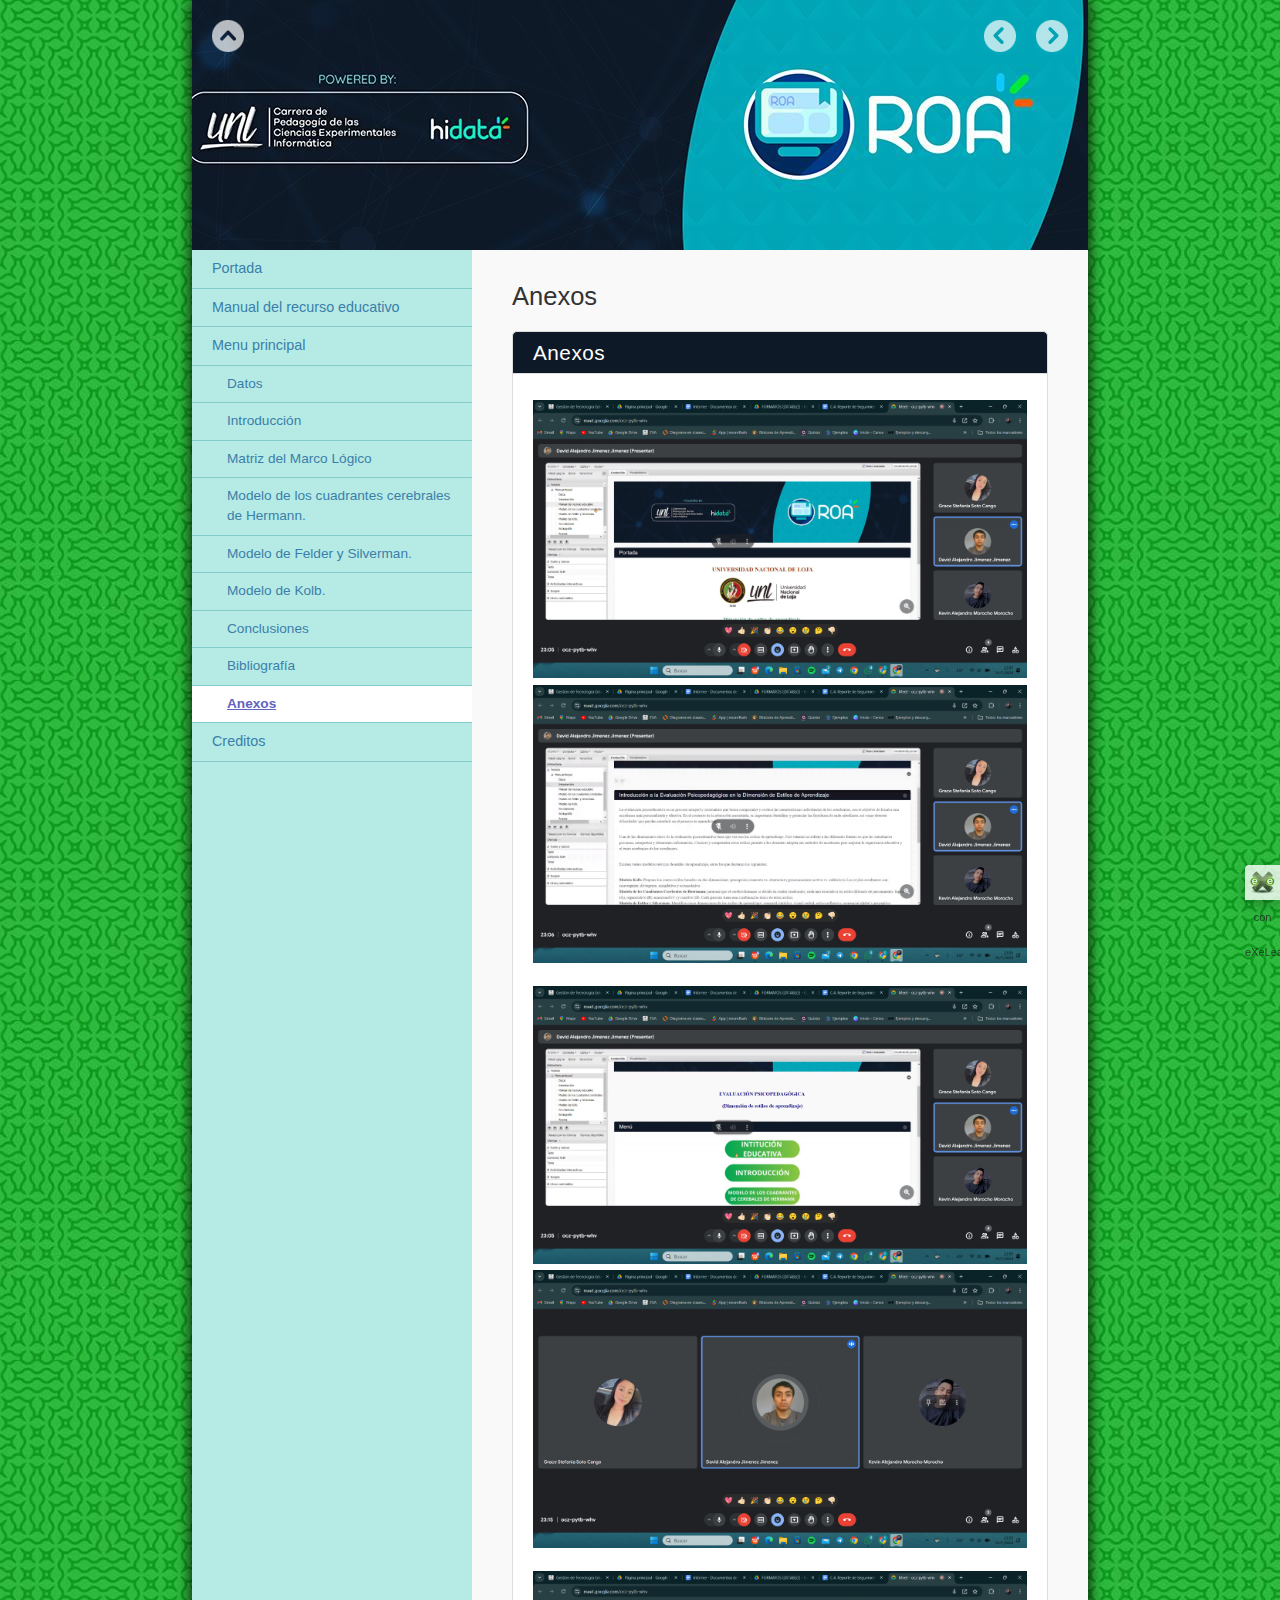
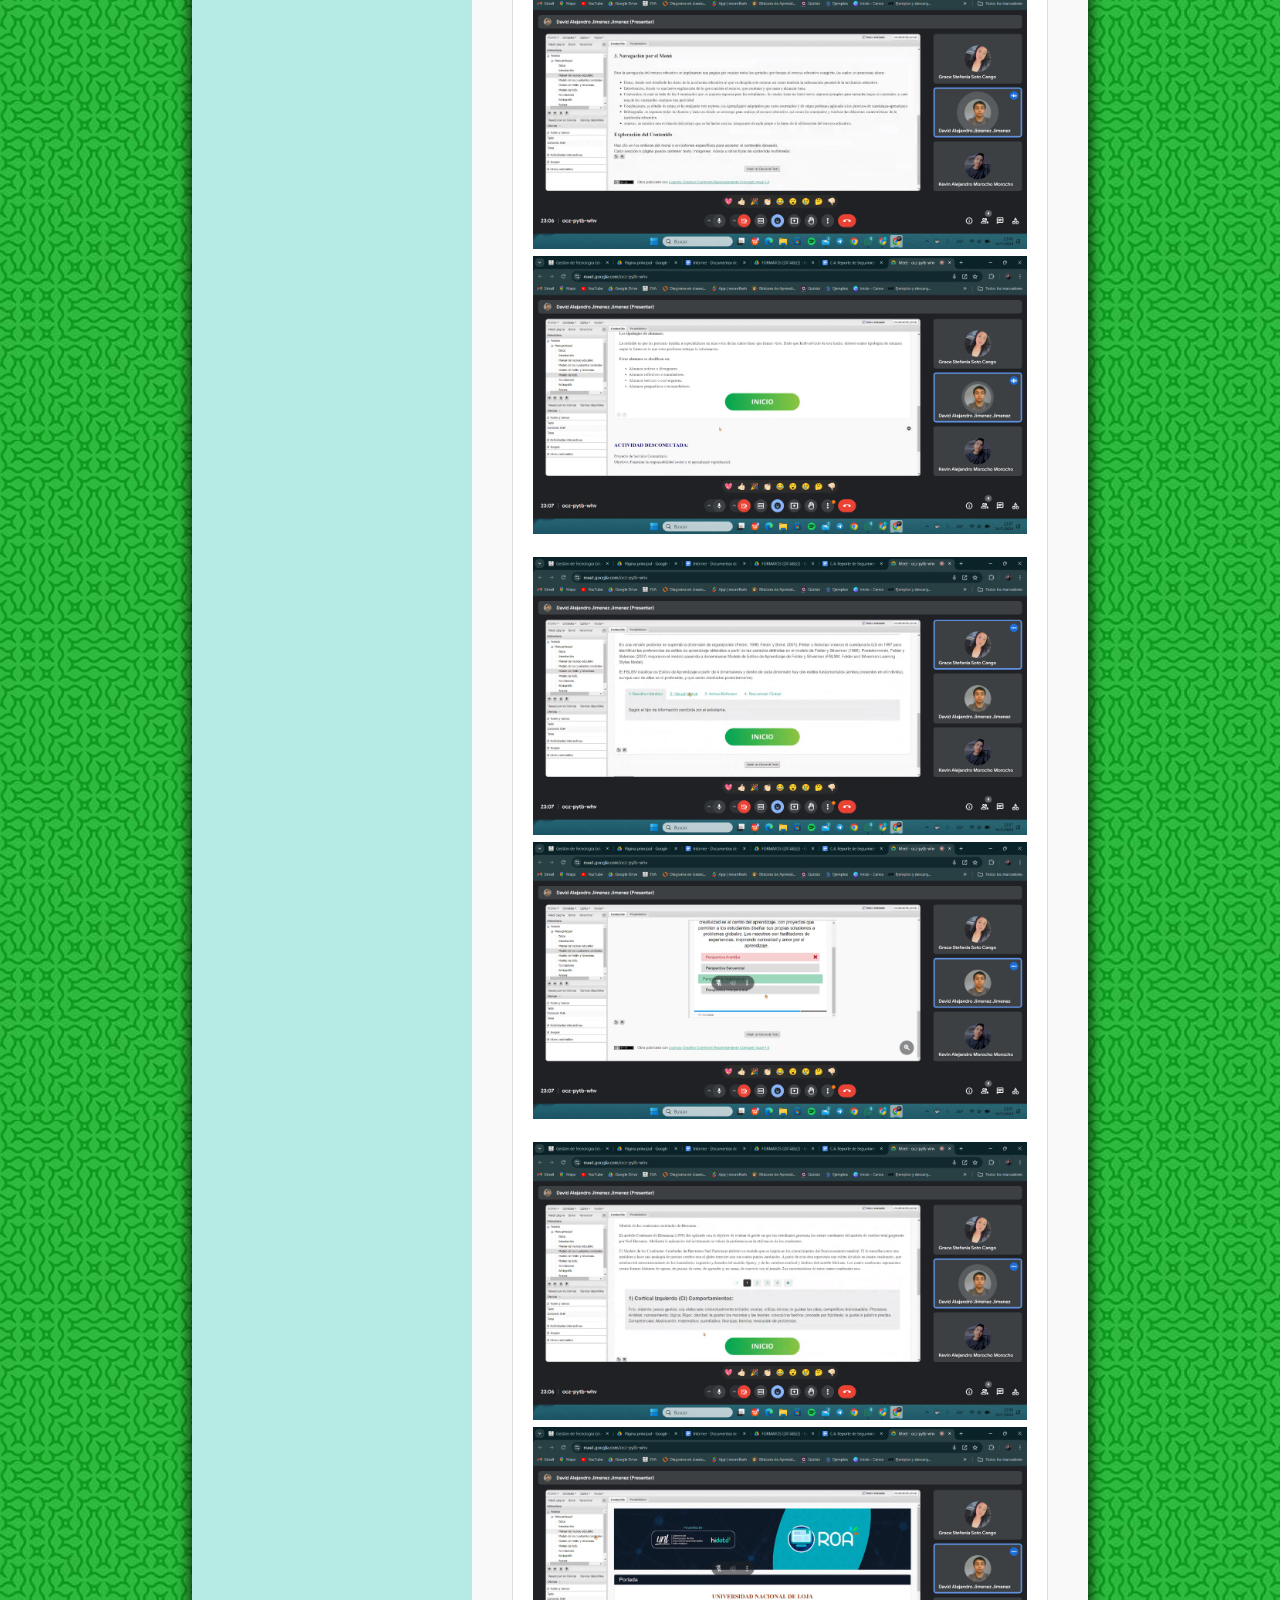
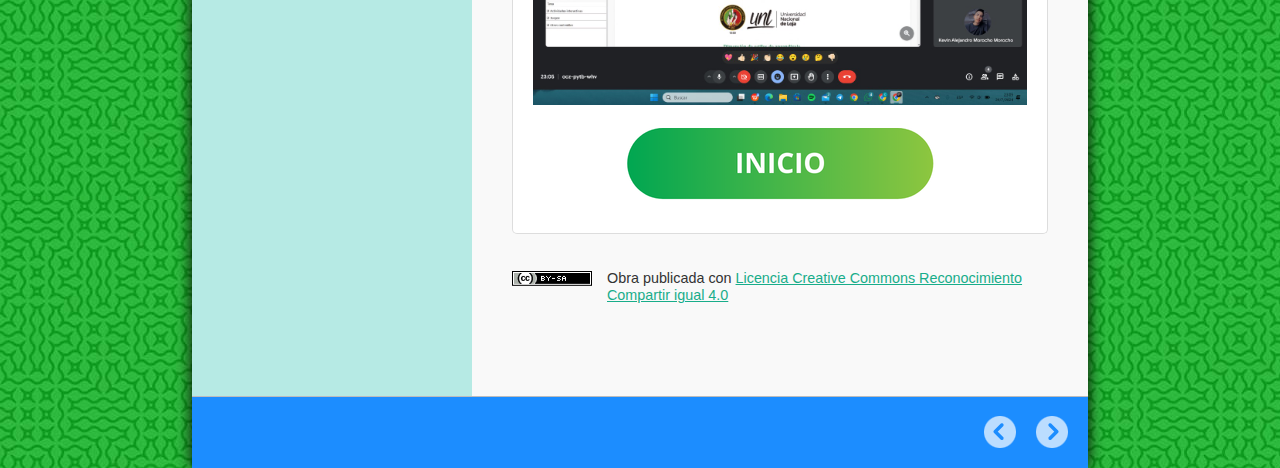
<file: anexos.html>
<!doctype html>
<html lang="es">
<head>
<link rel="stylesheet" type="text/css" href="base.css" />
<link rel="stylesheet" type="text/css" href="content.css" />
<link rel="stylesheet" type="text/css" href="nav.css" />
<meta http-equiv="content-type" content="text/html;  charset=utf-8" />
<title>Anexos | "Learning Styles" </title>
<link rel="shortcut icon" href="favicon.ico" type="image/x-icon" />
<meta name="author" content="Creative Coomon" />
<link rel="license" type="text/html" href="http://creativecommons.org/licenses/by-sa/4.0/" />
<meta name="generator" content="eXeLearning 2.8.1 - exelearning.net" />
<!--[if lt IE 9]><script type="text/javascript" src="exe_html5.js"></script><![endif]-->
<script type="text/javascript" src="exe_jquery.js"></script>
<script type="text/javascript" src="common_i18n.js"></script>
<script type="text/javascript" src="common.js"></script>
<meta name="viewport" content="width=device-width, initial-scale=1" />
    </head>
<body class="exe-web-site" id="exe-node-9"><script type="text/javascript">document.body.className+=" js"</script>
<div id="content">
<p id="skipNav"><a href="#main" class="sr-av">Saltar la navegación</a></p>
<header id="header" ><div id="headerContent">"Learning Styles"</div></header>
<nav id="siteNav">
<ul>
   <li><a href="index.html" class="daddy main-node">Portada</a></li>
   <li><a href="manual_del_recurso_educativo.html" class="no-ch">Manual del recurso educativo</a></li>
   <li class="current-page-parent"><a href="menu_principal.html" class="current-page-parent daddy">Menu principal</a>
   <ul>
      <li><a href="datos.html" class="no-ch">Datos</a></li>
      <li><a href="introduccin.html" class="no-ch">Introducción</a></li>
      <li><a href="matriz_del_marco_lgico.html" class="no-ch">Matriz del Marco Lógico</a></li>
      <li><a href="modelo_de_los_cuadrantes_cerebrales_de_hermann.html" class="no-ch">Modelo de los cuadrantes cerebrales de Hermann.</a></li>
      <li><a href="modelo_de_felder_y_silverman.html" class="no-ch">Modelo de Felder y Silverman.</a></li>
      <li><a href="modelo_de_kolb.html" class="no-ch">Modelo de Kolb.</a></li>
      <li><a href="conclusiones.html" class="no-ch">Conclusiones</a></li>
      <li><a href="bibliografa.html" class="no-ch">Bibliografía</a></li>
      <li id="active"><a href="anexos.html" class="active no-ch">Anexos</a></li>
   </ul>
   </li>
   <li><a href="creditos.html" class="no-ch">Creditos</a></li>
</ul>
</nav>
<div id='topPagination'>
<nav class="pagination noprt">
<a href="bibliografa.html" class="prev"><span><span>&laquo; </span>Anterior</span></a> <span class="sep">| </span><a href="creditos.html" class="next"><span>Siguiente<span> &raquo;</span></span></a>
</nav>
</div>
<div id="main-wrapper">
<section id="main">
<header id="nodeDecoration"><h1 id="nodeTitle">Anexos</h1></header>
<article class="iDevice_wrapper textIdevice em_iDevice" id="id18">
<div class="iDevice emphasis1" >
<header class="iDevice_header iDevice_header_noIcon"><h1 class="iDeviceTitle">Anexos</h1></header>
<div class="iDevice_inner">
<div class="iDevice_content_wrapper">
<div id="ta18_126_2" class="block iDevice_content">
<div class="exe-text"><p><img src="b8d61d8d-e1a7-45f3-9959-fea4af79bb1e.jpg" width="579" height="326" /><img src="262cad43-579e-4160-8c4f-82682112c229.jpg" alt="" width="575" height="323" /></p>
<p><img src="4cb399b7-ce76-433c-a2b3-65463c486d32.jpg" alt="" width="580" height="326" /><img src="39a3e048-e27c-45d3-b200-0ee72e9cc845.jpg" alt="" width="580" height="326" /></p>
<p><img src="ae291746-4a7e-4ffd-9e2d-f892e910d401.jpg" alt="" width="580" height="326" /><img src="340247a8-48be-4541-a10d-c11b407d31b2.jpg" alt="" width="580" height="326" /></p>
<p><img src="f73d5eb3-3971-42b3-8527-dfdf0fc3a0f9.jpg" alt="" width="580" height="326" /><img src="ff533e32-9007-4642-9282-7533d6289e00.jpg" alt="" width="580" height="326" /></p>
<p><img src="48556b6d-18d1-4c27-be29-fa54161af079.jpg" alt="" width="580" height="326" /><img src="b8d61d8d-e1a7-45f3-9959-fea4af79bb1e.jpg" alt="" width="580" height="326" /></p>
<p></p>
<p style="text-align: center;"><a href="menu_principal.html"><img src="Inicio.png" alt="" width="325" height="72" /></a></p></div>
</div>
</div>
</div>
</div>
</article>
<div id="packageLicense" class="cc cc-by-sa">
<p><span>Obra publicada con</span> <a rel="license" href="http://creativecommons.org/licenses/by-sa/4.0/">Licencia Creative Commons Reconocimiento Compartir igual 4.0</a></p>
</div>
</section>
</div>
<div id='bottomPagination'>
<nav class="pagination noprt">
<a href="bibliografa.html" class="prev"><span><span>&laquo; </span>Anterior</span></a> <span class="sep">| </span><a href="creditos.html" class="next"><span>Siguiente<span> &raquo;</span></span></a>
</nav>
</div>
</div>
<p id="made-with-eXe"><a href="https://exelearning.net/" target="_blank" rel="noopener"><span>Creado con eXeLearning<span> (Ventana nueva)</span></span></a></p><script type="text/javascript" src="_style_js.js"></script></body></html>
</file>
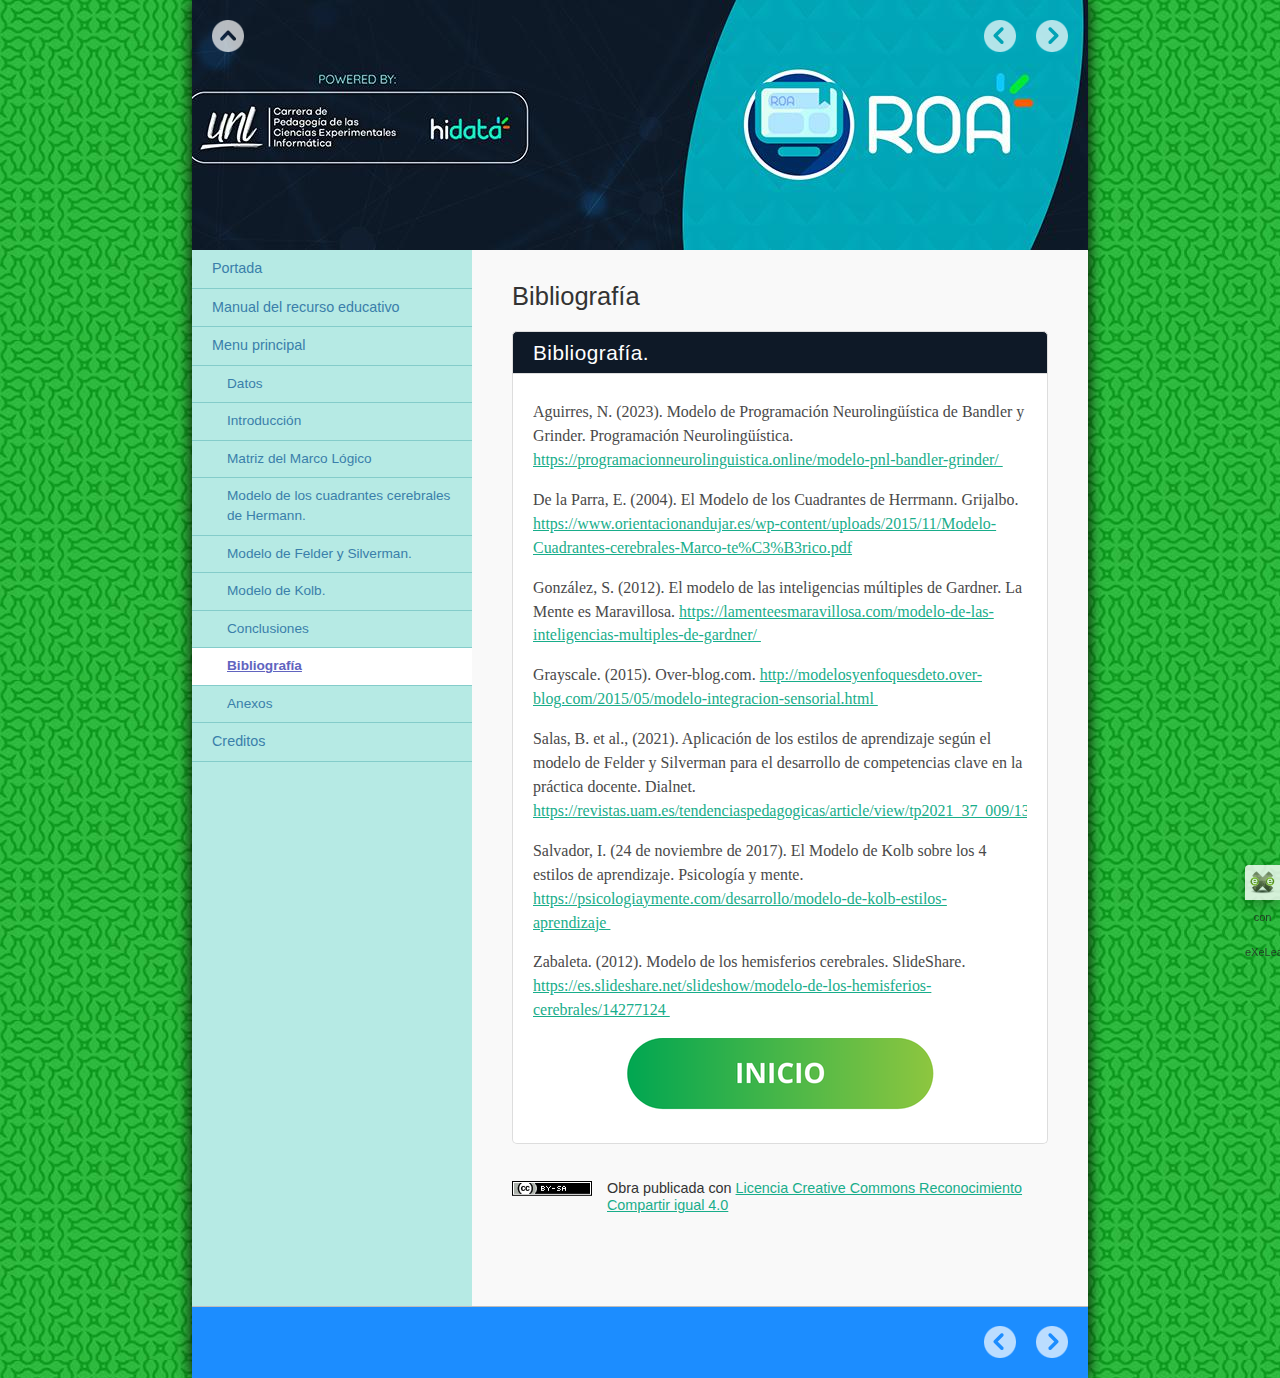
<file: bibliografa.html>
<!doctype html>
<html lang="es">
<head>
<link rel="stylesheet" type="text/css" href="base.css" />
<link rel="stylesheet" type="text/css" href="content.css" />
<link rel="stylesheet" type="text/css" href="nav.css" />
<meta http-equiv="content-type" content="text/html;  charset=utf-8" />
<title>Bibliografía | "Learning Styles" </title>
<link rel="shortcut icon" href="favicon.ico" type="image/x-icon" />
<meta name="author" content="Creative Coomon" />
<link rel="license" type="text/html" href="http://creativecommons.org/licenses/by-sa/4.0/" />
<meta name="generator" content="eXeLearning 2.8.1 - exelearning.net" />
<!--[if lt IE 9]><script type="text/javascript" src="exe_html5.js"></script><![endif]-->
<script type="text/javascript" src="exe_jquery.js"></script>
<script type="text/javascript" src="common_i18n.js"></script>
<script type="text/javascript" src="common.js"></script>
<meta name="viewport" content="width=device-width, initial-scale=1" />
    </head>
<body class="exe-web-site" id="exe-node-8"><script type="text/javascript">document.body.className+=" js"</script>
<div id="content">
<p id="skipNav"><a href="#main" class="sr-av">Saltar la navegación</a></p>
<header id="header" ><div id="headerContent">"Learning Styles"</div></header>
<nav id="siteNav">
<ul>
   <li><a href="index.html" class="daddy main-node">Portada</a></li>
   <li><a href="manual_del_recurso_educativo.html" class="no-ch">Manual del recurso educativo</a></li>
   <li class="current-page-parent"><a href="menu_principal.html" class="current-page-parent daddy">Menu principal</a>
   <ul>
      <li><a href="datos.html" class="no-ch">Datos</a></li>
      <li><a href="introduccin.html" class="no-ch">Introducción</a></li>
      <li><a href="matriz_del_marco_lgico.html" class="no-ch">Matriz del Marco Lógico</a></li>
      <li><a href="modelo_de_los_cuadrantes_cerebrales_de_hermann.html" class="no-ch">Modelo de los cuadrantes cerebrales de Hermann.</a></li>
      <li><a href="modelo_de_felder_y_silverman.html" class="no-ch">Modelo de Felder y Silverman.</a></li>
      <li><a href="modelo_de_kolb.html" class="no-ch">Modelo de Kolb.</a></li>
      <li><a href="conclusiones.html" class="no-ch">Conclusiones</a></li>
      <li id="active"><a href="bibliografa.html" class="active no-ch">Bibliografía</a></li>
      <li><a href="anexos.html" class="no-ch">Anexos</a></li>
   </ul>
   </li>
   <li><a href="creditos.html" class="no-ch">Creditos</a></li>
</ul>
</nav>
<div id='topPagination'>
<nav class="pagination noprt">
<a href="conclusiones.html" class="prev"><span><span>&laquo; </span>Anterior</span></a> <span class="sep">| </span><a href="anexos.html" class="next"><span>Siguiente<span> &raquo;</span></span></a>
</nav>
</div>
<div id="main-wrapper">
<section id="main">
<header id="nodeDecoration"><h1 id="nodeTitle">Bibliografía</h1></header>
<article class="iDevice_wrapper textIdevice em_iDevice" id="id8">
<div class="iDevice emphasis1" >
<header class="iDevice_header iDevice_header_noIcon"><h1 class="iDeviceTitle">Bibliografía.</h1></header>
<div class="iDevice_inner">
<div class="iDevice_content_wrapper">
<div id="ta8_126_2" class="block iDevice_content">
<div class="exe-text"><p style="text-align: left;"><span style="font-family: 'times new roman', times, serif;">Aguirres, N. (2023). Modelo de Programación Neurolingüística de Bandler y Grinder. Programación Neurolingüística. <a href="https://programacionneurolinguistica.online/modelo-pnl-bandler-grinder/">https://programacionneurolinguistica.online/modelo-pnl-bandler-grinder/ </a> </span></p>
<p style="text-align: left;"><span style="font-family: 'times new roman', times, serif;">De la Parra, E. (2004). El Modelo de los Cuadrantes de Herrmann. Grijalbo. <a href="https://www.orientacionandujar.es/wp-content/uploads/2015/11/Modelo-Cuadrantes-cerebrales-Marco-te%C3%B3rico.pdf">https://www.orientacionandujar.es/wp-content/uploads/2015/11/Modelo-Cuadrantes-cerebrales-Marco-te%C3%B3rico.pdf</a> </span></p>
<p style="text-align: left;"><span style="font-family: 'times new roman', times, serif;">González, S. (2012). El modelo de las inteligencias múltiples de Gardner. La Mente es Maravillosa. <a href="https://lamenteesmaravillosa.com/modelo-de-las-inteligencias-multiples-de-gardner/">https://lamenteesmaravillosa.com/modelo-de-las-inteligencias-multiples-de-gardner/ </a> </span></p>
<p style="text-align: left;"><span style="font-family: 'times new roman', times, serif;">Grayscale. (2015). Over-blog.com. <a href="http://modelosyenfoquesdeto.over-blog.com/2015/05/modelo-integracion-sensorial.html">http://modelosyenfoquesdeto.over-blog.com/2015/05/modelo-integracion-sensorial.html </a> </span></p>
<p style="text-align: left;"><span style="font-family: 'times new roman', times, serif;">Salas, B. et al., (2021). Aplicación de los estilos de aprendizaje según el modelo de Felder y Silverman para el desarrollo de competencias clave en la práctica docente. Dialnet. <a href="https://revistas.uam.es/tendenciaspedagogicas/article/view/tp2021_37_009/13154#:~:text=Felder%20y%20Silverman%20(1988)%20abogan,diversos%20frag%2D%20mentos%20de%20informaci%C3%B3n.">https://revistas.uam.es/tendenciaspedagogicas/article/view/tp2021_37_009/13154#:~:text=Felder%20y%20Silverman%20(1988)%20abogan,diversos%20frag%2D%20mentos%20de%20informaci%C3%B3n. </a> </span></p>
<p style="text-align: left;"><span style="font-family: 'times new roman', times, serif;">Salvador, I. (24 de noviembre de 2017). El Modelo de Kolb sobre los 4 estilos de aprendizaje. Psicología y mente. <a href="https://psicologiaymente.com/desarrollo/modelo-de-kolb-estilos-aprendizaje">https://psicologiaymente.com/desarrollo/modelo-de-kolb-estilos-aprendizaje </a> </span></p>
<p style="text-align: left;"><span style="font-family: 'times new roman', times, serif;">Zabaleta. (2012). Modelo de los hemisferios cerebrales. SlideShare. <a href="https://es.slideshare.net/slideshow/modelo-de-los-hemisferios-cerebrales/14277124">https://es.slideshare.net/slideshow/modelo-de-los-hemisferios-cerebrales/14277124 </a> </span></p>
<p style="text-align: center;"><a href="menu_principal.html"><span style="font-family: 'times new roman', times, serif;"><img src="Inicio.png" alt="" width="325" height="72" /></span></a></p>
<p style="text-align: left;"><span style="font-family: 'times new roman', times, serif;"></span></p></div>
</div>
</div>
</div>
</div>
</article>
<div id="packageLicense" class="cc cc-by-sa">
<p><span>Obra publicada con</span> <a rel="license" href="http://creativecommons.org/licenses/by-sa/4.0/">Licencia Creative Commons Reconocimiento Compartir igual 4.0</a></p>
</div>
</section>
</div>
<div id='bottomPagination'>
<nav class="pagination noprt">
<a href="conclusiones.html" class="prev"><span><span>&laquo; </span>Anterior</span></a> <span class="sep">| </span><a href="anexos.html" class="next"><span>Siguiente<span> &raquo;</span></span></a>
</nav>
</div>
</div>
<p id="made-with-eXe"><a href="https://exelearning.net/" target="_blank" rel="noopener"><span>Creado con eXeLearning<span> (Ventana nueva)</span></span></a></p><script type="text/javascript" src="_style_js.js"></script></body></html>
</file>
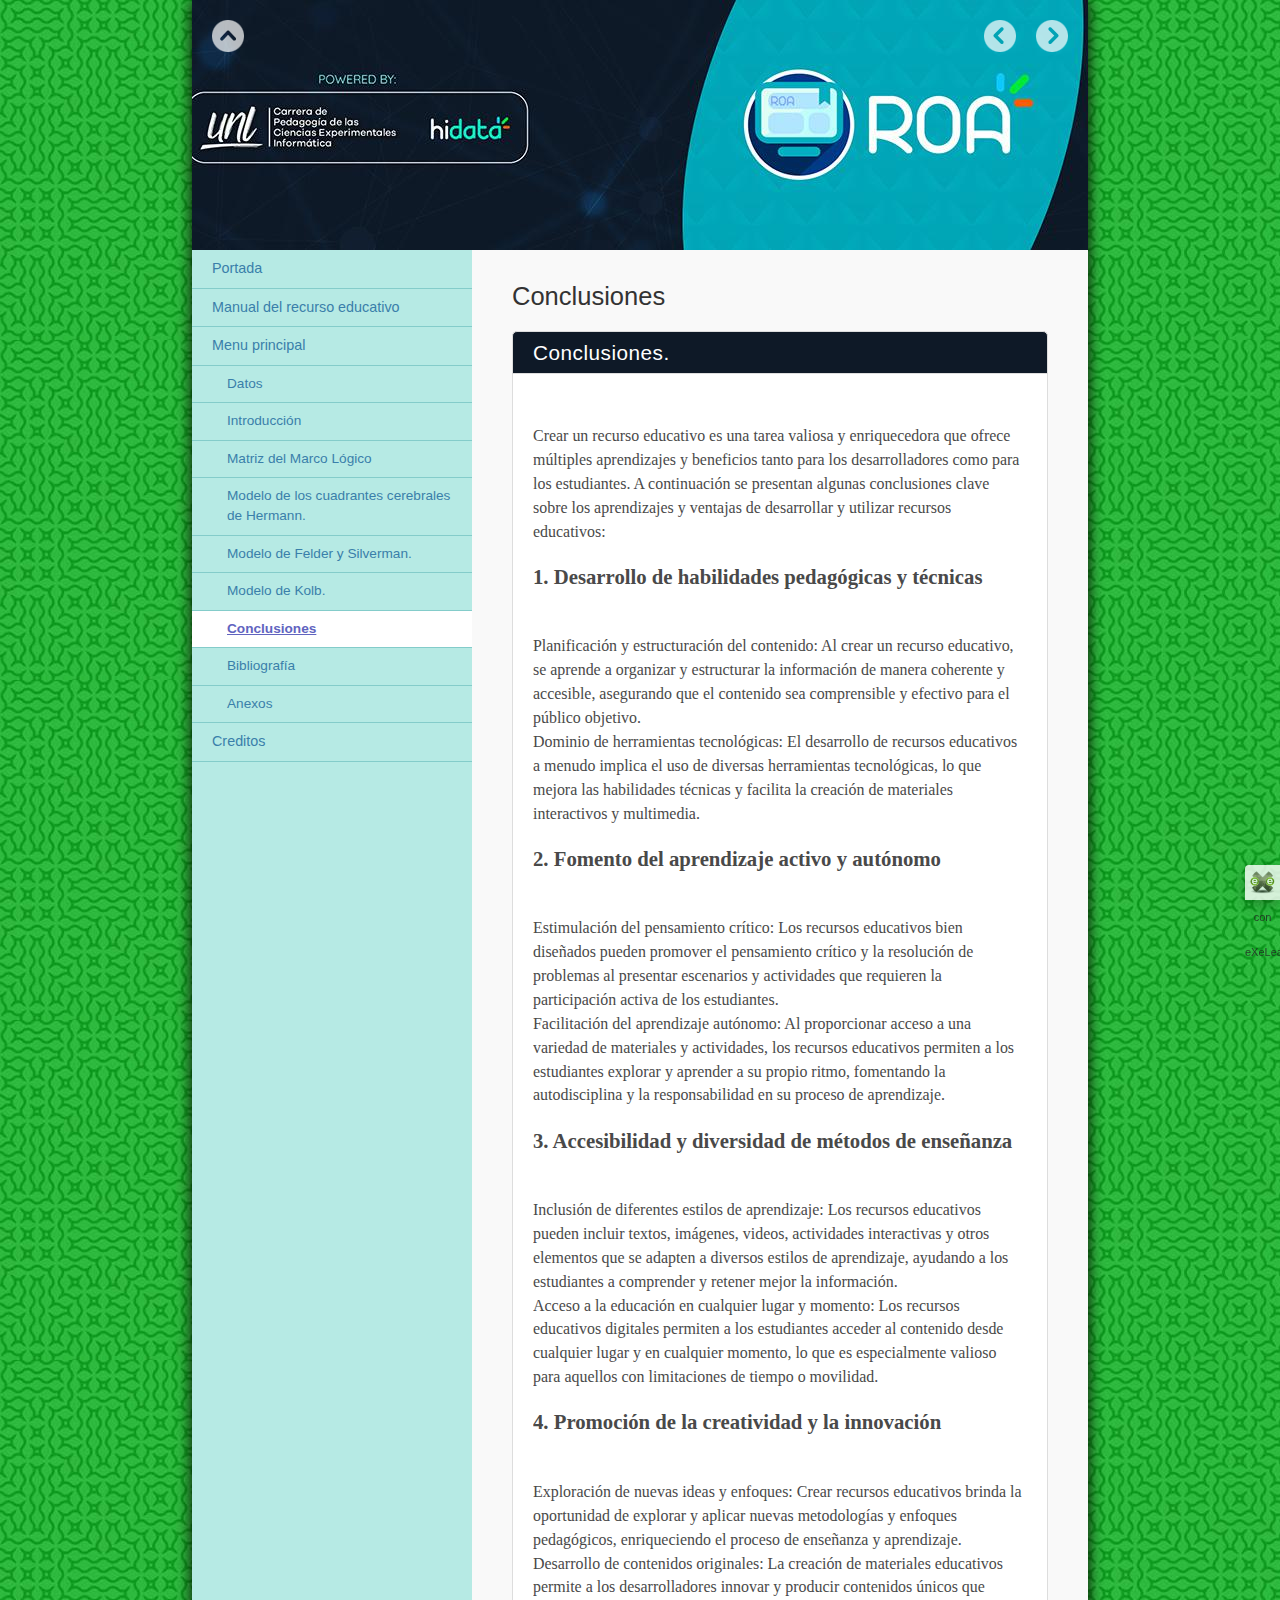
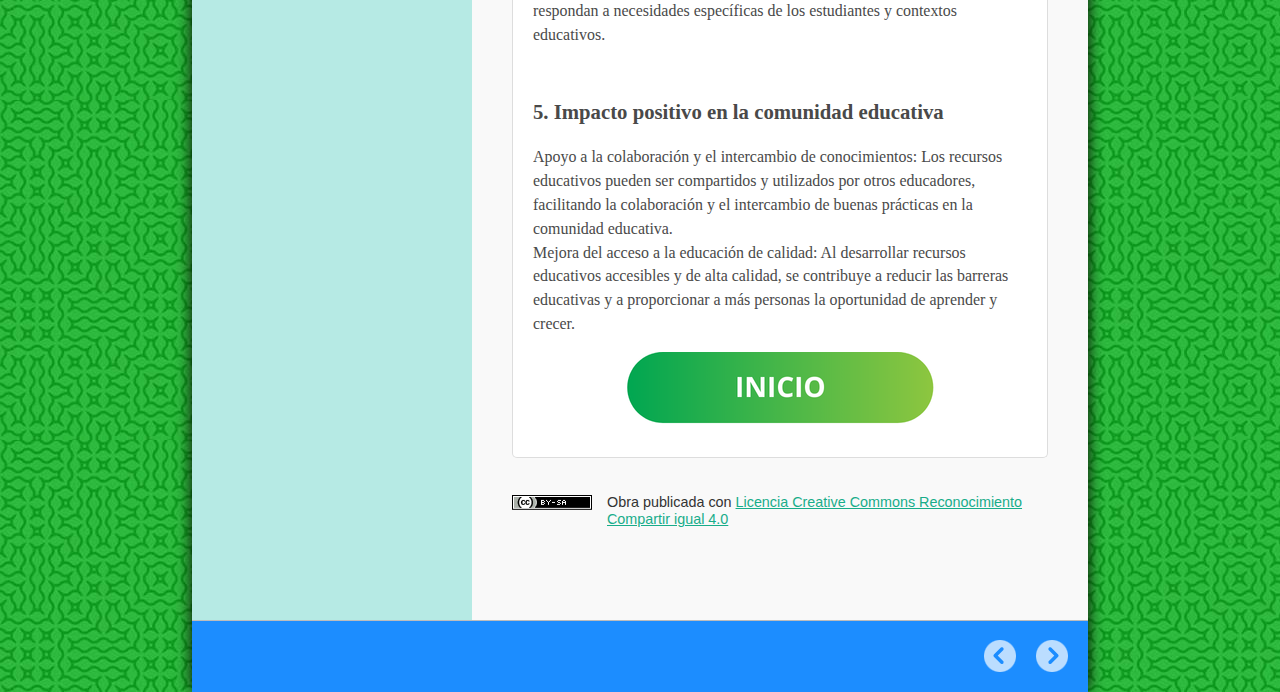
<file: conclusiones.html>
<!doctype html>
<html lang="es">
<head>
<link rel="stylesheet" type="text/css" href="base.css" />
<link rel="stylesheet" type="text/css" href="content.css" />
<link rel="stylesheet" type="text/css" href="nav.css" />
<meta http-equiv="content-type" content="text/html;  charset=utf-8" />
<title>Conclusiones | "Learning Styles" </title>
<link rel="shortcut icon" href="favicon.ico" type="image/x-icon" />
<meta name="author" content="Creative Coomon" />
<link rel="license" type="text/html" href="http://creativecommons.org/licenses/by-sa/4.0/" />
<meta name="generator" content="eXeLearning 2.8.1 - exelearning.net" />
<!--[if lt IE 9]><script type="text/javascript" src="exe_html5.js"></script><![endif]-->
<script type="text/javascript" src="exe_jquery.js"></script>
<script type="text/javascript" src="common_i18n.js"></script>
<script type="text/javascript" src="common.js"></script>
<meta name="viewport" content="width=device-width, initial-scale=1" />
    </head>
<body class="exe-web-site" id="exe-node-7"><script type="text/javascript">document.body.className+=" js"</script>
<div id="content">
<p id="skipNav"><a href="#main" class="sr-av">Saltar la navegación</a></p>
<header id="header" ><div id="headerContent">"Learning Styles"</div></header>
<nav id="siteNav">
<ul>
   <li><a href="index.html" class="daddy main-node">Portada</a></li>
   <li><a href="manual_del_recurso_educativo.html" class="no-ch">Manual del recurso educativo</a></li>
   <li class="current-page-parent"><a href="menu_principal.html" class="current-page-parent daddy">Menu principal</a>
   <ul>
      <li><a href="datos.html" class="no-ch">Datos</a></li>
      <li><a href="introduccin.html" class="no-ch">Introducción</a></li>
      <li><a href="matriz_del_marco_lgico.html" class="no-ch">Matriz del Marco Lógico</a></li>
      <li><a href="modelo_de_los_cuadrantes_cerebrales_de_hermann.html" class="no-ch">Modelo de los cuadrantes cerebrales de Hermann.</a></li>
      <li><a href="modelo_de_felder_y_silverman.html" class="no-ch">Modelo de Felder y Silverman.</a></li>
      <li><a href="modelo_de_kolb.html" class="no-ch">Modelo de Kolb.</a></li>
      <li id="active"><a href="conclusiones.html" class="active no-ch">Conclusiones</a></li>
      <li><a href="bibliografa.html" class="no-ch">Bibliografía</a></li>
      <li><a href="anexos.html" class="no-ch">Anexos</a></li>
   </ul>
   </li>
   <li><a href="creditos.html" class="no-ch">Creditos</a></li>
</ul>
</nav>
<div id='topPagination'>
<nav class="pagination noprt">
<a href="modelo_de_kolb.html" class="prev"><span><span>&laquo; </span>Anterior</span></a> <span class="sep">| </span><a href="bibliografa.html" class="next"><span>Siguiente<span> &raquo;</span></span></a>
</nav>
</div>
<div id="main-wrapper">
<section id="main">
<header id="nodeDecoration"><h1 id="nodeTitle">Conclusiones</h1></header>
<article class="iDevice_wrapper textIdevice em_iDevice" id="id17">
<div class="iDevice emphasis1" >
<header class="iDevice_header iDevice_header_noIcon"><h1 class="iDeviceTitle">Conclusiones.</h1></header>
<div class="iDevice_inner">
<div class="iDevice_content_wrapper">
<div id="ta17_125_2" class="block iDevice_content">
<div class="exe-text"><p> <br /><span style="font-family: 'times new roman', times, serif;">Crear un recurso educativo es una tarea valiosa y enriquecedora que ofrece múltiples aprendizajes y beneficios tanto para los desarrolladores como para los estudiantes. A continuación se presentan algunas conclusiones clave sobre los aprendizajes y ventajas de desarrollar y utilizar recursos educativos:</span></p>
<h2><span style="font-family: 'times new roman', times, serif;">1. Desarrollo de habilidades pedagógicas y técnicas</span></h2>
<p><br /><span style="font-family: 'times new roman', times, serif;">Planificación y estructuración del contenido: Al crear un recurso educativo, se aprende a organizar y estructurar la información de manera coherente y accesible, asegurando que el contenido sea comprensible y efectivo para el público objetivo.</span><br /><span style="font-family: 'times new roman', times, serif;">Dominio de herramientas tecnológicas: El desarrollo de recursos educativos a menudo implica el uso de diversas herramientas tecnológicas, lo que mejora las habilidades técnicas y facilita la creación de materiales interactivos y multimedia.</span></p>
<h2><span style="font-family: 'times new roman', times, serif;">2. Fomento del aprendizaje activo y autónomo</span></h2>
<p><br /><span style="font-family: 'times new roman', times, serif;">Estimulación del pensamiento crítico: Los recursos educativos bien diseñados pueden promover el pensamiento crítico y la resolución de problemas al presentar escenarios y actividades que requieren la participación activa de los estudiantes.</span><br /><span style="font-family: 'times new roman', times, serif;">Facilitación del aprendizaje autónomo: Al proporcionar acceso a una variedad de materiales y actividades, los recursos educativos permiten a los estudiantes explorar y aprender a su propio ritmo, fomentando la autodisciplina y la responsabilidad en su proceso de aprendizaje.</span></p>
<h2><span style="font-family: 'times new roman', times, serif;">3. Accesibilidad y diversidad de métodos de enseñanza</span></h2>
<p><br /><span style="font-family: 'times new roman', times, serif;">Inclusión de diferentes estilos de aprendizaje: Los recursos educativos pueden incluir textos, imágenes, videos, actividades interactivas y otros elementos que se adapten a diversos estilos de aprendizaje, ayudando a los estudiantes a comprender y retener mejor la información.</span><br /><span style="font-family: 'times new roman', times, serif;">Acceso a la educación en cualquier lugar y momento: Los recursos educativos digitales permiten a los estudiantes acceder al contenido desde cualquier lugar y en cualquier momento, lo que es especialmente valioso para aquellos con limitaciones de tiempo o movilidad.</span></p>
<h2><span style="font-family: 'times new roman', times, serif;">4. Promoción de la creatividad y la innovación</span></h2>
<p><br /><span style="font-family: 'times new roman', times, serif;">Exploración de nuevas ideas y enfoques: Crear recursos educativos brinda la oportunidad de explorar y aplicar nuevas metodologías y enfoques pedagógicos, enriqueciendo el proceso de enseñanza y aprendizaje.</span><br /><span style="font-family: 'times new roman', times, serif;">Desarrollo de contenidos originales: La creación de materiales educativos permite a los desarrolladores innovar y producir contenidos únicos que respondan a necesidades específicas de los estudiantes y contextos educativos.</span></p>
<h2><br /><span style="font-family: 'times new roman', times, serif;">5. Impacto positivo en la comunidad educativa</span></h2>
<p><span style="font-family: 'times new roman', times, serif;">Apoyo a la colaboración y el intercambio de conocimientos: Los recursos educativos pueden ser compartidos y utilizados por otros educadores, facilitando la colaboración y el intercambio de buenas prácticas en la comunidad educativa.</span><br /><span style="font-family: 'times new roman', times, serif;">Mejora del acceso a la educación de calidad: Al desarrollar recursos educativos accesibles y de alta calidad, se contribuye a reducir las barreras educativas y a proporcionar a más personas la oportunidad de aprender y crecer.</span></p>
<p style="text-align: center;"><a href="menu_principal.html"><span style="font-family: 'times new roman', times, serif;"><img src="Inicio.png" alt="" width="325" height="72" /></span></a></p></div>
</div>
</div>
</div>
</div>
</article>
<div id="packageLicense" class="cc cc-by-sa">
<p><span>Obra publicada con</span> <a rel="license" href="http://creativecommons.org/licenses/by-sa/4.0/">Licencia Creative Commons Reconocimiento Compartir igual 4.0</a></p>
</div>
</section>
</div>
<div id='bottomPagination'>
<nav class="pagination noprt">
<a href="modelo_de_kolb.html" class="prev"><span><span>&laquo; </span>Anterior</span></a> <span class="sep">| </span><a href="bibliografa.html" class="next"><span>Siguiente<span> &raquo;</span></span></a>
</nav>
</div>
</div>
<p id="made-with-eXe"><a href="https://exelearning.net/" target="_blank" rel="noopener"><span>Creado con eXeLearning<span> (Ventana nueva)</span></span></a></p><script type="text/javascript" src="_style_js.js"></script></body></html>
</file>
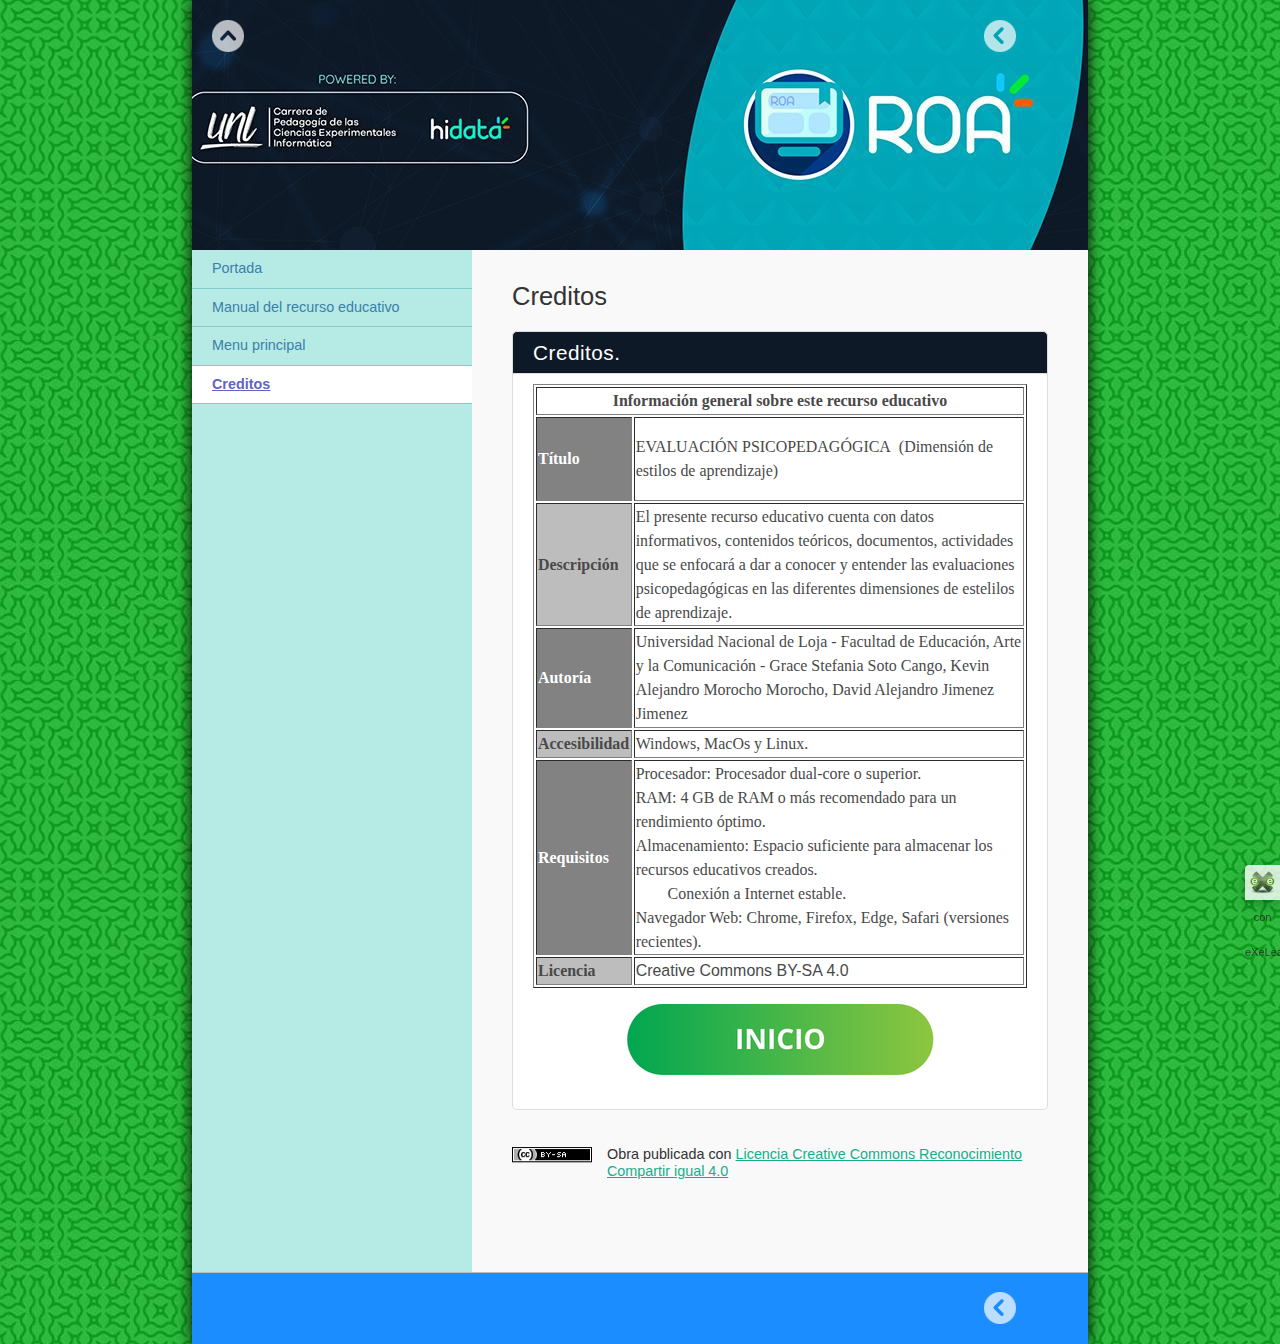
<file: creditos.html>
<!doctype html>
<html lang="es">
<head>
<link rel="stylesheet" type="text/css" href="base.css" />
<link rel="stylesheet" type="text/css" href="content.css" />
<link rel="stylesheet" type="text/css" href="nav.css" />
<meta http-equiv="content-type" content="text/html;  charset=utf-8" />
<title>Creditos | "Learning Styles" </title>
<link rel="shortcut icon" href="favicon.ico" type="image/x-icon" />
<meta name="author" content="Creative Coomon" />
<link rel="license" type="text/html" href="http://creativecommons.org/licenses/by-sa/4.0/" />
<meta name="generator" content="eXeLearning 2.8.1 - exelearning.net" />
<!--[if lt IE 9]><script type="text/javascript" src="exe_html5.js"></script><![endif]-->
<script type="text/javascript" src="exe_jquery.js"></script>
<script type="text/javascript" src="common_i18n.js"></script>
<script type="text/javascript" src="common.js"></script>
<meta name="viewport" content="width=device-width, initial-scale=1" />
    </head>
<body class="exe-web-site" id="exe-node-10"><script type="text/javascript">document.body.className+=" js"</script>
<div id="content">
<p id="skipNav"><a href="#main" class="sr-av">Saltar la navegación</a></p>
<header id="header" ><div id="headerContent">"Learning Styles"</div></header>
<nav id="siteNav">
<ul>
   <li><a href="index.html" class="daddy main-node">Portada</a></li>
   <li><a href="manual_del_recurso_educativo.html" class="no-ch">Manual del recurso educativo</a></li>
   <li><a href="menu_principal.html" class="daddy">Menu principal</a>
   <ul class="other-section">
      <li><a href="datos.html" class="no-ch">Datos</a></li>
      <li><a href="introduccin.html" class="no-ch">Introducción</a></li>
      <li><a href="matriz_del_marco_lgico.html" class="no-ch">Matriz del Marco Lógico</a></li>
      <li><a href="modelo_de_los_cuadrantes_cerebrales_de_hermann.html" class="no-ch">Modelo de los cuadrantes cerebrales de Hermann.</a></li>
      <li><a href="modelo_de_felder_y_silverman.html" class="no-ch">Modelo de Felder y Silverman.</a></li>
      <li><a href="modelo_de_kolb.html" class="no-ch">Modelo de Kolb.</a></li>
      <li><a href="conclusiones.html" class="no-ch">Conclusiones</a></li>
      <li><a href="bibliografa.html" class="no-ch">Bibliografía</a></li>
      <li><a href="anexos.html" class="no-ch">Anexos</a></li>
   </ul>
   </li>
   <li id="active"><a href="creditos.html" class="active no-ch">Creditos</a></li>
</ul>
</nav>
<div id='topPagination'>
<nav class="pagination noprt">
<a href="anexos.html" class="prev"><span><span>&laquo; </span>Anterior</span></a>
</nav>
</div>
<div id="main-wrapper">
<section id="main">
<header id="nodeDecoration"><h1 id="nodeTitle">Creditos</h1></header>
<article class="iDevice_wrapper textIdevice em_iDevice" id="id7">
<div class="iDevice emphasis1" >
<header class="iDevice_header iDevice_header_noIcon"><h1 class="iDeviceTitle">Creditos.</h1></header>
<div class="iDevice_inner">
<div class="iDevice_content_wrapper">
<div id="ta7_125_2" class="block iDevice_content">
<div class="exe-text"><table border="1" style="width: 100%; height: 161px;">
<tbody>
<tr style="height: 23px;">
<td style="width: 100%; height: 23px; text-align: center;" colspan="2"><strong><span style="font-family: 'times new roman', times, serif;">Información general sobre este recurso educativo</span></strong></td>
</tr>
<tr style="height: 23px;">
<td style="width: 19.6917%; height: 23px; background-color: #828282;"><span style="color: #ffffff;"><strong><span style="font-family: 'times new roman', times, serif;">Título</span></strong></span></td>
<td style="width: 80.3083%; height: 23px;">
<p><span style="font-family: 'times new roman', times, serif;">EVALUACIÓN PSICOPEDAGÓGICA  (Dimensión de estilos de aprendizaje)</span></p>
</td>
</tr>
<tr style="height: 23px;">
<td style="width: 19.6917%; height: 23px; background-color: #bdbdbd;"><strong><span style="font-family: 'times new roman', times, serif;">Descripción</span></strong></td>
<td style="width: 80.3083%; height: 23px;"><span style="font-family: 'times new roman', times, serif;">El presente recurso educativo cuenta con datos informativos, contenidos teóricos, documentos, actividades que se enfocará a dar a conocer y entender las evaluaciones psicopedagógicas en las diferentes dimensiones de estelilos de aprendizaje.</span></td>
</tr>
<tr style="height: 23px;">
<td style="width: 19.6917%; height: 23px; background-color: #828282;"><span style="color: #ffffff;"><strong><span style="font-family: 'times new roman', times, serif;">Autoría</span></strong></span></td>
<td style="width: 80.3083%; height: 23px;"><span style="font-family: 'times new roman', times, serif;">Universidad Nacional de Loja - Facultad de Educación, Arte y la Comunicación - Grace Stefania Soto Cango, Kevin Alejandro Morocho Morocho, David Alejandro Jimenez Jimenez</span></td>
</tr>
<tr style="height: 23px;">
<td style="width: 19.6917%; height: 23px; background-color: #bdbdbd;"><strong><span style="font-family: 'times new roman', times, serif;">Accesibilidad</span></strong></td>
<td style="width: 80.3083%; height: 23px;"><span style="font-family: 'times new roman', times, serif;">Windows, MacOs y Linux.</span></td>
</tr>
<tr style="height: 23px;">
<td style="width: 19.6917%; height: 23px; background-color: #828282;"><span style="color: #ffffff;"><strong><span style="font-family: 'times new roman', times, serif;">Requisitos</span></strong></span></td>
<td style="width: 80.3083%; height: 23px;"><span style="font-family: 'times new roman', times, serif;">Procesador: Procesador dual-core o superior.</span><br /><span style="font-family: 'times new roman', times, serif;">RAM: 4 GB de RAM o más recomendado para un rendimiento óptimo.</span><br /><span style="font-family: 'times new roman', times, serif;">Almacenamiento: Espacio suficiente para almacenar los recursos educativos creados.                                                            Conexión a Internet estable.</span><br /><span style="font-family: 'times new roman', times, serif;">Navegador Web: Chrome, Firefox, Edge, Safari (versiones recientes).</span></td>
</tr>
<tr style="height: 23px;">
<td style="width: 19.6917%; height: 23px; background-color: #bdbdbd;"><strong><span style="font-family: 'times new roman', times, serif;">Licencia</span></strong></td>
<td style="width: 80.3083%; height: 23px;">Creative Commons BY-SA 4.0 </td>
</tr>
</tbody>
</table>
<p style="text-align: center;"><a href="menu_principal.html"><img src="Inicio.png" alt="" width="325" height="72" /></a></p></div>
</div>
</div>
</div>
</div>
</article>
<div id="packageLicense" class="cc cc-by-sa">
<p><span>Obra publicada con</span> <a rel="license" href="http://creativecommons.org/licenses/by-sa/4.0/">Licencia Creative Commons Reconocimiento Compartir igual 4.0</a></p>
</div>
</section>
</div>
<div id='bottomPagination'>
<nav class="pagination noprt">
<a href="anexos.html" class="prev"><span><span>&laquo; </span>Anterior</span></a>
</nav>
</div>
</div>
<p id="made-with-eXe"><a href="https://exelearning.net/" target="_blank" rel="noopener"><span>Creado con eXeLearning<span> (Ventana nueva)</span></span></a></p><script type="text/javascript" src="_style_js.js"></script></body></html>
</file>
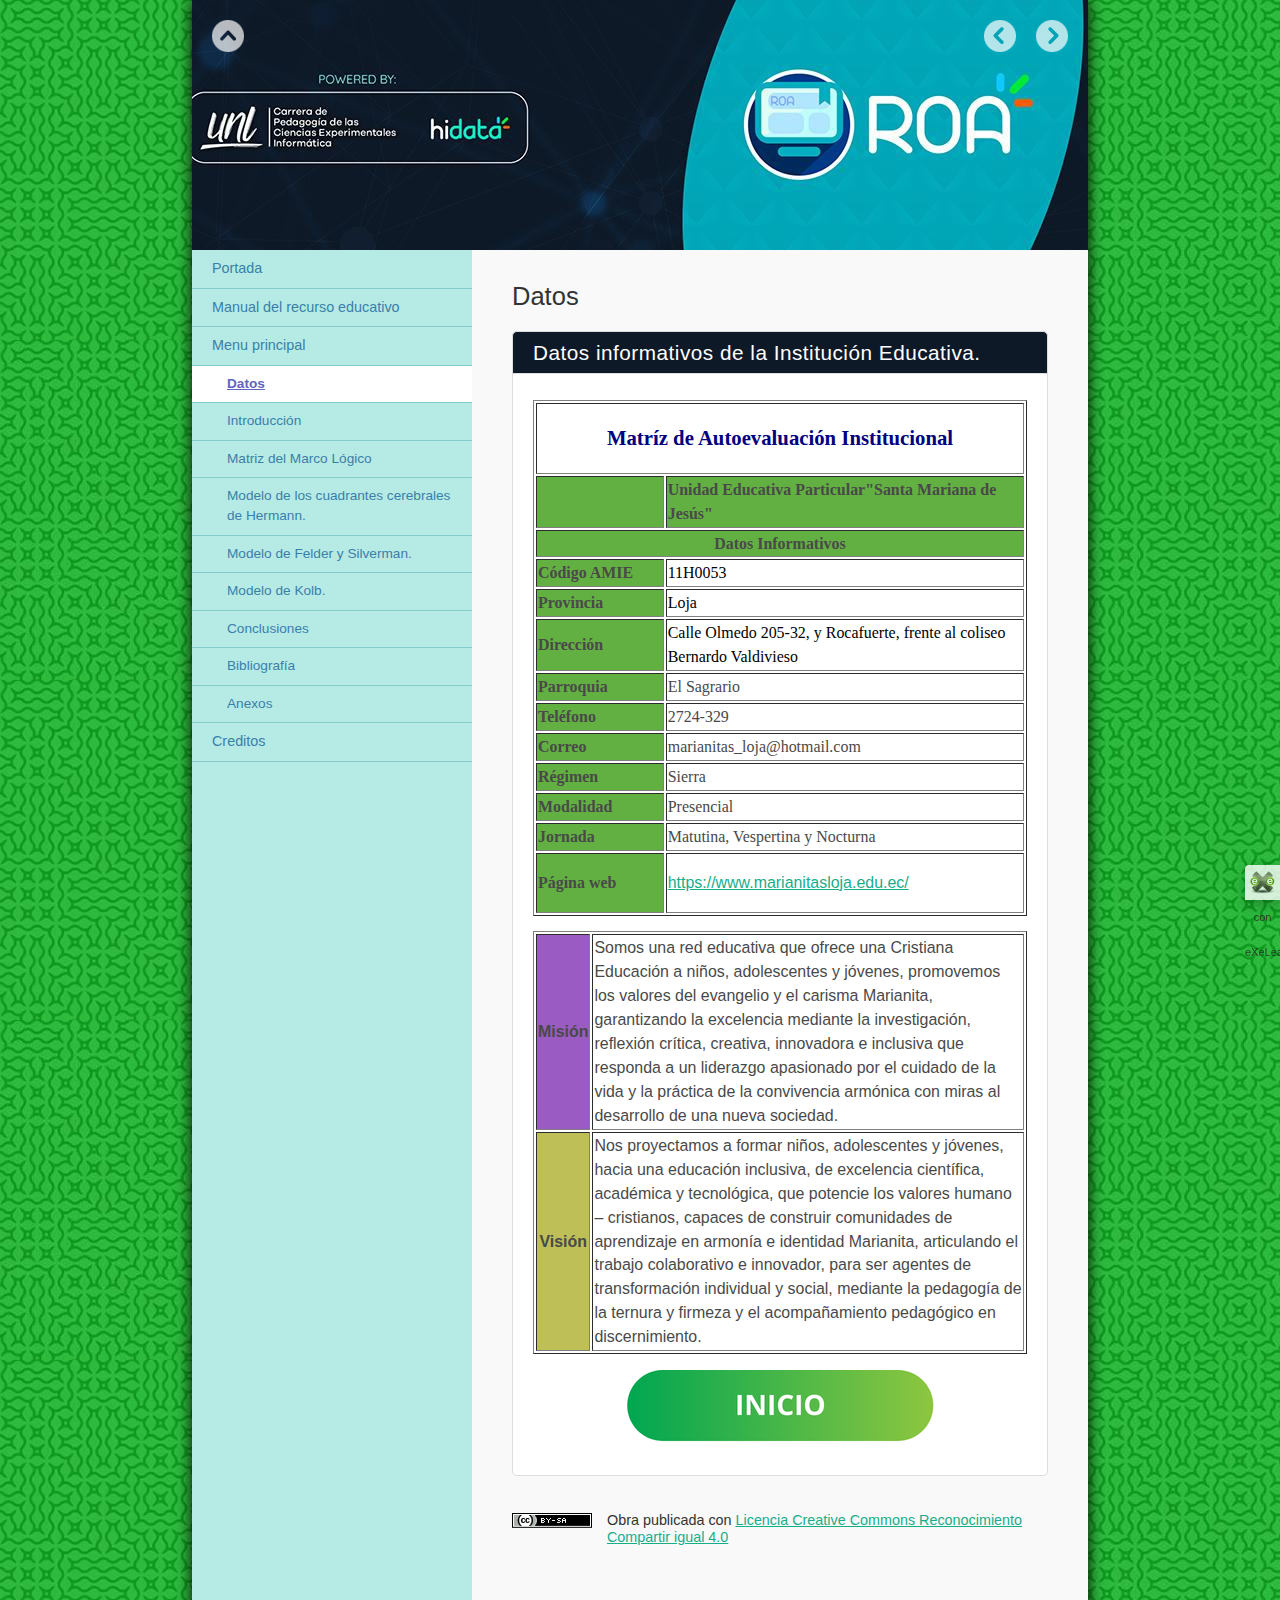
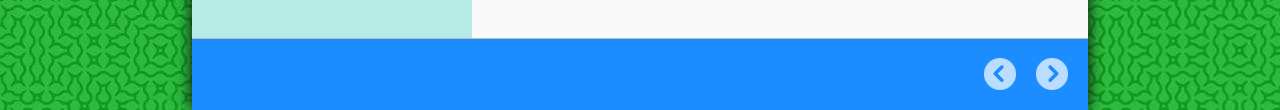
<file: datos.html>
<!doctype html>
<html lang="es">
<head>
<link rel="stylesheet" type="text/css" href="base.css" />
<link rel="stylesheet" type="text/css" href="content.css" />
<link rel="stylesheet" type="text/css" href="nav.css" />
<meta http-equiv="content-type" content="text/html;  charset=utf-8" />
<title>Datos | "Learning Styles" </title>
<link rel="shortcut icon" href="favicon.ico" type="image/x-icon" />
<meta name="author" content="Creative Coomon" />
<link rel="license" type="text/html" href="http://creativecommons.org/licenses/by-sa/4.0/" />
<meta name="generator" content="eXeLearning 2.8.1 - exelearning.net" />
<!--[if lt IE 9]><script type="text/javascript" src="exe_html5.js"></script><![endif]-->
<script type="text/javascript" src="exe_jquery.js"></script>
<script type="text/javascript" src="common_i18n.js"></script>
<script type="text/javascript" src="common.js"></script>
<meta name="viewport" content="width=device-width, initial-scale=1" />
    </head>
<body class="exe-web-site" id="exe-node-2"><script type="text/javascript">document.body.className+=" js"</script>
<div id="content">
<p id="skipNav"><a href="#main" class="sr-av">Saltar la navegación</a></p>
<header id="header" ><div id="headerContent">"Learning Styles"</div></header>
<nav id="siteNav">
<ul>
   <li><a href="index.html" class="daddy main-node">Portada</a></li>
   <li><a href="manual_del_recurso_educativo.html" class="no-ch">Manual del recurso educativo</a></li>
   <li class="current-page-parent"><a href="menu_principal.html" class="current-page-parent daddy">Menu principal</a>
   <ul>
      <li id="active"><a href="datos.html" class="active no-ch">Datos</a></li>
      <li><a href="introduccin.html" class="no-ch">Introducción</a></li>
      <li><a href="matriz_del_marco_lgico.html" class="no-ch">Matriz del Marco Lógico</a></li>
      <li><a href="modelo_de_los_cuadrantes_cerebrales_de_hermann.html" class="no-ch">Modelo de los cuadrantes cerebrales de Hermann.</a></li>
      <li><a href="modelo_de_felder_y_silverman.html" class="no-ch">Modelo de Felder y Silverman.</a></li>
      <li><a href="modelo_de_kolb.html" class="no-ch">Modelo de Kolb.</a></li>
      <li><a href="conclusiones.html" class="no-ch">Conclusiones</a></li>
      <li><a href="bibliografa.html" class="no-ch">Bibliografía</a></li>
      <li><a href="anexos.html" class="no-ch">Anexos</a></li>
   </ul>
   </li>
   <li><a href="creditos.html" class="no-ch">Creditos</a></li>
</ul>
</nav>
<div id='topPagination'>
<nav class="pagination noprt">
<a href="menu_principal.html" class="prev"><span><span>&laquo; </span>Anterior</span></a> <span class="sep">| </span><a href="introduccin.html" class="next"><span>Siguiente<span> &raquo;</span></span></a>
</nav>
</div>
<div id="main-wrapper">
<section id="main">
<header id="nodeDecoration"><h1 id="nodeTitle">Datos</h1></header>
<article class="iDevice_wrapper textIdevice em_iDevice" id="id3">
<div class="iDevice emphasis1" >
<header class="iDevice_header iDevice_header_noIcon"><h1 class="iDeviceTitle">Datos informativos de la Institución Educativa.</h1></header>
<div class="iDevice_inner">
<div class="iDevice_content_wrapper">
<div id="ta3_121_2" class="block iDevice_content">
<div class="exe-text"><p></p>
<table border="1" style="width: 100%; height: 299px;">
<tbody>
<tr style="height: 23px;">
<td style="width: 100%; height: 23px; text-align: center;" colspan="2">
<h2><span style="font-family: 'times new roman', times, serif; color: #000080;">Matríz de Autoevaluación Institucional</span></h2>
</td>
</tr>
<tr style="height: 23px;">
<td style="width: 26.2842%; height: 23px; background-color: #62b041;"></td>
<td style="width: 73.7158%; height: 23px; background-color: #62b041;"><span style="font-family: 'times new roman', times, serif;"><strong>Unidad Educativa Particular"Santa Mariana de Jesús"</strong></span></td>
</tr>
<tr style="height: 23px;">
<td style="width: 100%; height: 23px; text-align: center; background-color: #62b041;" colspan="2"><strong><span style="font-family: 'times new roman', times, serif;">Datos Informativos</span></strong></td>
</tr>
<tr style="height: 23px;">
<td style="width: 26.2842%; height: 23px; background-color: #62b041;"><strong><span style="font-family: 'times new roman', times, serif;">Código AMIE</span></strong></td>
<td style="width: 73.7158%; height: 23px;"><span style="font-family: 'times new roman', times, serif; color: #000000;">11H0053</span></td>
</tr>
<tr style="height: 23px;">
<td style="width: 26.2842%; height: 23px; background-color: #62b041;"><span style="font-family: 'times new roman', times, serif;"><strong>Provincia</strong></span></td>
<td style="width: 73.7158%; height: 23px;"><span style="font-family: 'times new roman', times, serif; color: #000000;">Loja</span></td>
</tr>
<tr style="height: 23px;">
<td style="width: 26.2842%; height: 23px; background-color: #62b041;"><span style="font-family: 'times new roman', times, serif;"><strong>Dirección</strong></span></td>
<td style="width: 73.7158%; height: 23px;"><span style="font-family: 'times new roman', times, serif; color: #000000;">Calle Olmedo 205-32, y Rocafuerte, frente al coliseo Bernardo Valdivieso</span></td>
</tr>
<tr style="height: 23px;">
<td style="width: 26.2842%; height: 23px; background-color: #62b041;"><span style="font-family: 'times new roman', times, serif;"><strong>Parroquia</strong></span></td>
<td style="width: 73.7158%; height: 23px;"><span style="font-family: 'times new roman', times, serif;">El Sagrario</span></td>
</tr>
<tr style="height: 23px;">
<td style="width: 26.2842%; height: 23px; background-color: #62b041;"><strong><span style="font-family: 'times new roman', times, serif;">Teléfono</span></strong></td>
<td style="width: 73.7158%; height: 23px;"><span style="font-family: 'times new roman', times, serif;"> 2724-329</span></td>
</tr>
<tr style="height: 23px;">
<td style="width: 26.2842%; height: 23px; background-color: #62b041;"><strong><span style="font-family: 'times new roman', times, serif;">Correo</span></strong></td>
<td style="width: 73.7158%; height: 23px;"><span style="font-family: 'times new roman', times, serif;">marianitas_loja@hotmail.com </span></td>
</tr>
<tr style="height: 23px;">
<td style="width: 26.2842%; height: 23px; background-color: #62b041;"><strong><span style="font-family: 'times new roman', times, serif;">Régimen</span></strong></td>
<td style="width: 73.7158%; height: 23px;"><span style="font-family: 'times new roman', times, serif;">Sierra</span></td>
</tr>
<tr style="height: 23px;">
<td style="width: 26.2842%; height: 23px; background-color: #62b041;"><strong><span style="font-family: 'times new roman', times, serif;">Modalidad</span></strong></td>
<td style="width: 73.7158%; height: 23px;"><span style="font-family: 'times new roman', times, serif;">Presencial</span></td>
</tr>
<tr style="height: 23px;">
<td style="width: 26.2842%; height: 23px; background-color: #62b041;"><strong><span style="font-family: 'times new roman', times, serif;">Jornada</span></strong></td>
<td style="width: 73.7158%; height: 23px;"><span style="font-family: 'times new roman', times, serif;">Matutina, Vespertina y Nocturna</span></td>
</tr>
<tr style="height: 23px;">
<td style="width: 26.2842%; height: 23px; background-color: #62b041;"><strong><span style="font-family: 'times new roman', times, serif;">Página web</span></strong></td>
<td style="width: 73.7158%; height: 23px;">
<p><a href="https://www.marianitasloja.edu.ec/">https://www.marianitasloja.edu.ec/</a> </p>
</td>
</tr>
</tbody>
</table>
<p></p>
<table border="1" style="width: 100%; height: 166px;">
<tbody>
<tr style="height: 71px;">
<td style="width: 6.42123%; height: 71px; background-color: #9a5bc2; text-align: center;"><strong>Misión</strong></td>
<td style="width: 93.5788%; height: 71px;">Somos una red educativa que ofrece una Cristiana Educación a niños, adolescentes y jóvenes, promovemos los valores del evangelio y el carisma Marianita, garantizando la excelencia mediante la investigación, reflexión crítica, creativa, innovadora e inclusiva que responda a un liderazgo apasionado por el cuidado de la vida y la práctica de la convivencia armónica con miras al desarrollo de una nueva sociedad.</td>
</tr>
<tr style="height: 95px;">
<td style="width: 6.42123%; height: 95px; background-color: #bfbf58; text-align: center;"><strong>Visión</strong></td>
<td style="width: 93.5788%; height: 95px;">Nos proyectamos a formar niños, adolescentes y jóvenes, hacia una educación inclusiva, de excelencia científica, académica y tecnológica, que potencie los valores humano – cristianos, capaces de construir comunidades de aprendizaje en armonía e identidad Marianita, articulando el trabajo colaborativo e innovador, para ser agentes de transformación individual y social, mediante la pedagogía de la ternura y firmeza y el acompañamiento pedagógico en discernimiento.</td>
</tr>
</tbody>
</table>
<p style="text-align: center;"><a href="menu_principal.html"><img src="Inicio.png" alt="" width="325" height="72" /></a></p></div>
</div>
</div>
</div>
</div>
</article>
<div id="packageLicense" class="cc cc-by-sa">
<p><span>Obra publicada con</span> <a rel="license" href="http://creativecommons.org/licenses/by-sa/4.0/">Licencia Creative Commons Reconocimiento Compartir igual 4.0</a></p>
</div>
</section>
</div>
<div id='bottomPagination'>
<nav class="pagination noprt">
<a href="menu_principal.html" class="prev"><span><span>&laquo; </span>Anterior</span></a> <span class="sep">| </span><a href="introduccin.html" class="next"><span>Siguiente<span> &raquo;</span></span></a>
</nav>
</div>
</div>
<p id="made-with-eXe"><a href="https://exelearning.net/" target="_blank" rel="noopener"><span>Creado con eXeLearning<span> (Ventana nueva)</span></span></a></p><script type="text/javascript" src="_style_js.js"></script></body></html>
</file>
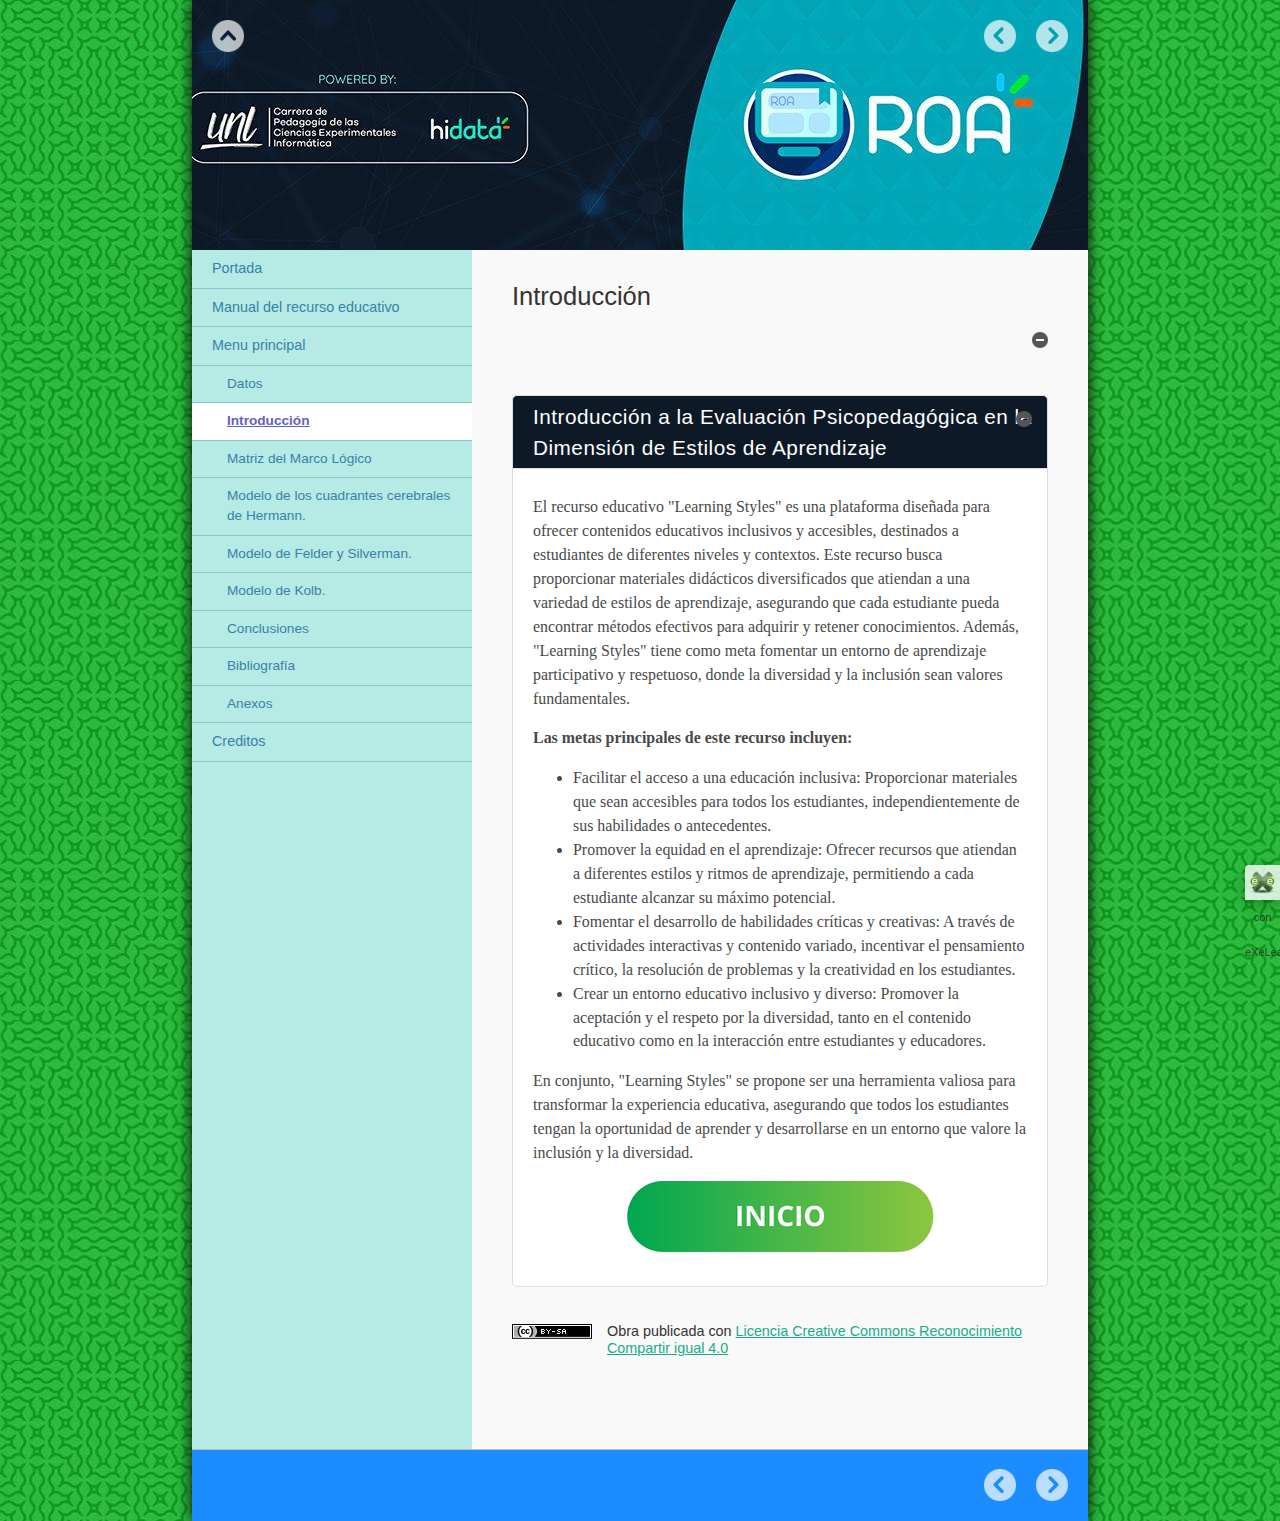
<file: introduccin.html>
<!doctype html>
<html lang="es">
<head>
<link rel="stylesheet" type="text/css" href="base.css" />
<link rel="stylesheet" type="text/css" href="content.css" />
<link rel="stylesheet" type="text/css" href="nav.css" />
<meta http-equiv="content-type" content="text/html;  charset=utf-8" />
<title>Introducción | "Learning Styles" </title>
<link rel="shortcut icon" href="favicon.ico" type="image/x-icon" />
<meta name="author" content="Creative Coomon" />
<link rel="license" type="text/html" href="http://creativecommons.org/licenses/by-sa/4.0/" />
<meta name="generator" content="eXeLearning 2.8.1 - exelearning.net" />
<!--[if lt IE 9]><script type="text/javascript" src="exe_html5.js"></script><![endif]-->
<script type="text/javascript" src="exe_jquery.js"></script>
<script type="text/javascript" src="common_i18n.js"></script>
<script type="text/javascript" src="common.js"></script>
<meta name="viewport" content="width=device-width, initial-scale=1" />
    </head>
<body class="exe-web-site" id="exe-node-3"><script type="text/javascript">document.body.className+=" js"</script>
<div id="content">
<p id="skipNav"><a href="#main" class="sr-av">Saltar la navegación</a></p>
<header id="header" ><div id="headerContent">"Learning Styles"</div></header>
<nav id="siteNav">
<ul>
   <li><a href="index.html" class="daddy main-node">Portada</a></li>
   <li><a href="manual_del_recurso_educativo.html" class="no-ch">Manual del recurso educativo</a></li>
   <li class="current-page-parent"><a href="menu_principal.html" class="current-page-parent daddy">Menu principal</a>
   <ul>
      <li><a href="datos.html" class="no-ch">Datos</a></li>
      <li id="active"><a href="introduccin.html" class="active no-ch">Introducción</a></li>
      <li><a href="matriz_del_marco_lgico.html" class="no-ch">Matriz del Marco Lógico</a></li>
      <li><a href="modelo_de_los_cuadrantes_cerebrales_de_hermann.html" class="no-ch">Modelo de los cuadrantes cerebrales de Hermann.</a></li>
      <li><a href="modelo_de_felder_y_silverman.html" class="no-ch">Modelo de Felder y Silverman.</a></li>
      <li><a href="modelo_de_kolb.html" class="no-ch">Modelo de Kolb.</a></li>
      <li><a href="conclusiones.html" class="no-ch">Conclusiones</a></li>
      <li><a href="bibliografa.html" class="no-ch">Bibliografía</a></li>
      <li><a href="anexos.html" class="no-ch">Anexos</a></li>
   </ul>
   </li>
   <li><a href="creditos.html" class="no-ch">Creditos</a></li>
</ul>
</nav>
<div id='topPagination'>
<nav class="pagination noprt">
<a href="datos.html" class="prev"><span><span>&laquo; </span>Anterior</span></a> <span class="sep">| </span><a href="matriz_del_marco_lgico.html" class="next"><span>Siguiente<span> &raquo;</span></span></a>
</nav>
</div>
<div id="main-wrapper">
<section id="main">
<header id="nodeDecoration"><h1 id="nodeTitle">Introducción</h1></header>
<article class="iDevice_wrapper textIdevice" id="id5">
<div class="iDevice emphasis0" >
<div id="ta5_123_2" class="block iDevice_content">

</div>
</div>
</article>
<article class="iDevice_wrapper textIdevice em_iDevice" id="id6">
<div class="iDevice emphasis1" >
<header class="iDevice_header iDevice_header_noIcon"><h1 class="iDeviceTitle">Introducción a la Evaluación Psicopedagógica en la Dimensión de Estilos de Aprendizaje</h1></header>
<div class="iDevice_inner">
<div class="iDevice_content_wrapper">
<div id="ta6_124_2" class="block iDevice_content">
<div class="exe-text"><p><span style="font-family: 'times new roman', times, serif;">El recurso educativo "Learning Styles" es una plataforma diseñada para ofrecer contenidos educativos inclusivos y accesibles, destinados a estudiantes de diferentes niveles y contextos. Este recurso busca proporcionar materiales didácticos diversificados que atiendan a una variedad de estilos de aprendizaje, asegurando que cada estudiante pueda encontrar métodos efectivos para adquirir y retener conocimientos. Además, "Learning Styles" tiene como meta fomentar un entorno de aprendizaje participativo y respetuoso, donde la diversidad y la inclusión sean valores fundamentales.</span></p>
<p><strong><span style="font-family: 'times new roman', times, serif;">Las metas principales de este recurso incluyen:</span></strong></p>
<ul>
<li><span style="font-family: 'times new roman', times, serif;">Facilitar el acceso a una educación inclusiva: Proporcionar materiales que sean accesibles para todos los estudiantes, independientemente de sus habilidades o antecedentes.</span></li>
<li><span style="font-family: 'times new roman', times, serif;">Promover la equidad en el aprendizaje: Ofrecer recursos que atiendan a diferentes estilos y ritmos de aprendizaje, permitiendo a cada estudiante alcanzar su máximo potencial.</span></li>
<li><span style="font-family: 'times new roman', times, serif;">Fomentar el desarrollo de habilidades críticas y creativas: A través de actividades interactivas y contenido variado, incentivar el pensamiento crítico, la resolución de problemas y la creatividad en los estudiantes.</span></li>
<li><span style="font-family: 'times new roman', times, serif;">Crear un entorno educativo inclusivo y diverso: Promover la aceptación y el respeto por la diversidad, tanto en el contenido educativo como en la interacción entre estudiantes y educadores.</span></li>
</ul>
<p><span style="font-family: 'times new roman', times, serif;">En conjunto, "Learning Styles" se propone ser una herramienta valiosa para transformar la experiencia educativa, asegurando que todos los estudiantes tengan la oportunidad de aprender y desarrollarse en un entorno que valore la inclusión y la diversidad.<br /></span></p>
<p style="text-align: center;"><a href="menu_principal.html"><img src="Inicio.png" alt="" width="325" height="72" /></a></p></div>
</div>
</div>
</div>
</div>
</article>
<div id="packageLicense" class="cc cc-by-sa">
<p><span>Obra publicada con</span> <a rel="license" href="http://creativecommons.org/licenses/by-sa/4.0/">Licencia Creative Commons Reconocimiento Compartir igual 4.0</a></p>
</div>
</section>
</div>
<div id='bottomPagination'>
<nav class="pagination noprt">
<a href="datos.html" class="prev"><span><span>&laquo; </span>Anterior</span></a> <span class="sep">| </span><a href="matriz_del_marco_lgico.html" class="next"><span>Siguiente<span> &raquo;</span></span></a>
</nav>
</div>
</div>
<p id="made-with-eXe"><a href="https://exelearning.net/" target="_blank" rel="noopener"><span>Creado con eXeLearning<span> (Ventana nueva)</span></span></a></p><script type="text/javascript" src="_style_js.js"></script></body></html>
</file>
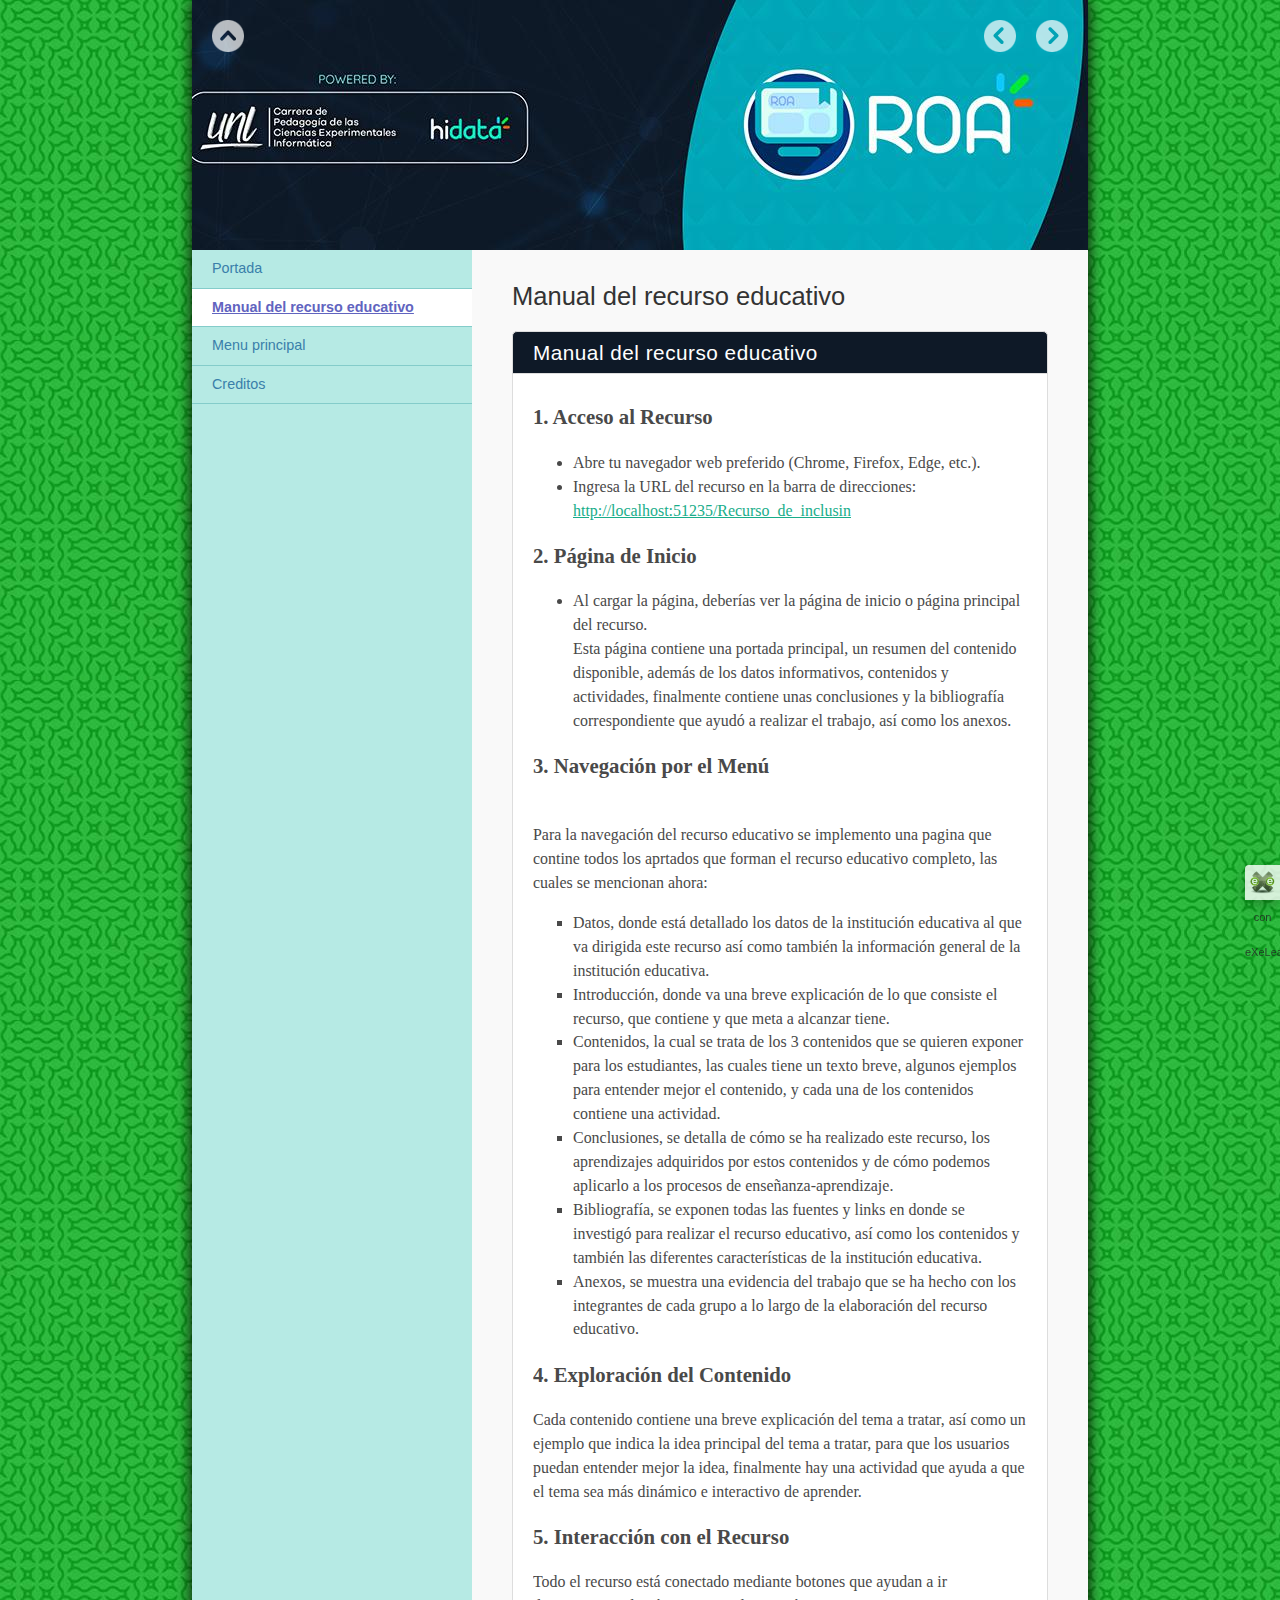
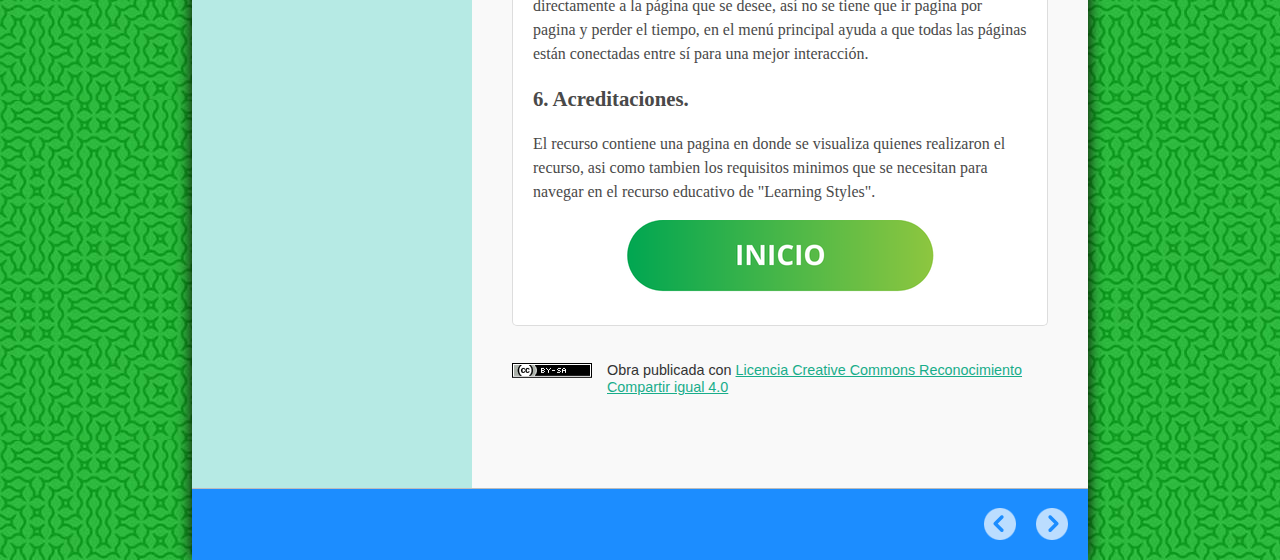
<file: manual_del_recurso_educativo.html>
<!doctype html>
<html lang="es">
<head>
<link rel="stylesheet" type="text/css" href="base.css" />
<link rel="stylesheet" type="text/css" href="content.css" />
<link rel="stylesheet" type="text/css" href="nav.css" />
<meta http-equiv="content-type" content="text/html;  charset=utf-8" />
<title>Manual del recurso educativo | "Learning Styles" </title>
<link rel="shortcut icon" href="favicon.ico" type="image/x-icon" />
<meta name="author" content="Creative Coomon" />
<link rel="license" type="text/html" href="http://creativecommons.org/licenses/by-sa/4.0/" />
<meta name="generator" content="eXeLearning 2.8.1 - exelearning.net" />
<!--[if lt IE 9]><script type="text/javascript" src="exe_html5.js"></script><![endif]-->
<script type="text/javascript" src="exe_jquery.js"></script>
<script type="text/javascript" src="common_i18n.js"></script>
<script type="text/javascript" src="common.js"></script>
<meta name="viewport" content="width=device-width, initial-scale=1" />
    </head>
<body class="exe-web-site" id="exe-node-11"><script type="text/javascript">document.body.className+=" js"</script>
<div id="content">
<p id="skipNav"><a href="#main" class="sr-av">Saltar la navegación</a></p>
<header id="header" ><div id="headerContent">"Learning Styles"</div></header>
<nav id="siteNav">
<ul>
   <li><a href="index.html" class="daddy main-node">Portada</a></li>
   <li id="active"><a href="manual_del_recurso_educativo.html" class="active no-ch">Manual del recurso educativo</a></li>
   <li><a href="menu_principal.html" class="daddy">Menu principal</a>
   <ul class="other-section">
      <li><a href="datos.html" class="no-ch">Datos</a></li>
      <li><a href="introduccin.html" class="no-ch">Introducción</a></li>
      <li><a href="matriz_del_marco_lgico.html" class="no-ch">Matriz del Marco Lógico</a></li>
      <li><a href="modelo_de_los_cuadrantes_cerebrales_de_hermann.html" class="no-ch">Modelo de los cuadrantes cerebrales de Hermann.</a></li>
      <li><a href="modelo_de_felder_y_silverman.html" class="no-ch">Modelo de Felder y Silverman.</a></li>
      <li><a href="modelo_de_kolb.html" class="no-ch">Modelo de Kolb.</a></li>
      <li><a href="conclusiones.html" class="no-ch">Conclusiones</a></li>
      <li><a href="bibliografa.html" class="no-ch">Bibliografía</a></li>
      <li><a href="anexos.html" class="no-ch">Anexos</a></li>
   </ul>
   </li>
   <li><a href="creditos.html" class="no-ch">Creditos</a></li>
</ul>
</nav>
<div id='topPagination'>
<nav class="pagination noprt">
<a href="index.html" class="prev"><span><span>&laquo; </span>Anterior</span></a> <span class="sep">| </span><a href="menu_principal.html" class="next"><span>Siguiente<span> &raquo;</span></span></a>
</nav>
</div>
<div id="main-wrapper">
<section id="main">
<header id="nodeDecoration"><h1 id="nodeTitle">Manual del recurso educativo</h1></header>
<article class="iDevice_wrapper textIdevice em_iDevice" id="id15">
<div class="iDevice emphasis1" >
<header class="iDevice_header iDevice_header_noIcon"><h1 class="iDeviceTitle">Manual del recurso educativo</h1></header>
<div class="iDevice_inner">
<div class="iDevice_content_wrapper">
<div id="ta15_123_2" class="block iDevice_content">
<div class="exe-text"><h2><span style="font-family: 'times new roman', times, serif;">1. Acceso al Recurso</span></h2>
<ul>
<li><span style="font-family: 'times new roman', times, serif;">Abre tu navegador web preferido (Chrome, Firefox, Edge, etc.).</span></li>
<li><span style="font-family: 'times new roman', times, serif;">Ingresa la URL del recurso en la barra de direcciones: <a href="http://localhost:51235/Recurso_de_inclusin">http://localhost:51235/Recurso_de_inclusin</a></span><span style="font-family: 'times new roman', times, serif;"></span></li>
</ul>
<h2><span style="font-family: 'times new roman', times, serif;">2. Página de Inicio</span></h2>
<ul>
<li><span style="font-family: 'times new roman', times, serif;">Al cargar la página, deberías ver la página de inicio o página principal del recurso.</span><br /><span style="font-family: 'times new roman', times, serif;">Esta página contiene una portada principal, un resumen del contenido disponible, además de los datos informativos, contenidos y actividades, finalmente contiene unas conclusiones y la bibliografía correspondiente que ayudó a realizar el trabajo, así como los anexos.</span></li>
</ul>
<h2><span style="font-family: 'times new roman', times, serif;">3. Navegación por el Menú</span></h2>
<p><span style="font-family: 'times new roman', times, serif;"><br />Para la navegación del recurso educativo se implemento una pagina que contine todos los aprtados que forman el recurso educativo completo, las cuales se mencionan ahora:</span></p>
<ul style="list-style-type: square;">
<li><span style="font-family: 'times new roman', times, serif;">Datos, donde está detallado los datos de la institución educativa al que va dirigida este recurso así como también la información general de la institución educativa.</span></li>
<li><span style="font-family: 'times new roman', times, serif;">Introducción, donde va una breve explicación de lo que consiste el recurso, que contiene y que meta a alcanzar tiene. </span></li>
<li><span style="font-family: 'times new roman', times, serif;">Contenidos, la cual se trata de los 3 contenidos que se quieren exponer para los estudiantes, las cuales tiene un texto breve, algunos ejemplos para entender mejor el contenido, y cada una de los contenidos contiene una actividad. </span></li>
<li><span style="font-family: 'times new roman', times, serif;">Conclusiones, se detalla de cómo se ha realizado este recurso, los aprendizajes adquiridos por estos contenidos y de cómo podemos aplicarlo a los procesos de enseñanza-aprendizaje. </span></li>
<li><span style="font-family: 'times new roman', times, serif;">Bibliografía, se exponen todas las fuentes y links en donde se investigó para realizar el recurso educativo, así como los contenidos y también las diferentes características de la institución educativa. </span></li>
<li><span style="font-family: 'times new roman', times, serif;">Anexos, se muestra una evidencia del trabajo que se ha hecho con los integrantes de cada grupo a lo largo de la elaboración del recurso educativo.</span></li>
</ul>
<h2><span style="font-family: 'times new roman', times, serif;">4. Exploración del Contenido</span></h2>
<p><span style="font-family: 'times new roman', times, serif;">Cada contenido contiene una breve explicación del tema a tratar, así como un ejemplo que indica la idea principal del tema a tratar, para que los usuarios puedan entender mejor la idea, finalmente hay una actividad que ayuda a que el tema sea más dinámico e interactivo de aprender.</span></p>
<h2><span style="font-family: 'times new roman', times, serif;">5. Interacción con el Recurso</span></h2>
<p><span style="font-family: 'times new roman', times, serif;">Todo el recurso está conectado mediante botones que ayudan a ir directamente a la página que se desee, así no se tiene que ir pagina por pagina y perder el tiempo, en el menú principal ayuda a que todas las páginas están conectadas entre sí para una mejor interacción.</span></p>
<h2><span style="font-family: 'times new roman', times, serif;">6. Acreditaciones.</span></h2>
<p><span style="font-family: 'times new roman', times, serif;">El recurso contiene una pagina en donde se visualiza quienes realizaron el recurso, asi como tambien los requisitos minimos que se necesitan para navegar en el recurso educativo de "Learning Styles".</span></p>
<p><span style="font-family: 'times new roman', times, serif;"></span></p>
<p style="text-align: center;"><a href="menu_principal.html"><span style="font-family: 'times new roman', times, serif;"><img src="Inicio.png" alt="" width="325" height="72" /></span></a></p></div>
</div>
</div>
</div>
</div>
</article>
<div id="packageLicense" class="cc cc-by-sa">
<p><span>Obra publicada con</span> <a rel="license" href="http://creativecommons.org/licenses/by-sa/4.0/">Licencia Creative Commons Reconocimiento Compartir igual 4.0</a></p>
</div>
</section>
</div>
<div id='bottomPagination'>
<nav class="pagination noprt">
<a href="index.html" class="prev"><span><span>&laquo; </span>Anterior</span></a> <span class="sep">| </span><a href="menu_principal.html" class="next"><span>Siguiente<span> &raquo;</span></span></a>
</nav>
</div>
</div>
<p id="made-with-eXe"><a href="https://exelearning.net/" target="_blank" rel="noopener"><span>Creado con eXeLearning<span> (Ventana nueva)</span></span></a></p><script type="text/javascript" src="_style_js.js"></script></body></html>
</file>
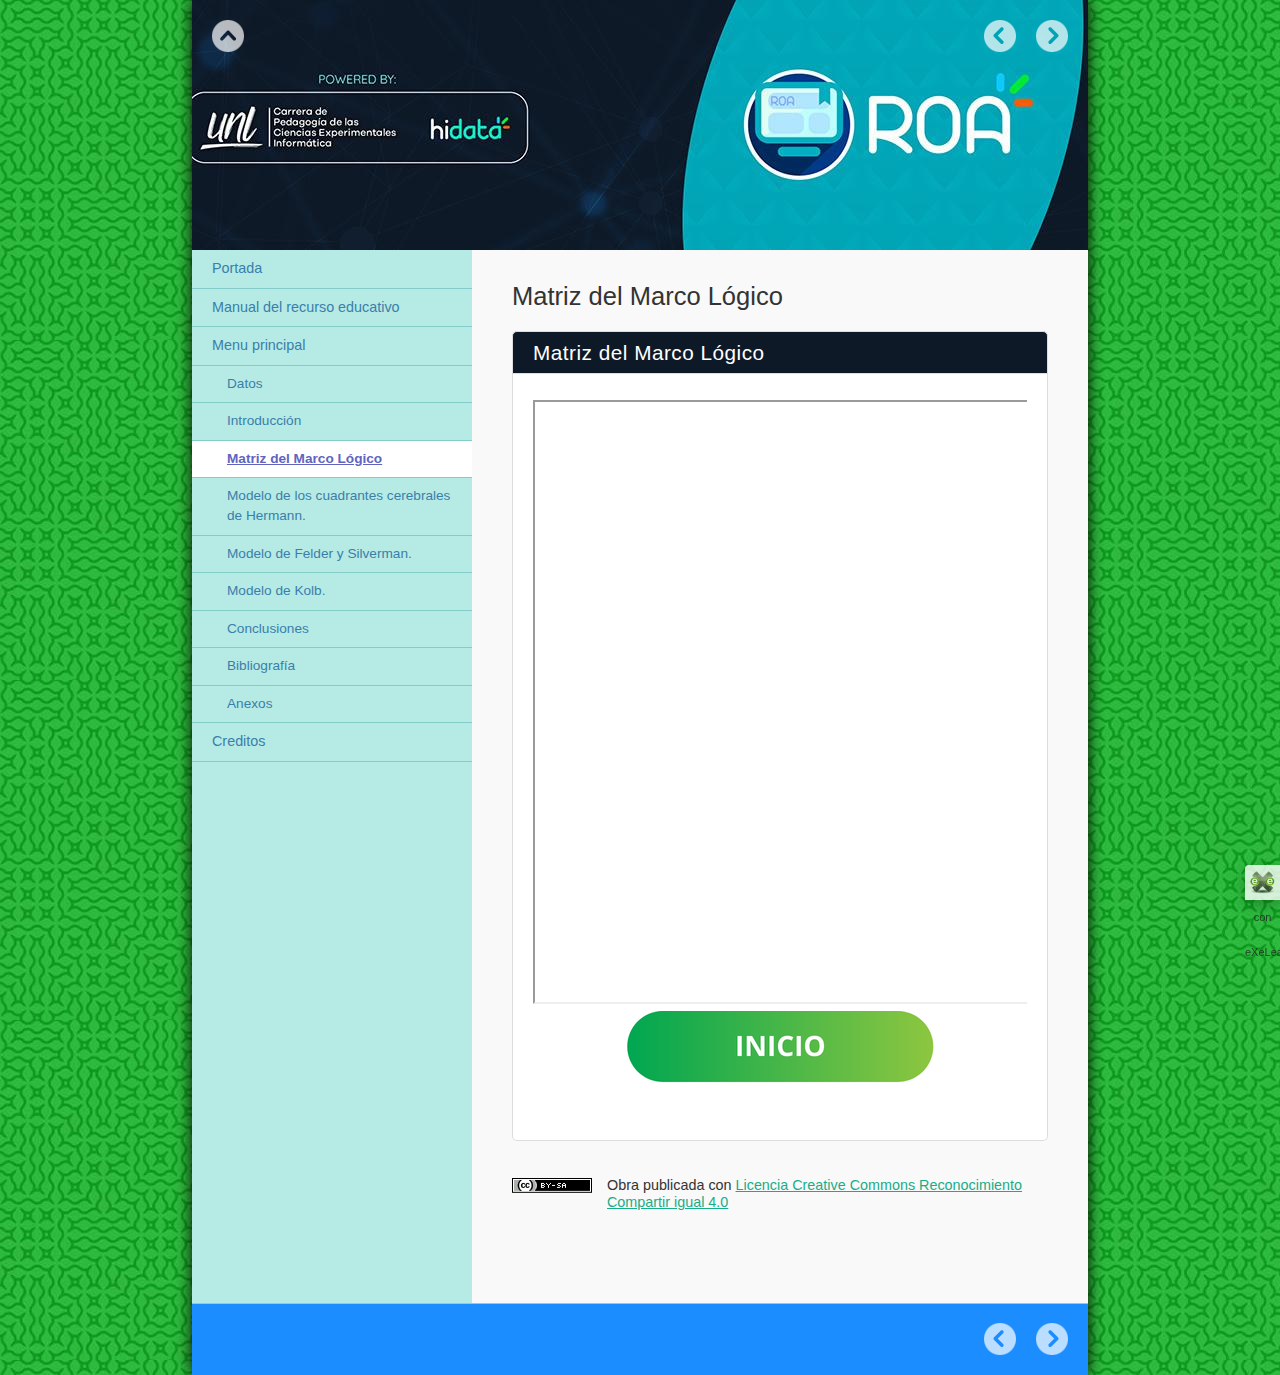
<file: matriz_del_marco_lgico.html>
<!doctype html>
<html lang="es">
<head>
<link rel="stylesheet" type="text/css" href="base.css" />
<link rel="stylesheet" type="text/css" href="content.css" />
<link rel="stylesheet" type="text/css" href="nav.css" />
<meta http-equiv="content-type" content="text/html;  charset=utf-8" />
<title>Matriz del Marco Lógico | "Learning Styles" </title>
<link rel="shortcut icon" href="favicon.ico" type="image/x-icon" />
<meta name="author" content="Creative Coomon" />
<link rel="license" type="text/html" href="http://creativecommons.org/licenses/by-sa/4.0/" />
<meta name="generator" content="eXeLearning 2.8.1 - exelearning.net" />
<!--[if lt IE 9]><script type="text/javascript" src="exe_html5.js"></script><![endif]-->
<script type="text/javascript" src="exe_jquery.js"></script>
<script type="text/javascript" src="common_i18n.js"></script>
<script type="text/javascript" src="common.js"></script>
<meta name="viewport" content="width=device-width, initial-scale=1" />
    </head>
<body class="exe-web-site" id="exe-node-14"><script type="text/javascript">document.body.className+=" js"</script>
<div id="content">
<p id="skipNav"><a href="#main" class="sr-av">Saltar la navegación</a></p>
<header id="header" ><div id="headerContent">"Learning Styles"</div></header>
<nav id="siteNav">
<ul>
   <li><a href="index.html" class="daddy main-node">Portada</a></li>
   <li><a href="manual_del_recurso_educativo.html" class="no-ch">Manual del recurso educativo</a></li>
   <li class="current-page-parent"><a href="menu_principal.html" class="current-page-parent daddy">Menu principal</a>
   <ul>
      <li><a href="datos.html" class="no-ch">Datos</a></li>
      <li><a href="introduccin.html" class="no-ch">Introducción</a></li>
      <li id="active"><a href="matriz_del_marco_lgico.html" class="active no-ch">Matriz del Marco Lógico</a></li>
      <li><a href="modelo_de_los_cuadrantes_cerebrales_de_hermann.html" class="no-ch">Modelo de los cuadrantes cerebrales de Hermann.</a></li>
      <li><a href="modelo_de_felder_y_silverman.html" class="no-ch">Modelo de Felder y Silverman.</a></li>
      <li><a href="modelo_de_kolb.html" class="no-ch">Modelo de Kolb.</a></li>
      <li><a href="conclusiones.html" class="no-ch">Conclusiones</a></li>
      <li><a href="bibliografa.html" class="no-ch">Bibliografía</a></li>
      <li><a href="anexos.html" class="no-ch">Anexos</a></li>
   </ul>
   </li>
   <li><a href="creditos.html" class="no-ch">Creditos</a></li>
</ul>
</nav>
<div id='topPagination'>
<nav class="pagination noprt">
<a href="introduccin.html" class="prev"><span><span>&laquo; </span>Anterior</span></a> <span class="sep">| </span><a href="modelo_de_los_cuadrantes_cerebrales_de_hermann.html" class="next"><span>Siguiente<span> &raquo;</span></span></a>
</nav>
</div>
<div id="main-wrapper">
<section id="main">
<header id="nodeDecoration"><h1 id="nodeTitle">Matriz del Marco Lógico</h1></header>
<article class="iDevice_wrapper textIdevice em_iDevice" id="id21">
<div class="iDevice emphasis1" >
<header class="iDevice_header iDevice_header_noIcon"><h1 class="iDeviceTitle">Matriz del Marco Lógico</h1></header>
<div class="iDevice_inner">
<div class="iDevice_content_wrapper">
<div id="ta21_129_2" class="block iDevice_content">
<div class="exe-text"><p style="text-align: center;"><iframe width="900" height="600" src="Proyecto_final_.pdf"></iframe><br /><a href="menu_principal.html"><img src="Inicio.png" alt="" width="325" height="72" /></a><br /><br /></p></div>
</div>
</div>
</div>
</div>
</article>
<div id="packageLicense" class="cc cc-by-sa">
<p><span>Obra publicada con</span> <a rel="license" href="http://creativecommons.org/licenses/by-sa/4.0/">Licencia Creative Commons Reconocimiento Compartir igual 4.0</a></p>
</div>
</section>
</div>
<div id='bottomPagination'>
<nav class="pagination noprt">
<a href="introduccin.html" class="prev"><span><span>&laquo; </span>Anterior</span></a> <span class="sep">| </span><a href="modelo_de_los_cuadrantes_cerebrales_de_hermann.html" class="next"><span>Siguiente<span> &raquo;</span></span></a>
</nav>
</div>
</div>
<p id="made-with-eXe"><a href="https://exelearning.net/" target="_blank" rel="noopener"><span>Creado con eXeLearning<span> (Ventana nueva)</span></span></a></p><script type="text/javascript" src="_style_js.js"></script></body></html>
</file>
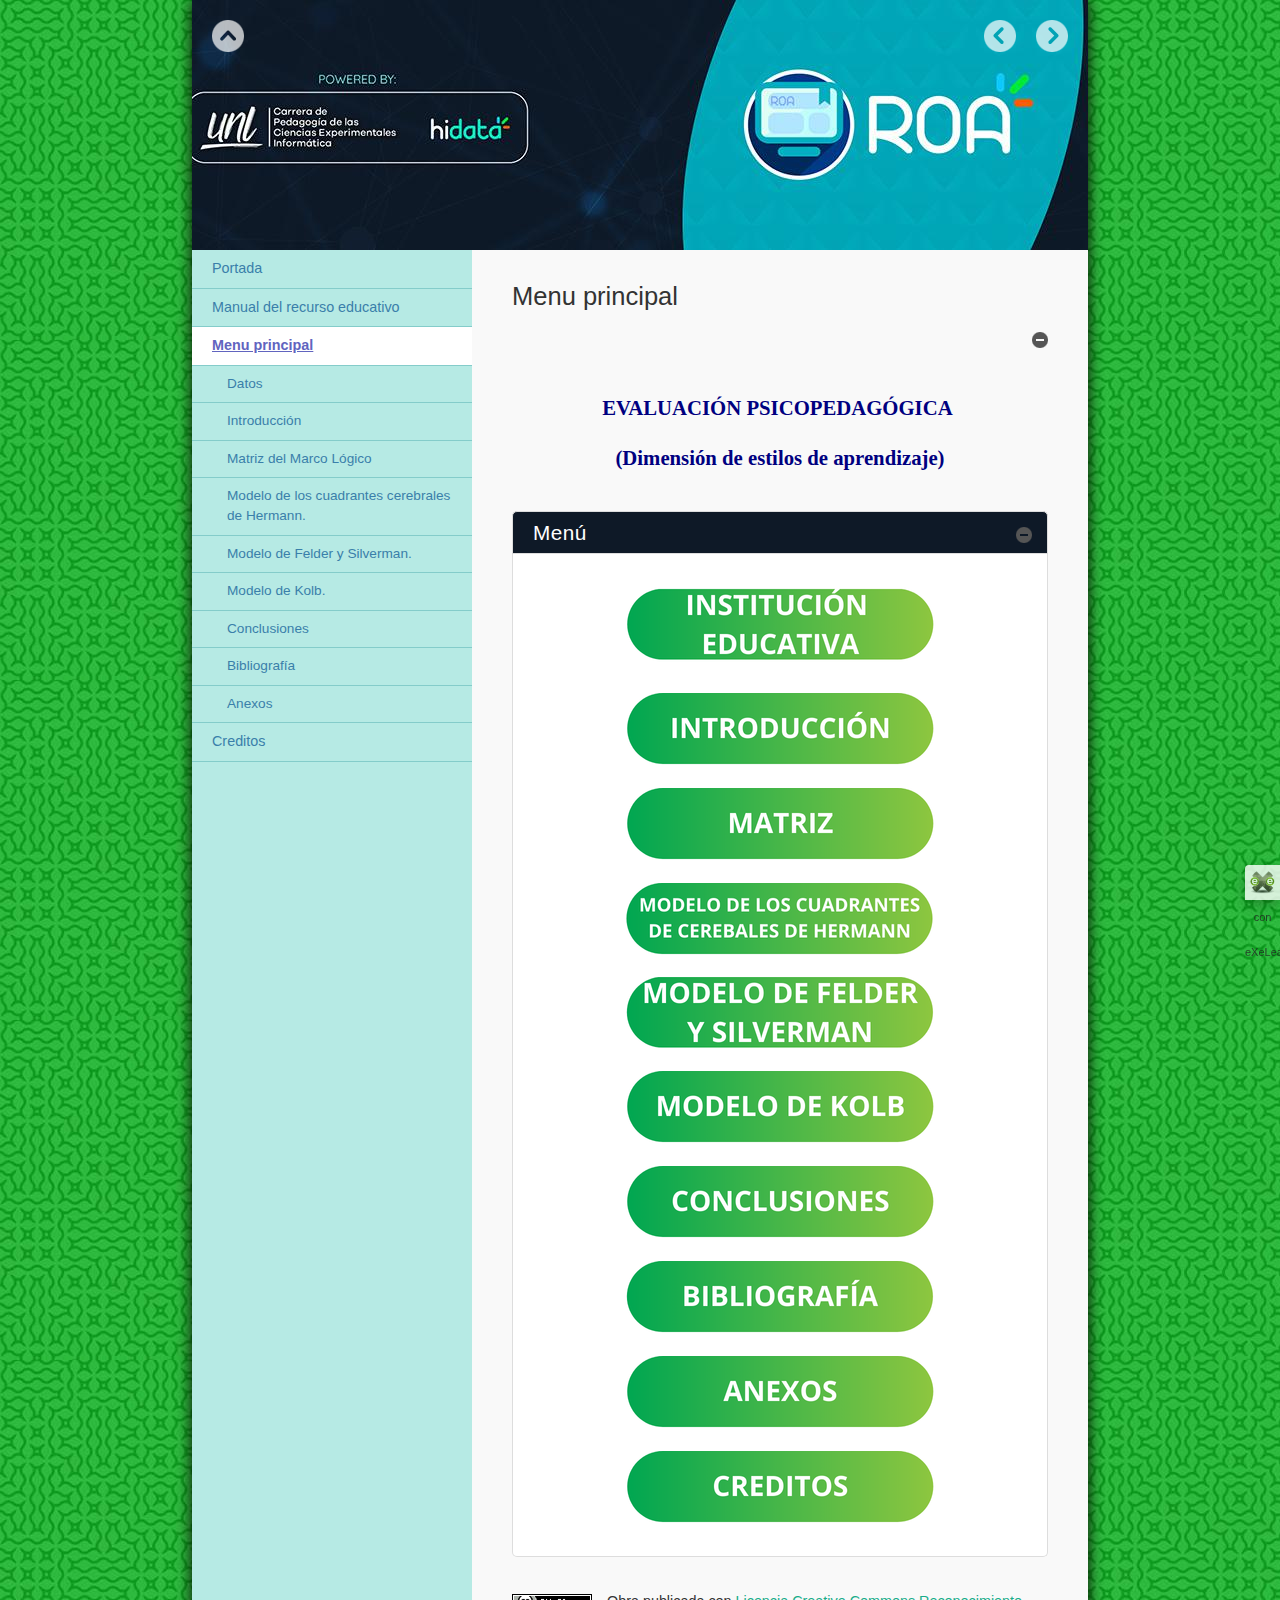
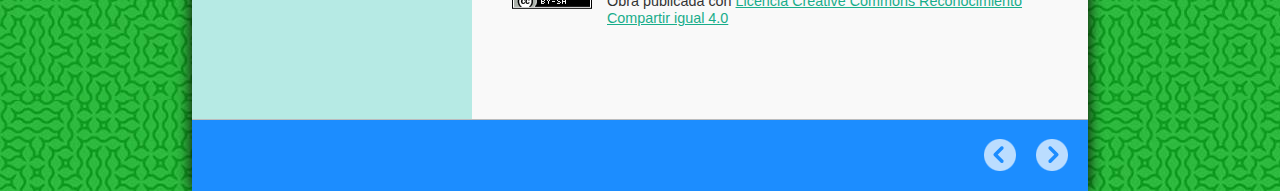
<file: menu_principal.html>
<!doctype html>
<html lang="es">
<head>
<link rel="stylesheet" type="text/css" href="base.css" />
<link rel="stylesheet" type="text/css" href="content.css" />
<link rel="stylesheet" type="text/css" href="nav.css" />
<meta http-equiv="content-type" content="text/html;  charset=utf-8" />
<title>Menu principal | "Learning Styles" </title>
<link rel="shortcut icon" href="favicon.ico" type="image/x-icon" />
<meta name="author" content="Creative Coomon" />
<link rel="license" type="text/html" href="http://creativecommons.org/licenses/by-sa/4.0/" />
<meta name="generator" content="eXeLearning 2.8.1 - exelearning.net" />
<!--[if lt IE 9]><script type="text/javascript" src="exe_html5.js"></script><![endif]-->
<script type="text/javascript" src="exe_jquery.js"></script>
<script type="text/javascript" src="common_i18n.js"></script>
<script type="text/javascript" src="common.js"></script>
<meta name="viewport" content="width=device-width, initial-scale=1" />
    </head>
<body class="exe-web-site" id="exe-node-1"><script type="text/javascript">document.body.className+=" js"</script>
<div id="content">
<p id="skipNav"><a href="#main" class="sr-av">Saltar la navegación</a></p>
<header id="header" ><div id="headerContent">"Learning Styles"</div></header>
<nav id="siteNav">
<ul>
   <li><a href="index.html" class="daddy main-node">Portada</a></li>
   <li><a href="manual_del_recurso_educativo.html" class="no-ch">Manual del recurso educativo</a></li>
   <li id="active"><a href="menu_principal.html" class="active daddy">Menu principal</a>
   <ul>
      <li><a href="datos.html" class="no-ch">Datos</a></li>
      <li><a href="introduccin.html" class="no-ch">Introducción</a></li>
      <li><a href="matriz_del_marco_lgico.html" class="no-ch">Matriz del Marco Lógico</a></li>
      <li><a href="modelo_de_los_cuadrantes_cerebrales_de_hermann.html" class="no-ch">Modelo de los cuadrantes cerebrales de Hermann.</a></li>
      <li><a href="modelo_de_felder_y_silverman.html" class="no-ch">Modelo de Felder y Silverman.</a></li>
      <li><a href="modelo_de_kolb.html" class="no-ch">Modelo de Kolb.</a></li>
      <li><a href="conclusiones.html" class="no-ch">Conclusiones</a></li>
      <li><a href="bibliografa.html" class="no-ch">Bibliografía</a></li>
      <li><a href="anexos.html" class="no-ch">Anexos</a></li>
   </ul>
   </li>
   <li><a href="creditos.html" class="no-ch">Creditos</a></li>
</ul>
</nav>
<div id='topPagination'>
<nav class="pagination noprt">
<a href="manual_del_recurso_educativo.html" class="prev"><span><span>&laquo; </span>Anterior</span></a> <span class="sep">| </span><a href="datos.html" class="next"><span>Siguiente<span> &raquo;</span></span></a>
</nav>
</div>
<div id="main-wrapper">
<section id="main">
<header id="nodeDecoration"><h1 id="nodeTitle">Menu principal</h1></header>
<article class="iDevice_wrapper textIdevice" id="id1">
<div class="iDevice emphasis0" >
<div id="ta1_121_2" class="block iDevice_content">
<div class="exe-text"><h2 style="text-align: center;"><span style="font-family: 'times new roman', times, serif; color: #000080;">EVALUACIÓN PSICOPEDAGÓGICA </span></h2>
<h2 style="text-align: center;"><span style="font-family: 'times new roman', times, serif; color: #000080;">(Dimensión de estilos de aprendizaje)</span></h2></div>
</div>
</div>
</article>
<article class="iDevice_wrapper textIdevice em_iDevice" id="id2">
<div class="iDevice emphasis1" >
<header class="iDevice_header iDevice_header_noIcon"><h1 class="iDeviceTitle">Menú</h1></header>
<div class="iDevice_inner">
<div class="iDevice_content_wrapper">
<div id="ta2_120_2" class="block iDevice_content">
<div class="exe-text"><p style="text-align: center;"><a href="datos.html"><img src="Colegio.png" alt="" width="325" height="90" /></a></p>
<p style="text-align: center;"><a href="introduccin.html"><img src="Introduccion.png" alt="" width="307" height="72" /></a></p>
<p style="text-align: center;"><a href="matriz_del_marco_lgico.html"><img src="Matriz.png" alt="" width="325" height="72" /></a></p>
<p style="text-align: center;"><a href="modelo_de_los_cuadrantes_cerebrales_de_hermann.html"><img src="Modelo_de_cuadrante.png" alt="" width="308" height="72" /></a></p>
<p style="text-align: center;"><a href="modelo_de_felder_y_silverman.html"><img src="Modelo_de_felder.png" alt="" width="308" height="71" /></a></p>
<p style="text-align: center;"><a href="modelo_de_kolb.html"><img src="Modelo_kolb.png" alt="" width="308" height="72" /></a></p>
<p style="text-align: center;"><a href="conclusiones.html"><img src="Conclusiones.png" alt="" width="325" height="72" /></a></p>
<p style="text-align: center;"><a href="bibliografa.html"><img src="Bibliografia.png" alt="" width="313" height="72" /></a></p>
<p style="text-align: center;"><a href="anexos.html"><img src="Anexos.png" alt="" width="325" height="72" /></a></p>
<p style="text-align: center;"><a href="creditos.html"><img src="creditos.png" alt="" width="325" height="72" /></a></p></div>
</div>
</div>
</div>
</div>
</article>
<div id="packageLicense" class="cc cc-by-sa">
<p><span>Obra publicada con</span> <a rel="license" href="http://creativecommons.org/licenses/by-sa/4.0/">Licencia Creative Commons Reconocimiento Compartir igual 4.0</a></p>
</div>
</section>
</div>
<div id='bottomPagination'>
<nav class="pagination noprt">
<a href="manual_del_recurso_educativo.html" class="prev"><span><span>&laquo; </span>Anterior</span></a> <span class="sep">| </span><a href="datos.html" class="next"><span>Siguiente<span> &raquo;</span></span></a>
</nav>
</div>
</div>
<p id="made-with-eXe"><a href="https://exelearning.net/" target="_blank" rel="noopener"><span>Creado con eXeLearning<span> (Ventana nueva)</span></span></a></p><script type="text/javascript" src="_style_js.js"></script></body></html>
</file>
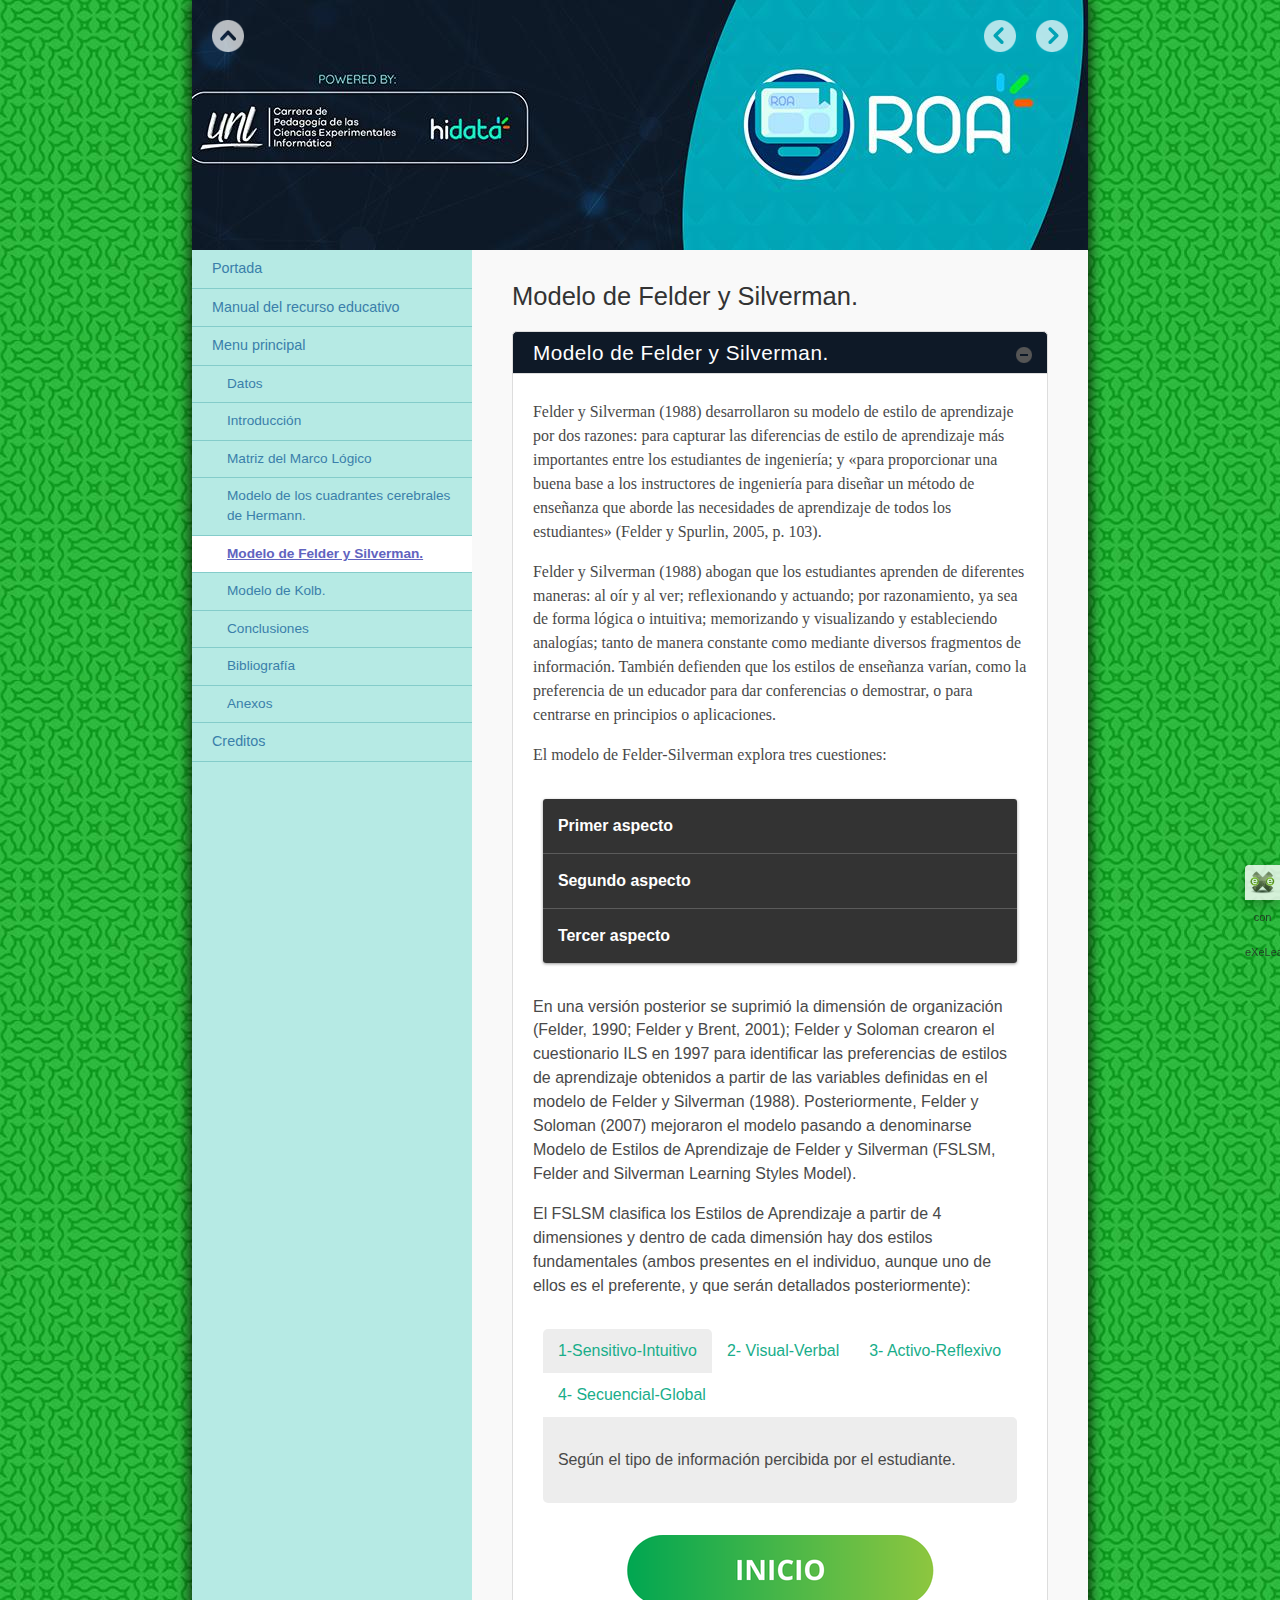
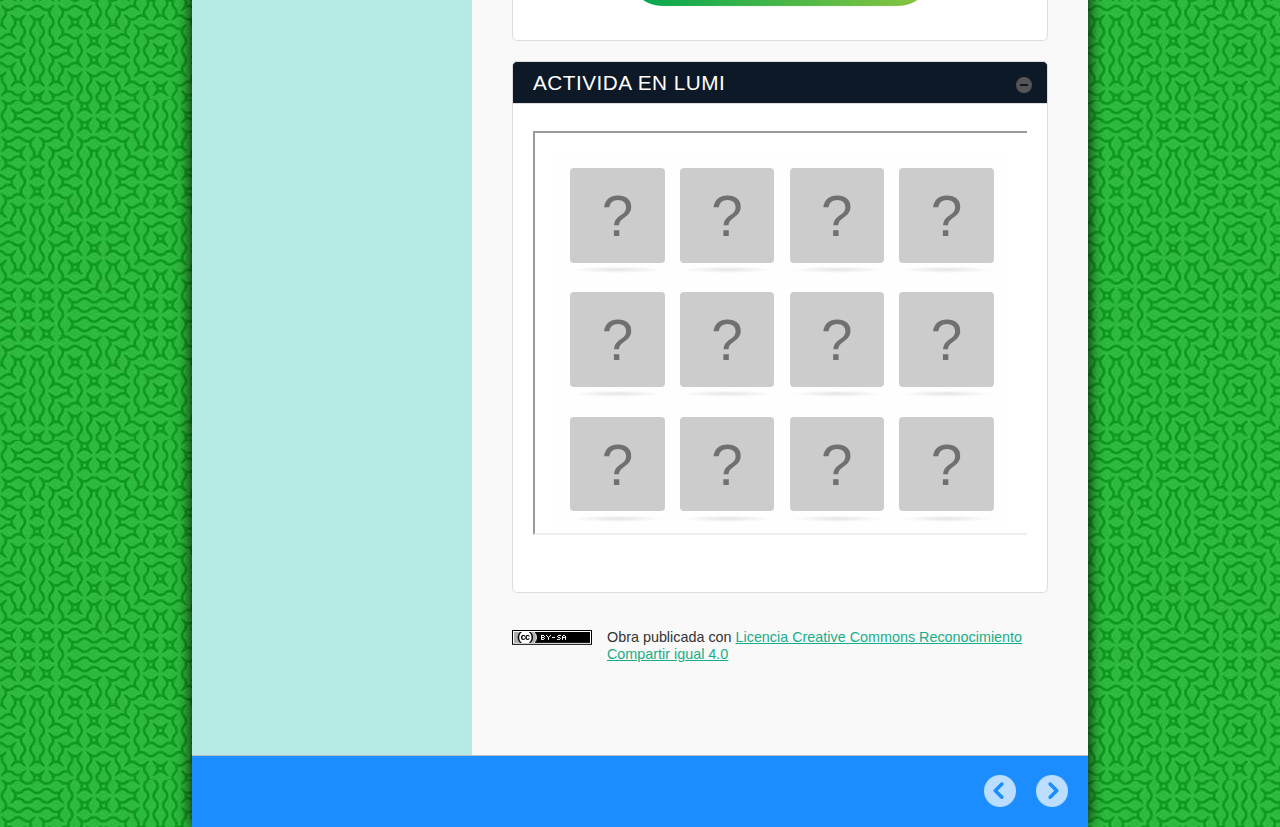
<file: modelo_de_felder_y_silverman.html>
<!doctype html>
<html lang="es">
<head>
<link rel="stylesheet" type="text/css" href="base.css" />
<link rel="stylesheet" type="text/css" href="exe_effects.css" />
<link rel="stylesheet" type="text/css" href="content.css" />
<link rel="stylesheet" type="text/css" href="nav.css" />
<meta http-equiv="content-type" content="text/html;  charset=utf-8" />
<title>Modelo de Felder y Silverman. | "Learning Styles" </title>
<link rel="shortcut icon" href="favicon.ico" type="image/x-icon" />
<meta name="author" content="Creative Coomon" />
<link rel="license" type="text/html" href="http://creativecommons.org/licenses/by-sa/4.0/" />
<meta name="generator" content="eXeLearning 2.8.1 - exelearning.net" />
<!--[if lt IE 9]><script type="text/javascript" src="exe_html5.js"></script><![endif]-->
<script type="text/javascript" src="exe_jquery.js"></script>
<script type="text/javascript" src="exe_effects.js"></script>
<script type="text/javascript" src="common_i18n.js"></script>
<script type="text/javascript" src="common.js"></script>
<meta name="viewport" content="width=device-width, initial-scale=1" />
    </head>
<body class="exe-web-site" id="exe-node-5"><script type="text/javascript">document.body.className+=" js"</script>
<div id="content">
<p id="skipNav"><a href="#main" class="sr-av">Saltar la navegación</a></p>
<header id="header" ><div id="headerContent">"Learning Styles"</div></header>
<nav id="siteNav">
<ul>
   <li><a href="index.html" class="daddy main-node">Portada</a></li>
   <li><a href="manual_del_recurso_educativo.html" class="no-ch">Manual del recurso educativo</a></li>
   <li class="current-page-parent"><a href="menu_principal.html" class="current-page-parent daddy">Menu principal</a>
   <ul>
      <li><a href="datos.html" class="no-ch">Datos</a></li>
      <li><a href="introduccin.html" class="no-ch">Introducción</a></li>
      <li><a href="matriz_del_marco_lgico.html" class="no-ch">Matriz del Marco Lógico</a></li>
      <li><a href="modelo_de_los_cuadrantes_cerebrales_de_hermann.html" class="no-ch">Modelo de los cuadrantes cerebrales de Hermann.</a></li>
      <li id="active"><a href="modelo_de_felder_y_silverman.html" class="active no-ch">Modelo de Felder y Silverman.</a></li>
      <li><a href="modelo_de_kolb.html" class="no-ch">Modelo de Kolb.</a></li>
      <li><a href="conclusiones.html" class="no-ch">Conclusiones</a></li>
      <li><a href="bibliografa.html" class="no-ch">Bibliografía</a></li>
      <li><a href="anexos.html" class="no-ch">Anexos</a></li>
   </ul>
   </li>
   <li><a href="creditos.html" class="no-ch">Creditos</a></li>
</ul>
</nav>
<div id='topPagination'>
<nav class="pagination noprt">
<a href="modelo_de_los_cuadrantes_cerebrales_de_hermann.html" class="prev"><span><span>&laquo; </span>Anterior</span></a> <span class="sep">| </span><a href="modelo_de_kolb.html" class="next"><span>Siguiente<span> &raquo;</span></span></a>
</nav>
</div>
<div id="main-wrapper">
<section id="main">
<header id="nodeDecoration"><h1 id="nodeTitle">Modelo de Felder y Silverman.</h1></header>
<article class="iDevice_wrapper textIdevice em_iDevice" id="id10">
<div class="iDevice emphasis1" >
<header class="iDevice_header iDevice_header_noIcon"><h1 class="iDeviceTitle">Modelo de Felder y Silverman.</h1></header>
<div class="iDevice_inner">
<div class="iDevice_content_wrapper">
<div id="ta10_128_2" class="block iDevice_content">
<div class="exe-text"><p><span style="font-family: 'times new roman', times, serif;">Felder y Silverman (1988) desarrollaron su modelo de estilo de aprendizaje por dos razones: para capturar las diferencias de estilo de aprendizaje más importantes entre los estudiantes de ingeniería; y «para proporcionar una buena base a los instructores de ingeniería para diseñar un método de enseñanza que aborde las necesidades de aprendizaje de todos los estudiantes» (Felder y Spurlin, 2005, p. 103). </span></p>
<p><span style="font-family: 'times new roman', times, serif;">Felder y Silverman (1988) abogan que los estudiantes aprenden de diferentes maneras: al oír y al ver; reflexionando y actuando; por razonamiento, ya sea de forma lógica o intuitiva; memorizando y visualizando y estableciendo analogías; tanto de manera constante como mediante diversos fragmentos de información. También defienden que los estilos de enseñanza varían, como la preferencia de un educador para dar conferencias o demostrar, o para centrarse en principios o aplicaciones.</span></p>
<p><span style="font-family: 'times new roman', times, serif;">El modelo de Felder-Silverman explora tres cuestiones:</span></p>
<div class="exe-fx exe-accordion">
<h2>Primer aspecto</h2>
<p>(1) los aspectos del estilo de aprendizaje que es significativo en la educación en ingeniería.</p>
<h2>Segundo aspecto</h2>
<p>(2) los estilos de aprendizaje preferidos por los estudiantes y los estilos de enseñanza más favorecidos por los educadores.</p>
<h2>Tercer aspecto</h2>
<p>(3) las estrategias que llegarán a los alumnos cuyos estilos de aprendizaje no son abordados por los métodos de enseñanza en la ingeniería tradicional (Felder y Silverman, 1988). </p>
</div>
<p>En una versión posterior se suprimió la dimensión de organización (Felder, 1990; Felder y Brent, 2001); Felder y Soloman crearon el cuestionario ILS en 1997 para identificar las preferencias de estilos de aprendizaje obtenidos a partir de las variables definidas en el modelo de Felder y Silverman (1988). Posteriormente, Felder y Soloman (2007) mejoraron el modelo pasando a denominarse Modelo de Estilos de Aprendizaje de Felder y Silverman (FSLSM, Felder and Silverman Learning Styles Model). </p>
<p>El FSLSM clasifica los Estilos de Aprendizaje a partir de 4 dimensiones y dentro de cada dimensión hay dos estilos fundamentales (ambos presentes en el individuo, aunque uno de ellos es el preferente, y que serán detallados posteriormente):</p>
<div class="exe-fx exe-tabs">
<h2>1-Sensitivo-Intuitivo</h2>
<p>Según el tipo de información percibida por el estudiante.</p>
<h2>2- Visual-Verbal</h2>
<p> En función del canal sensorial preferido para percibir la información.</p>
<h2>3- Activo-Reflexivo</h2>
<p>De acuerdo a la preferencia del estudiante para procesar la información.</p>
<h2>4- Secuencial-Global</h2>
<p>En base a la forma de procesar el aprendizaje. </p>
</div>
<p style="text-align: center;"><a href="menu_principal.html"><img src="Inicio.png" alt="" width="325" height="72" /></a></p></div>
</div>
</div>
</div>
</div>
</article>
<article class="iDevice_wrapper textIdevice em_iDevice" id="id20">
<div class="iDevice emphasis1" >
<header class="iDevice_header iDevice_header_noIcon"><h1 class="iDeviceTitle">ACTIVIDA EN LUMI</h1></header>
<div class="iDevice_inner">
<div class="iDevice_content_wrapper">
<div id="ta20_128_2" class="block iDevice_content">
<div class="exe-text"><h2></h2>
<p style="text-align: center;"><span style="font-family: 'times new roman', times, serif; color: #000080;"><iframe width="600" height="400" src="Compara_las_siguientes_imagenes.html"></iframe><br /><br /></span></p></div>
</div>
</div>
</div>
</div>
</article>
<div id="packageLicense" class="cc cc-by-sa">
<p><span>Obra publicada con</span> <a rel="license" href="http://creativecommons.org/licenses/by-sa/4.0/">Licencia Creative Commons Reconocimiento Compartir igual 4.0</a></p>
</div>
</section>
</div>
<div id='bottomPagination'>
<nav class="pagination noprt">
<a href="modelo_de_los_cuadrantes_cerebrales_de_hermann.html" class="prev"><span><span>&laquo; </span>Anterior</span></a> <span class="sep">| </span><a href="modelo_de_kolb.html" class="next"><span>Siguiente<span> &raquo;</span></span></a>
</nav>
</div>
</div>
<p id="made-with-eXe"><a href="https://exelearning.net/" target="_blank" rel="noopener"><span>Creado con eXeLearning<span> (Ventana nueva)</span></span></a></p><script type="text/javascript" src="_style_js.js"></script></body></html>
</file>
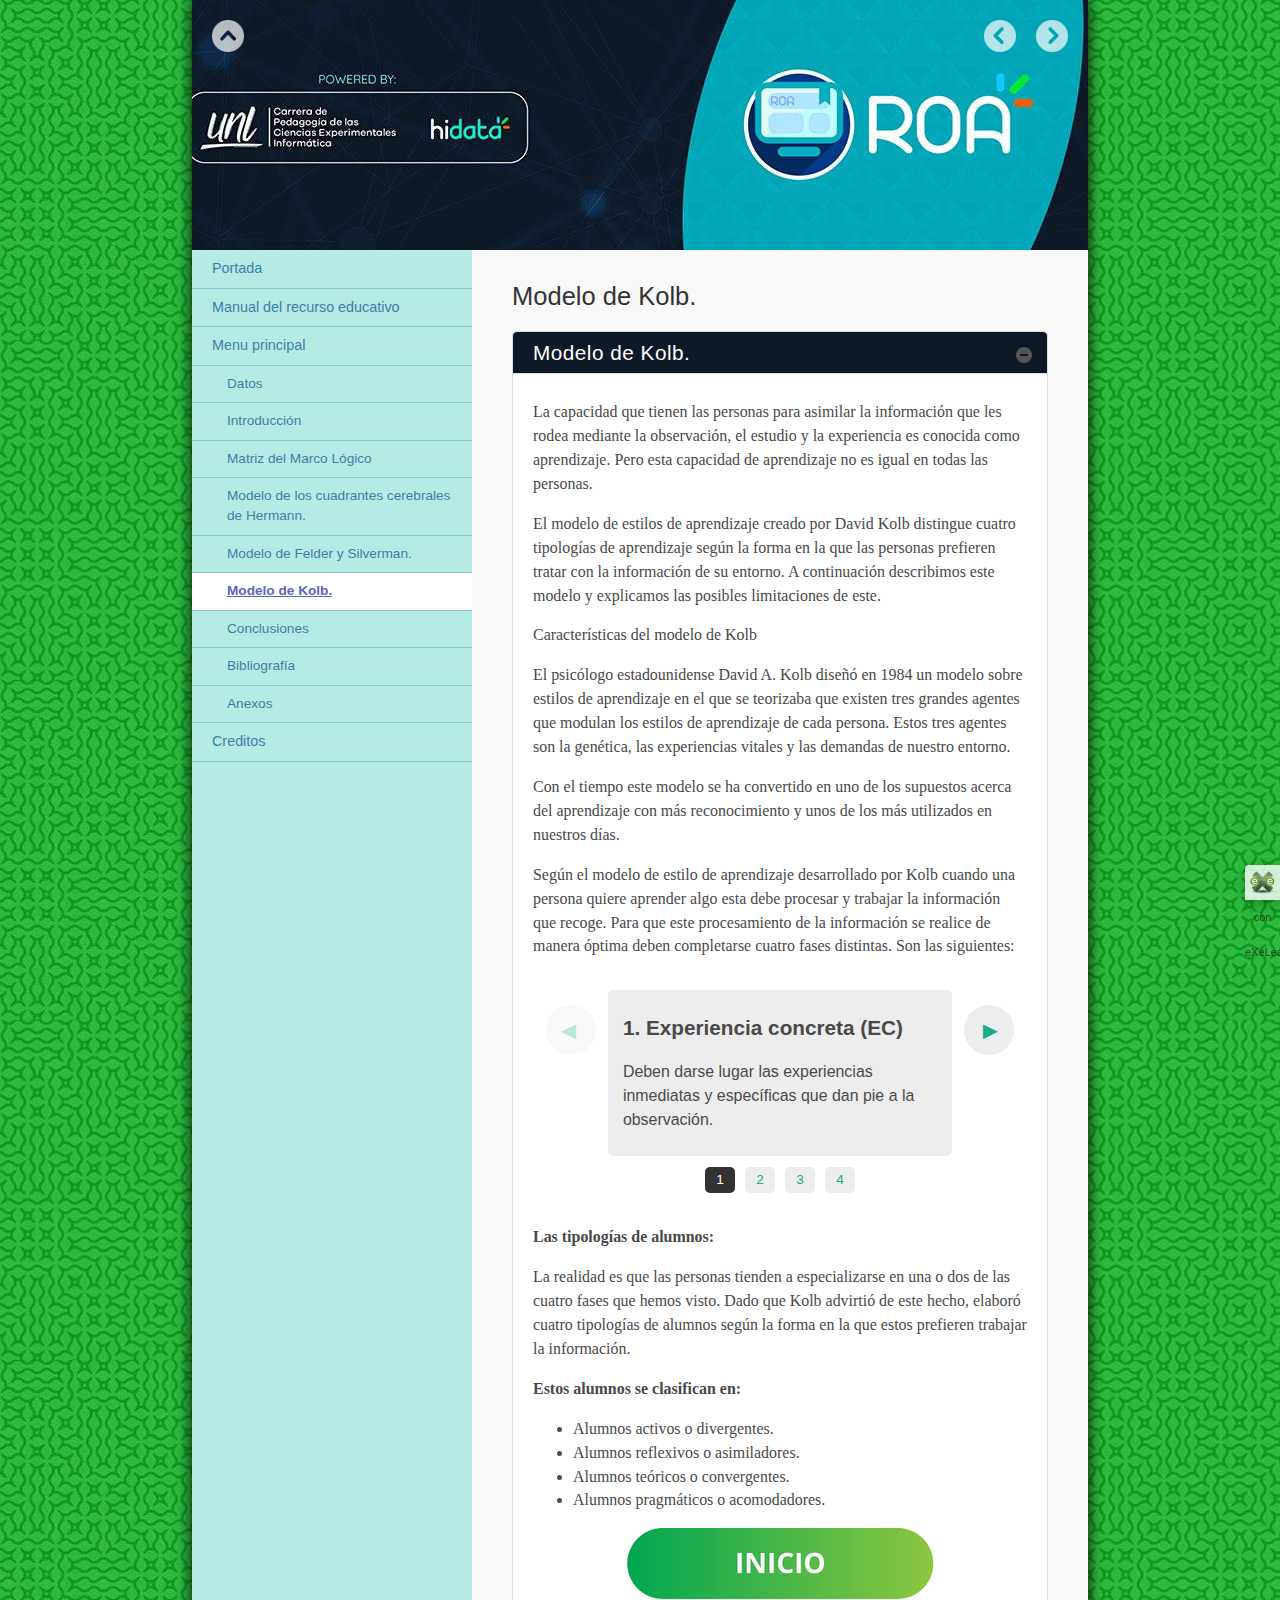
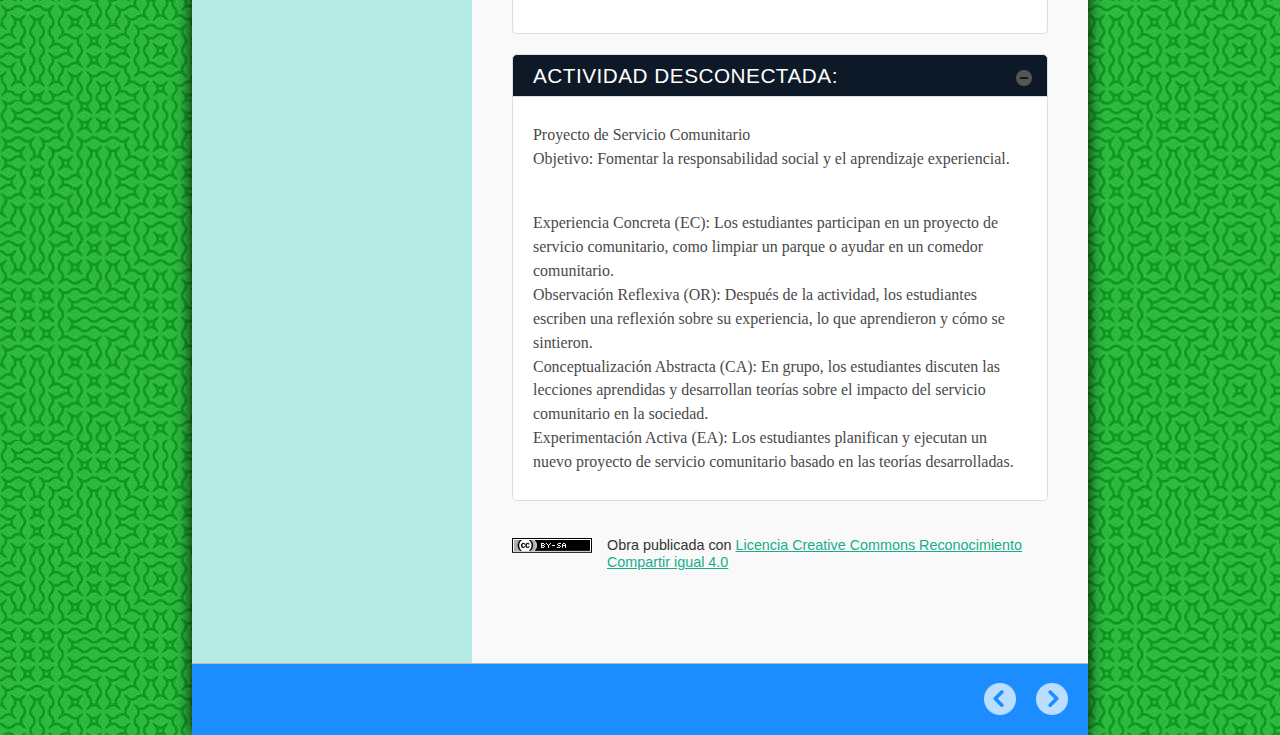
<file: modelo_de_kolb.html>
<!doctype html>
<html lang="es">
<head>
<link rel="stylesheet" type="text/css" href="base.css" />
<link rel="stylesheet" type="text/css" href="exe_effects.css" />
<link rel="stylesheet" type="text/css" href="content.css" />
<link rel="stylesheet" type="text/css" href="nav.css" />
<meta http-equiv="content-type" content="text/html;  charset=utf-8" />
<title>Modelo de Kolb. | "Learning Styles" </title>
<link rel="shortcut icon" href="favicon.ico" type="image/x-icon" />
<meta name="author" content="Creative Coomon" />
<link rel="license" type="text/html" href="http://creativecommons.org/licenses/by-sa/4.0/" />
<meta name="generator" content="eXeLearning 2.8.1 - exelearning.net" />
<!--[if lt IE 9]><script type="text/javascript" src="exe_html5.js"></script><![endif]-->
<script type="text/javascript" src="exe_jquery.js"></script>
<script type="text/javascript" src="exe_effects.js"></script>
<script type="text/javascript" src="common_i18n.js"></script>
<script type="text/javascript" src="common.js"></script>
<meta name="viewport" content="width=device-width, initial-scale=1" />
    </head>
<body class="exe-web-site" id="exe-node-6"><script type="text/javascript">document.body.className+=" js"</script>
<div id="content">
<p id="skipNav"><a href="#main" class="sr-av">Saltar la navegación</a></p>
<header id="header" ><div id="headerContent">"Learning Styles"</div></header>
<nav id="siteNav">
<ul>
   <li><a href="index.html" class="daddy main-node">Portada</a></li>
   <li><a href="manual_del_recurso_educativo.html" class="no-ch">Manual del recurso educativo</a></li>
   <li class="current-page-parent"><a href="menu_principal.html" class="current-page-parent daddy">Menu principal</a>
   <ul>
      <li><a href="datos.html" class="no-ch">Datos</a></li>
      <li><a href="introduccin.html" class="no-ch">Introducción</a></li>
      <li><a href="matriz_del_marco_lgico.html" class="no-ch">Matriz del Marco Lógico</a></li>
      <li><a href="modelo_de_los_cuadrantes_cerebrales_de_hermann.html" class="no-ch">Modelo de los cuadrantes cerebrales de Hermann.</a></li>
      <li><a href="modelo_de_felder_y_silverman.html" class="no-ch">Modelo de Felder y Silverman.</a></li>
      <li id="active"><a href="modelo_de_kolb.html" class="active no-ch">Modelo de Kolb.</a></li>
      <li><a href="conclusiones.html" class="no-ch">Conclusiones</a></li>
      <li><a href="bibliografa.html" class="no-ch">Bibliografía</a></li>
      <li><a href="anexos.html" class="no-ch">Anexos</a></li>
   </ul>
   </li>
   <li><a href="creditos.html" class="no-ch">Creditos</a></li>
</ul>
</nav>
<div id='topPagination'>
<nav class="pagination noprt">
<a href="modelo_de_felder_y_silverman.html" class="prev"><span><span>&laquo; </span>Anterior</span></a> <span class="sep">| </span><a href="conclusiones.html" class="next"><span>Siguiente<span> &raquo;</span></span></a>
</nav>
</div>
<div id="main-wrapper">
<section id="main">
<header id="nodeDecoration"><h1 id="nodeTitle">Modelo de Kolb.</h1></header>
<article class="iDevice_wrapper textIdevice em_iDevice" id="id11">
<div class="iDevice emphasis1" >
<header class="iDevice_header iDevice_header_noIcon"><h1 class="iDeviceTitle">Modelo de Kolb.</h1></header>
<div class="iDevice_inner">
<div class="iDevice_content_wrapper">
<div id="ta11_129_2" class="block iDevice_content">
<div class="exe-text"><p><span style="font-family: 'times new roman', times, serif;">La capacidad que tienen las personas para asimilar la información que les rodea mediante la observación, el estudio y la experiencia es conocida como aprendizaje. Pero esta capacidad de aprendizaje no es igual en todas las personas.</span></p>
<p><span style="font-family: 'times new roman', times, serif;">El modelo de estilos de aprendizaje creado por David Kolb distingue cuatro tipologías de aprendizaje según la forma en la que las personas prefieren tratar con la información de su entorno. A continuación describimos este modelo y explicamos las posibles limitaciones de este.</span></p>
<p><span style="font-family: 'times new roman', times, serif;">Características del modelo de Kolb</span></p>
<p><span style="font-family: 'times new roman', times, serif;">El psicólogo estadounidense David A. Kolb diseñó en 1984 un modelo sobre estilos de aprendizaje en el que se teorizaba que existen tres grandes agentes que modulan los estilos de aprendizaje de cada persona. Estos tres agentes son la genética, las experiencias vitales y las demandas de nuestro entorno.</span></p>
<p><span style="font-family: 'times new roman', times, serif;">Con el tiempo este modelo se ha convertido en uno de los supuestos acerca del aprendizaje con más reconocimiento y unos de los más utilizados en nuestros días.</span></p>
<p><span style="font-family: 'times new roman', times, serif;">Según el modelo de estilo de aprendizaje desarrollado por Kolb cuando una persona quiere aprender algo esta debe procesar y trabajar la información que recoge. Para que este procesamiento de la información se realice de manera óptima deben completarse cuatro fases distintas. Son las siguientes:</span></p>
<div class="exe-fx exe-carousel">
<h2>1. Experiencia concreta (EC)</h2>
<p>Deben darse lugar las experiencias inmediatas y específicas que dan pie a la observación.</p>
<h2>2. Observación reflexiva (OR)</h2>
<p>La persona reflexiona acerca de lo que está observando y elabora una serie de hipótesis generales sobre lo que la información recibida pueda significar.</p>
<h2>3. Conceptualización abstracta (CA)</h2>
<p>A continuación, a raíz de estas hipótesis se forman los conceptos abstractos y las generalizaciones.</p>
<h2>4. Experimentación activa (EA)</h2>
<p>Finalmente, la persona experimenta o practica con estos conceptos en otros contextos o situaciones.</p>
<p>Cuando la persona finaliza todas estas etapas del proceso, la secuencia se reinicia para seguir adquiriendo más conocimientos e información.</p>
</div>
<p><span style="font-family: 'times new roman', times, serif;"><strong>Las tipologías de alumnos:</strong></span></p>
<p><span style="font-family: 'times new roman', times, serif;">La realidad es que las personas tienden a especializarse en una o dos de las cuatro fases que hemos visto. Dado que Kolb advirtió de este hecho, elaboró cuatro tipologías de alumnos según la forma en la que estos prefieren trabajar la información.</span></p>
<p><span style="font-family: 'times new roman', times, serif;"><strong>Estos alumnos se clasifican en:</strong></span></p>
<ul>
<li><span style="font-family: 'times new roman', times, serif;">Alumnos activos o divergentes.</span></li>
<li><span style="font-family: 'times new roman', times, serif;">Alumnos reflexivos o asimiladores.</span></li>
<li><span style="font-family: 'times new roman', times, serif;">Alumnos teóricos o convergentes.</span></li>
<li><span style="font-family: 'times new roman', times, serif;">Alumnos pragmáticos o acomodadores.</span><span style="font-family: 'times new roman', times, serif;"></span></li>
</ul>
<p style="text-align: center;"><a href="menu_principal.html"><span style="font-family: 'times new roman', times, serif;"><img src="Inicio.png" alt="" width="325" height="72" /></span></a></p></div>
</div>
</div>
</div>
</div>
</article>
<article class="iDevice_wrapper textIdevice em_iDevice" id="id14">
<div class="iDevice emphasis1" >
<header class="iDevice_header iDevice_header_noIcon"><h1 class="iDeviceTitle">ACTIVIDAD DESCONECTADA:</h1></header>
<div class="iDevice_inner">
<div class="iDevice_content_wrapper">
<div id="ta14_122_2" class="block iDevice_content">
<div class="exe-text"><p><span style="font-family: 'times new roman', times, serif;">Proyecto de Servicio Comunitario</span><br /><span style="font-family: 'times new roman', times, serif;">Objetivo: Fomentar la responsabilidad social y el aprendizaje experiencial.</span></p>
<p><br /><span style="font-family: 'times new roman', times, serif;">Experiencia Concreta (EC): Los estudiantes participan en un proyecto de servicio comunitario, como limpiar un parque o ayudar en un comedor comunitario.</span><br /><span style="font-family: 'times new roman', times, serif;">Observación Reflexiva (OR): Después de la actividad, los estudiantes escriben una reflexión sobre su experiencia, lo que aprendieron y cómo se sintieron.</span><br /><span style="font-family: 'times new roman', times, serif;">Conceptualización Abstracta (CA): En grupo, los estudiantes discuten las lecciones aprendidas y desarrollan teorías sobre el impacto del servicio comunitario en la sociedad.</span><br /><span style="font-family: 'times new roman', times, serif;">Experimentación Activa (EA): Los estudiantes planifican y ejecutan un nuevo proyecto de servicio comunitario basado en las teorías desarrolladas.</span></p></div>
</div>
</div>
</div>
</div>
</article>
<div id="packageLicense" class="cc cc-by-sa">
<p><span>Obra publicada con</span> <a rel="license" href="http://creativecommons.org/licenses/by-sa/4.0/">Licencia Creative Commons Reconocimiento Compartir igual 4.0</a></p>
</div>
</section>
</div>
<div id='bottomPagination'>
<nav class="pagination noprt">
<a href="modelo_de_felder_y_silverman.html" class="prev"><span><span>&laquo; </span>Anterior</span></a> <span class="sep">| </span><a href="conclusiones.html" class="next"><span>Siguiente<span> &raquo;</span></span></a>
</nav>
</div>
</div>
<p id="made-with-eXe"><a href="https://exelearning.net/" target="_blank" rel="noopener"><span>Creado con eXeLearning<span> (Ventana nueva)</span></span></a></p><script type="text/javascript" src="_style_js.js"></script></body></html>
</file>
<file: base.css>
/*
eXe
Copyright 2004-2006, University of Auckland
Copyright 2004-2007 eXe Project, New Zealand Tertiary Education Commission
base style sheet for all themes
*/
body{margin:0;padding:0 10px 10px 10px;font-family:arial,verdana,helvetica,sans-serif;font-size:.8em}#header{text-align:left;height:50px;padding-left:20px;font-size:2.2em;font-weight:bold}a{text-decoration:none}a:hover,a:focus{text-decoration:underline}img.submit,img.help,img.info,img.gallery{border:0}li{list-style-position:inside}#nodeDecoration{padding:.1em;border-bottom:0;text-align:right}.block,.feedback{display:block;padding-top:.25em;padding-bottom:.25em}.feedback{font-family:times,serif;font-size:120%}.feedback-button p{margin:0}.emphasis0{padding-left:0;margin:0}.iDeviceTitle{font-weight:bold;position:relative;top:-18px}input.feedbackbutton{margin-top:10px;margin-bottom:10px}.popupDiv{background-color:#EDEFF0;border:2px solid #607489;padding:0 4px 4px 4px;margin-left:15px;text-align:left;z-index:99;border-radius:3px}.popupDivLabel{text-align:center;font:message-box;font-weight:bold;color:#fff;cursor:move;margin:0 -4px;background-image:url(popup_bg.gif)}@media print{.feedback{display:block!important}.feedback.iDevice_solution a{text-decoration:none;color:inherit}.iDevice_solution li span{display:none}div.node,article.node{page-break-after:always}.external-iframe{display:none}.external-iframe-src{display:block!important;margin:2em 0;font-size:.95em;text-align:center}#made-with-eXe{display:none}}.external-iframe{border:0}.iDevice a,#siteFooter a,#packageLicense a,.toggle-idevice a{text-decoration:underline}.iDevice a:hover,#siteFooter a:hover,#packageLicense a:hover,.toggle-idevice a:hover{text-decoration:none}.pre-code{background:#112C4A;color:#E7ECF1;font-family:Monaco,Courier,monospace;border-radius:9px;font-size:12px;margin:2em 1em;overflow:auto;padding:20px}.iDevice_content{position:relative;max-width:100%}.exe-epub3 .iDevice_content{position:static}.iDevice_header{background-position:0 50%;background-repeat:no-repeat}.iDevice_header.iDevice_header_noIcon{background-image:none;padding:5px 0}.TrueFalseIdevice label{white-space:nowrap;margin-right:1em;line-height:1.7em}.exe-dl{margin-bottom:2em;margin-left:1.5em}.exe-dl dt{font-weight:bold}.exe-dl dd{margin:1em 1.5em}.js .exe-dl dt{margin:1.2em 0 0 0}.exe-dl dt a{text-decoration:underline}.exe-dl .icon{font-family:Arial,sans-serif;display:block;width:20px;height:20px;font-size:16px;margin-right:1em;line-height:20px;text-align:center;float:left;border-radius:2px;position:relative}@media all and (min-width:1px){.exe-dl dt a{align-items:center;display:flex;text-decoration:none}.exe-dl .icon{height:18px;line-height:18px;width:18px;padding:1px;font:18px monospace;font-weight:bold;display:flex;justify-content:center;align-items:center}}.exe-dl-toggler{height:20px;margin:1.5em}.exe-dl-toggler a{margin-left:0;font-weight:bold}.js .exe-dl dd{display:none;padding-left:0;margin:1em 1em 1em 37px}.exe-math{display:block;margin:2em 0}.exe-math,.MathJax_Display{text-align:left!important}.exe-math.position-center,.position-center .MathJax_Display,[style*="text-align: center"] .MathJax_Display{text-align:center!important}.exe-math.position-right,.position-right .MathJax_Display,[style*="text-align: right"] .MathJax_Display{text-align:right!important}.js .show-image .exe-math-code,.js .show-code .exe-math-img{display:none}.exe-math-links{font-size:.85em}.exe-math-inline{display:inline;margin:0 .1em!important}.exe-figure{margin:2em 0;max-width:100%}.position-center{margin:2em auto}.position-right{margin:2em 0 2em auto}.float-left{float:left;margin:.5em 1.5em 1em 0}.float-right{float:right;margin:.5em 0 1em 2em}.figcaption{padding-top:.2em}.figcaption.header{padding-top:0;padding-bottom:.2em}.exe-layout-2-cols,.exe-layout-3-cols{width:100%}.exe-layout-2-cols .exe-col{float:left;width:49%}.exe-layout-2-cols .exe-col-1{padding-right:1%}.exe-layout-2-cols .exe-col-2{padding-left:1%}.exe-layout-2-30-70 .exe-col{width:69%}.exe-layout-2-30-70 .exe-col-1{width:29%}.exe-layout-2-70-30 .exe-col{width:29%}.exe-layout-2-70-30 .exe-col-1{width:69%}.exe-layout-3-cols .exe-col{float:left;width:32%}.exe-layout-3-cols .exe-col-1,.exe-layout-3-cols .exe-col-2{padding-right:2%}.exe-block-warning{background:#FCF8E3;color:#796034;border:1px solid #FAEBCC;padding:0 1em;border-radius:4px}p.exe-block-warning{padding:1em}.exe-block-alert{background:#ffc;color:#855000;border:1px solid #FFF099;padding:0 1em;border-radius:4px}p.exe-block-alert{padding:1em}.exe-block-danger{background:#FEF0EF;color:#973C3B;border:1px solid #F3DADD;padding:0 1em;border-radius:4px}p.exe-block-danger{padding:1em}.exe-block-info{background:#E1F1F9;color:#2B627D;border:1px solid #C9EDF4;padding:0 1em;border-radius:4px}p.exe-block-info{padding:1em}.exe-block-success{background:#E5F3E0;color:#336634;border:1px solid #DEEDD1;padding:0 1em;border-radius:4px}p.exe-block-success{padding:1em}.exe-block-warning a{color:#4F360A}.exe-block-alert a{color:#5B2600}.exe-block-danger a{color:#6D1211}.exe-block-info a{color:#063853}.exe-block-success a{color:#093C0A}div.exe-block-warning,div.exe-block-alert,div.exe-block-danger,div.exe-block-info,div.exe-block-success{margin:1em 0}.js a.exe-enlarge{position:relative;display:block}.exe-enlarge-icon{display:none;width:30px;height:30px;position:absolute;top:50%;left:50%;margin:-15px 0 0 -15px;border-radius:15px;background:#333;z-index:10;box-shadow:0 0 7px 0 #DDD}.exe-enlarge-icon b{width:30px;height:30px;line-height:30px;text-align:center;display:block;font-size:1.3em;color:#FFF}.exe-enlarge-icon b:before{content:"+"}.js a.exe-enlarge:hover img,.js a.exe-enlarge:focus img{opacity:.7;filter:alpha(opacity=70)}a.exe-enlarge:hover .exe-enlarge-icon,a.exe-enlarge:focus .exe-enlarge-icon{display:block;*display:none}.exe-clear{overflow:auto}.toggle-idevice,.exe-hidden,.js-required,.js .js-hidden,.exe-mindmap-code{display:none}.js .js-required{display:block}#packageLicense{text-align:center}.js #main .iDevice_hint_title{font-size:1em;margin-top:0;font-weight:normal;*margin-top:1em}.iDevice_hint{margin-bottom:1.5em}.iDevice_hint_title a{background-repeat:no-repeat;background-position:0 50%;padding-left:23px;text-decoration:none}.iDevice_hint_content{padding:0 23px}.iDevice_answer{overflow:hidden;*margin:1.5em 0}.iDevice_answer{overflow:hidden}.iDevice_answer p{margin-top:0}.iDevice_answer-field{width:2.5em;float:left}.js .iDevice_answer-content,.js .iDevice_answer-feedback{padding-left:2.5em}.hidden-idevice .image_text{display:none}abbr[title],acronym[title]{text-decoration:none;border-bottom:1px dotted}.pagination.page-counter{text-align:center}.pagination.noprt .sep{display:none}.pagination.noprt .page-counter{margin-right:20px}#topPagination .page-counter{margin-left:20px;margin-right:0}#skipNav{margin:0;position:absolute;width:100%}.sr-av,.js .js-sr-av,#skipNav a,.exe-hidden-accessible,.js .exe-tooltip-text{position:absolute;overflow:hidden;clip:rect(0 0 0 0);clip:rect(0,0,0,0);height:0}#skipNav a{background:#333;color:#fff;padding:.4em .85em}#skipNav a:active,#skipNav a:focus{position:static;overflow:visible;clip:auto;height:auto}.exe-table{margin:2em auto;max-width:100%;border:1px solid #CCC;border-collapse:collapse;border-spacing:0}.exe-table tr{background:#fff}.exe-table caption{padding:.5em 0;text-align:center;font-style:italic}.exe-table td,.exe-table th{border:1px solid #CCC;margin:0;padding:.5em 1em}.exe-table thead{background:#ddd;color:#000;text-align:left}.exe-table tr:nth-child(2n-1) td,.exe-table tbody tr:nth-child(2n-1) th{background:#F4F4F4}.exe-table tbody tr:nth-child(2n) th{background:#F4F4F4}.exe-table tbody tr:nth-child(2n-1) th{background:#E4E4E4}.exe-table thead+tbody tr:nth-child(2n) th{background:#fff}.exe-table thead+tbody tr:nth-child(2n-1) th{background:#F4F4F4}.exe-table-minimalist{margin:2em auto;border-collapse:collapse}.exe-table-minimalist tr{background:#fff}.exe-table-minimalist thead th{color:#000;padding:.6em 1.5em .6em .8em;border-bottom:2px solid #CCC;text-align:left}.exe-table-minimalist td,.exe-table-minimalist tbody th{border-bottom:1px solid #ccc;color:#555;padding:.5em 1.5em .5em .8em}.exe-table-minimalist tbody tr:hover td,.exe-table-minimalist tbody tr:hover th{color:#222}.exe-table-minimalist tr:nth-child(2n-1) td,.exe-table-minimalist tbody tr:nth-child(2n-1) th{background:#F9F9F9}.exe-table-minimalist caption{text-align:center;font-style:italic;border-bottom:2px solid #CCC;padding:.6em 0}.exe-table-responsive{display:block;overflow-x:auto;border:none}.exe-table-responsive,.exe-table-responsive th,.exe-table-responsive tr,.exe-table-responsive td{width:auto!important}body .qtip{font-size:.85em;line-height:1.5em}.qtip .exe-tooltip-text{position:relative;overflow:auto;clip:auto;height:auto}ol.auto-numbered{counter-reset:item}.auto-numbered ol{counter-reset:item}.auto-numbered li{display:block}.auto-numbered li:before{content:counters(item,".") ".- ";counter-increment:item}.exe-quote-cite cite{display:block;text-align:right;margin-top:-.5em}.exe-link-data{font-size:.8em;margin:0 .2em}.exe-link-data abbr{cursor:help}.styled-qc{font-family:Georgia,serif;font-style:italic;margin:1.5em 2.5em;padding:.25em 3.5em;position:relative}.styled-qc:before{display:block;content:"\201C";font-size:5em;position:absolute;left:0;top:-20px}.js .pbl-task-info{visibility:hidden}.pbl-task-info dt{float:left;font-weight:bold;margin-right:.5em}.pbl-task-info{overflow:hidden;margin:1em 0 1.5em 20px;width:auto;float:right;text-align:right}.pbl-task-info dt{margin:0;float:left;clear:left;width:150px}.pbl-task-info dd{margin:0 0 0 150px;text-align:left;padding-left:.5em}.pbl-task-info dd:after{content:'';display:block;clear:both}.pbl-task-description{clear:both}iframe,object,embed{max-width:100%}img,video{max-width:100%;height:auto}@media all and (max-width:992px){.exe-layout-3-cols .exe-col{float:none;width:100%;padding:0}.exe-layout-3-cols .exe-col .exe-figure{margin:2em auto}}@media all and (max-width:780px){.styled-qc{margin:1.5em .5em}.exe-layout-2-cols .exe-col{float:none;width:100%;padding:0}.exe-layout-2-cols .exe-col .exe-figure{margin:2em auto}}#exe-client-search-form{text-align:right;margin-bottom:2em}#exe-client-search-form p{margin:0}#exe-client-search-text{border:1px solid #ddd;padding:5px 10px;width:250px;max-width:60%}#exe-client-search-submit{border:1px solid #ddd;padding:5px 10px;background:#ddd;margin-left:-.4em;color:#333}.exe-client-search-results #nodeTitle,.exe-client-search-results .iDevice_wrapper,#exe-client-search-results,#exe-client-search-reset{display:none}.exe-client-search-results #exe-client-search-results{display:block}.exe-client-search-results #exe-client-search-reset{display:inline;line-height:2em}#exe-client-search-results p{margin-top:1.5em}#exe-client-search-results ul{margin:1.5em 1.5em 3em 1.5em;padding:0;list-style:none}#main #exe-client-search-results li{list-style-image:none;margin-bottom:1.5em}#exe-client-search-results a{font-size:1.15em}.exe-client-search-result{background:yellow}.exe-client-search-read-more{font-size:.7em;margin-left:.2em}#exe-client-search-reset{margin-left:.5em}@media all and (max-width:700px){#exe-client-search-form{text-align:center}}@media all and (max-width:600px){.exe-client-search-results #exe-client-search-reset{display:block;margin:1em 0 0 0}}#made-with-eXe{margin:0;position:fixed;bottom:0;right:0}#made-with-eXe a{text-decoration:none;box-shadow:rgba(0,0,0,0.35) 0 5px 15px;border-top-left-radius:4px;color:#222;font-size:11px;font-family:Arial,sans-serif;line-height:35px;width:35px;height:35px;background:#fff url(exe_powered_logo.png) no-repeat 0 50%;display:block;background-size:auto 23px;text-decoration:none;transition:.5s;opacity:.8}#made-with-eXe span{padding-left:35px;padding-right:5px}#made-with-eXe span span{position:absolute;overflow:hidden;clip:rect(0 0 0 0);clip:rect(0,0,0,0);height:0}#made-with-eXe a:hover{width:auto;padding:0 5px;background-position:5px 50%;opacity:1}
</file>
<file: content.css>
/* eXeLearning Style Designer Compatible Style */
html{font-size:105%}
body{font:100%/1.5 'Open Sans',Arial,Verdana,Helvetica,sans-serif;padding:15px;margin:0;text-align:left}

h2{font-size:1.3em}
h3{font-size:1.2em}
h4{font-size:1.1em}
h5{font-size:1em}
p{margin:1em 0}
.score.js-feedback{margin-bottom:1em}

#header,#emptyHeader,#nodeDecoration{padding:0 20px;height:auto!important;height:120px;min-height:120px;font-size:1.6em;font-weight:300;border-style:1px;border-width:1px}
#headerContent{padding-top:70px}
#header h1,#nodeDecoration h1{margin:-.5em 0 1em 0;font-size:1em;text-align:left}
#nodeDecoration{margin-bottom:15px} /* Single page */

.nodeDecoration h1{font-size:1.5em}

/* iDevices */
.iDevice{margin:20px 0 30px 0}
.iDevice_header{letter-spacing:.5px;padding:.5em 40px .5em 0;height:auto!important;height:1.7em;min-height:1.7em;position:relative}
.iDevice_header[style]{background-image:none!important}
.iDeviceTitle{font-size:1.3em;vertical-align:bottom;top:auto;display:inline-block;font-weight:300;
padding:0 10px 0 35px;background-repeat:no-repeat;background-position:0 50%;margin:0}
.iDevice_header_noIcon .iDeviceTitle{background-image:none;padding-left:20px}
.iDeviceTitle{*display:inline;*line-height:2em}/* IE6, IE7 */
.iDevice_inner{padding:10px 20px;border-width:1px;border-style:solid;border-radius:5px}

/* Clearfix */
.iDevice_content{overflow:auto}
.FileAttachIdeviceInc .iDevice_content{margin-bottom:-.5em}

/* Hide/Show iDevice */
.toggle-idevice{display:block;margin:0;text-align:right}
.iDevice_header .toggle-idevice{position:absolute;top:14px;right:0}
.toggle-idevice a{display:inline-block;width:16px;height:16px;background:url(_style_icons.png) no-repeat -50px -50px;outline:none}
.toggle-idevice .show-idevice{background-position:0 -50px}
.toggle-idevice span{position:absolute;overflow:hidden;clip:rect(0,0,0,0);height:0}
.toggle-idevice a:hover,.toggle-idevice a:focus{filter:alpha(opacity=100);opacity:1}

/* iDevice title with background-color */
input.feedbackbutton{margin:0}
.iDevice_header{border-width:1px;border-style:solid;padding-left:13px;border-top-left-radius:5px;border-top-right-radius:5px}
.hidden-idevice .iDevice_header{border-radius:5px}
.iDevice_header .toggle-idevice{margin-right:15px}
.iDevice_inner{border-top-right-radius:0;border-top-left-radius:0;border-top:0}

.ExternalUrlIdevice iframe{border:0}

/* Reset base.css */
.block,.feedback{padding:0}
.feedback{font-family:inherit;font-size:1em}
li{list-style-position:outside}
.styled-qc{margin-top:2.5em}
.exe-dl .icon,.exe-dl-toggler a{width:24px;height:24px;border-radius:12px}
.exe-dl-toggler a{line-height:22px}
.js .exe-dl dd{margin-left:44px}
.exe-enlarge-icon b{font-size:1.2em}

/* Forms */
input,select{font-size:1em;font-family:inherit}
.iDevice_hint_title a{padding-left:25px}
.iDevice_buttons input{font-size:1em;margin-right:.5em;padding:.15em .45em}
.MultichoiceIdevice .feedback p:first-child{margin-top:0}
.MultichoiceIdevice .activity-form,.MultiSelectIdevice .activity-form{margin-bottom:1em}
.TrueFalseIdevice .activity-form{margin-top:1.5em}
.TrueFalseIdevice .activity-form:first-child{margin-top:0}
.TrueFalseIdevice label{margin:0 1em}
.MultichoiceIdevice input[type=radio],.MultiSelectIdevice input[type=checkbox],.QuizTestIdevice input[type=radio]{width:16px;height:16px;margin:5px 0 0 12px}
.custom-inputs .iDevice_answer-field{width:40px}
.custom-inputs  .iDevice_answer-content,.custom-inputs  .iDevice_answer-feedback{padding-left:55px}
.custom-inputs  .iDevice_answer-content{padding-top:4px}
.styledRadio,.styledCheckbox{margin-left:12px}
.MultichoiceIdevice .feedback{margin-top:1em}
.right-option,.wrong-option{font-style:italic}
.readingIdevice .iDevice_content:first-child p:last-child,
.CasestudyIdevice .iDevice_content:first-child p:last-child{margin-bottom:0}
.readingIdevice .feedbackbutton,
.CasestudyIdevice .feedbackbutton,
.ReflectionIdevice .feedbackbutton{margin:.5em 0 1em 0}
.TrueFalseIdevice .exe-radio-option.styledRadio{display:inline-block;vertical-align:middle;margin:-2px 5px 0 0}

/* Licenses */
#packageLicense{margin:2.5em 0 1.5em 0;text-align:left;line-height:1.2em;font-size:.9em}
#packageLicense.cc{padding-left:95px;background:url(_style_licenses.png) no-repeat 0 0}
#packageLicense.cc-by-sa{background-position:0 -100px}
#packageLicense.cc-by-nd{background-position:0 -200px}
#packageLicense.cc-by-nc{background-position:0 -300px}
#packageLicense.cc-by-nc-sa{background-position:0 -400px}
#packageLicense.cc-by-nc-nd{background-position:0 -500px}
#packageLicense.cc-0{background-position:0 -600px}
#siteFooter{padding:20px}

/* Download package iDevice */
.download-packageIdevice .exe-download-package-link a{background:#333}

/* Lightbox */
.lightboxOverlay{filter:progid:DXImageTransform.Microsoft.Alpha(Opacity=95);opacity:0.95}
#lightbox .lb-caption{font-size:1em}

/* Effects - iDevices with emphasis */
.emphasis1 .exe-fx .fx-C2,
.emphasis1 .exe-fx .fx-C2 a,
.emphasis1 .fx-pagination a{
background:#ededed;
}

@media print {
    div.node{page-break-after:auto} /* base.css */
    .iDevice{margin-bottom:20px}
	html body{background:#fff;color:#000;font-size:11pt}
	@page{margin:1.5cm}
	/* Uncomment this to print URL after links:
	a{font-weight:bolder;text-decoration:none!important}
	a[href^=http]:after{content:" <" attr(href) "> "}
	*/
	#main .iDeviceTitle{background:none;padding-left:0}
	body #header,body #emptyHeader,body #nodeDecoration{height:auto!important;min-height:0;border:none;padding:0}
	body #headerContent{padding-top:40px}
	#packageLicense.cc{padding-left:0;text-align:center}
	.toggle-idevice{display:none}
}

/* eXeLearning Style Designer */
.iDevice_header{
/*emTitleColor*/
color:#ffffff;
/*emTitleBGColor*/
background-color:#0e1927;border-color:#dddddd;
}
.iDevice_inner{
/*emColor*/
color:#494949;
/*emBGColor*/
background-color:#ffffff;border-color:/*emBorderColor*/
#dddddd;
}
.iDeviceTitle{
background-image:url(icon_star.png);
}
.activityIdevice .iDeviceTitle{
background-image:url(icon_assignment.png);
}
.readingIdevice .iDeviceTitle{
background-image:url(icon_unread.png);
}
.FileAttachIdeviceInc .iDeviceTitle{
background-image:url(icon_download.png);
}
.WikipediaIdevice .iDeviceTitle{
background-image:url(icon_description.png);
}
.ListaIdevice .iDeviceTitle,.QuizTestIdevice .iDeviceTitle,.MultichoiceIdevice .iDeviceTitle,.TrueFalseIdevice .iDeviceTitle,.MultiSelectIdevice .iDeviceTitle,.ClozeIdevice .iDeviceTitle{
background-image:url(icon_question.png);
}
.preknowledgeIdevice .iDeviceTitle{
background-image:url(icon_announcement.png);
}
.GalleryIdevice .iDeviceTitle{
background-image:url(icon_media.png);
}
.objectivesIdevice .iDeviceTitle{
background-image:url(icon_info.png);
}
.ReflectionIdevice .iDeviceTitle{
background-image:url(icon_account.png);
}
body{
/*bodyColor*/
color:#333333;
/*fontSize*/
font-size:95%;
/*contentBGColor*/
background-color:#f9f9f9;
}
a{
/*aColor*/
color:#18ad8a;
}
#header,#emptyHeader,#nodeDecoration{
height:auto!important;
/*headerHeight*/
height:250px;min-height:250px;
/*headerBGColor*/
background-color:#ffffff;
/*headerBGURL*/
background-image:url(Portada_Mesa%20de%20trabajo%201.jpg);
/*headerBGRepeat*/
background-repeat:no-repeat;
/*headerBGPosition*/
background-position:50% 0;
}
#headerContent{
/*hideProjectTitle*/
position:absolute!important;clip:rect(1px 1px 1px 1px);clip:rect(1px,1px,1px,1px);
}
#siteFooter{
border:1px solid /*footerBorderColor*/
#bcbcbc;
/*footerColor*/
color:#ffffff;
/*footerTextAlign*/
text-align:center;
/*footerBGColor*/
background-color:#1c8dff;
/*footerFontSize*/
font-size:80%;
}
#siteFooter a{
/*footerAColor*/
color:#91eff2;
}
</file>
<file: nav.css>
/* eXeLearning Style Designer Compatible Style */
body{padding:0;text-align:center}
#content{width:100%;margin:0 auto;text-align:left;position:relative;border-style:solid;border-width:0}
#main-wrapper{padding-bottom:1.5em;width:100%;*width:auto}
/* * is for IE6 and IE7 */#main{padding:20px 40px 30px 320px;height:auto!important;height:200px;min-height:200px;*padding-left:0}
.no-nav #main-wrapper{width:100%}
.no-nav #main{padding:20px 20px 0 20px}
#header,#emptyHeader{border-top-width:0;border-right-width:0;border-left-width:0}
#headerContent{overflow:hidden;white-space:nowrap;text-overflow:ellipsis;min-height:1.1em}
#nodeDecoration{background:none;padding:0;border:none;margin:20px 0;height:auto;min-height:0}
#nodeTitle{font-weight:300}
.iDevice_wrapper{margin-top:-10px}
/* Menú */#siteNav{width:280px;float:left;margin-right:40px}
#siteNav ul,#siteNav li{margin:0;padding:0;list-style:none}
#siteNav .other-section{display:none}
#siteNav a{display:block;padding:8px 10px 8px 20px;border-width:0 0 1px 0;border-style:solid}
#siteNav .active{font-weight:bold;text-decoration:underline}
#siteNav ul ul a{padding-left:35px;font-size:.95em}
#siteNav ul ul ul a{padding-left:60px}
#siteNav .daddy span{display:none}
/* IE6 */* html #siteNav a{display:inline-block;width:250px}
* html #siteNav ul ul a{width:235px}
* html #siteNav ul ul ul a{width:190px}
* html #main{padding:20px 20px 0 0}
#siteFooter{padding:0 20px 20px 20px;border:0}
/* Pagination */.pagination{text-align:right;border-top:1px solid;font-size:.95em;padding:20px 0}
.pagination .sep{display:none}
.pagination a{display:inline-block;padding:5px 10px;border-radius:5px;margin-left:20px}
.pagination a:hover,.pagination a:focus{text-decoration:none}
#topPagination{position:absolute;top:0;right:20px}
#topPagination .pagination{border:none}
#bottomPagination{clear:both}
#bottomPagination a{margin:0 20px 0 0}
.page-counter{padding:5px 0;display:inline-block}
/* Autoclear */#content{overflow:auto}
/* Hide/Show/Skip navigation */#nav-toggler{margin:0;position:absolute;top:20px;left:20px;font-size:.95em}
#nav-toggler a,#skipNav a{padding:5px 10px;border-radius:5px}
#nav-toggler a{display:block}
#nav-toggler a:hover{text-decoration:none}
#skipNav{z-index:100px;padding-top:15px;text-align:center}
/* Search bar */#exe-client-search-text{border-top-left-radius:5px;border-bottom-left-radius:5px}
#exe-client-search-submit{border-top-right-radius:5px;border-bottom-right-radius:5px}
@media screen and (max-width: 980px) {	.exe-web-site #content{width:100%;border:0;box-shadow:none}
	#main{padding:20px 30px 0 280px}
	#siteNav{width:250px;margin-right:30px}
}
@media all and (max-width: 700px) {	#headerContent{font-size:.7em;white-space:normal;padding-bottom:.5em}
	#siteNav{float:none;width:100%;padding:0}
	#siteNav{line-height:1.5em;margin-bottom:15px}
	#main-wrapper{width:100%;float:none}
    	#main,.no-nav #main{padding:10px 20px 0 20px}
    	#content .exe-col{float:none;width:100%;padding:0}
	#bottomPagination{text-align:center;height:35px;position:relative}
	#bottomPagination .prev{position:absolute;left:20px}
	#bottomPagination .next{position:absolute;right:0}
	#siteNav{border-top:1px solid}
}
@media print{	#siteNav,#nav-toggler,.noprt,.toggle-idevice{display:none}
	body #main,body.no-nav #main{padding:20px 0}
	body #content{background:#FFF}
	#headerContent{white-space:normal;text-overflow:normal;font-weight:bold}
}
/* eXeLearning Style Designer */#content{/*pageWidth*/width:70%;/*wrapperShadowColor*/box-shadow:0 0 15px 0 #0a0000;/*contentBGColor*/background-color:#f9f9f9;}
#exe-client-search-text{/*searchBarBGColor*/background:#edfff5;/*searchBarTextColor*/color:#bababa;border-color:#18a399;}
#exe-client-search-submit{/*searchBarButtonBGColor*/background:#18a399;border-color:#18a399;/*searchBarButtonTextColor*/color:#ffffff;}
/*useNavigationIcons*//*whiteNavigationIcons*/.pagination a span{position:absolute;overflow:hidden;clip:rect(0,0,0,0);height:0;}
.pagination a,.pagination a:hover,.pagination a:focus{display:block;position:absolute;right:52px;width:32px;height:32px;padding:0;background:url(_style_icons_white.png) no-repeat 0 0;}
.pagination .next,.pagination .next:hover,.pagination .next:focus{right:0;background-position:-50px 0;}
.pagination .print-page,.pagination .print-page:hover,.pagination .print-page:focus{right:104px;background-position:-200px 0;}
#topPagination{width:50%;min-width:400px;}
#bottomPagination{height:72px;position:relative;overflow:hidden}
#bottomPagination a{top:20px;right:72px;margin:0;}
#bottomPagination .next{right:20px;}
#nav-toggler a span{position:absolute;overflow:hidden;clip:rect(0,0,0,0);height:0;}
#nav-toggler a{display:block;width:32px;height:32px;padding:0;background:url(_style_icons_white.png) no-repeat -100px 0;}
#nav-toggler a:hover{background:url(_style_icons_white.png) no-repeat -100px 0;}
#nav-toggler .show-nav{background-position:-150px 0;}
#nav-toggler .show-nav:hover{background-position:-150px 0;}
.pagination a,#nav-toggler a{filter:alpha(opacity=70);opacity:.7;}
.pagination a:hover,.pagination a:focus,#nav-toggler a:hover{filter:alpha(opacity=100);opacity:1;}
.pagination .page-counter{position:absolute;line-height:32px;padding:0;right:156px;}
#bottomPagination .page-counter{right:104px;}
@media all and (max-width: 700px){#nav-toggler{height:32px;}
#nav-toggler a{padding:0;width:32px;position:absolute;left:50%}
#siteNav{border-top:1px solid #ddd;}
.pagination .page-counter{width:300px;left:50%;right:auto;margin-left:-150px}
}
@media all and (max-width: 400px){.pagination .page-counter{overflow:hidden;clip:rect(0,0,0,0);height:0;}
}
body{/*bodyBGColor*/background-color:#33cc28;/*bodyBGURL*/background-image:url(patron-verde-vectores-gratis.jpg);/*bodyBGRepeat*/background-repeat:repeat;/*bodyBGPosition*/background-position:0 0;}
#siteNav,.pagination a,#skipNav,#nav-toggler{/*navFontSize*/font-size:90%;}
#siteNav,#siteNav a{/*navBGColor*/background-color:#b6eae4;/*navAColor*/color:#3a7faa;/*navBorderColor*/border-color:#84ccca;}
@media screen and (min-width: 701px) and (max-width: 1015px){#siteNav,#siteNav ul{background-color:#b6eae4;border-color:#84ccca;}
#siteNav li{background-color:#b6eae4;}
}
#siteNav a:hover,#siteNav a:focus,#siteNav a.active{/*navHoverBGColor*/background-color:#ffffff;/*navAHoverColor*/color:#6164bf;}
@media screen and (min-width: 701px) and (max-width: 1015px){#siteNav li:hover,#siteNav li.sfhover{background-color:#ffffff;}
}
.pagination{border-color:#bcbcbc;}
#bottomPagination .page-counter{color:#ffffff;}
#bottomPagination{background-color:#1c8dff;}
/* eXeLearning Style Designer (custom CSS) */
.pagination .print-page{
display:none;
}
</file>
<file: exe_effects.css>
/* Accordion */
.exe-accordion,.exe-accordion *{-webkit-box-sizing:border-box;-moz-box-sizing:border-box;box-sizing:border-box}
.exe-accordion{width:90%;margin:2em 0 2em 5%}
.js .exe-accordion{overflow:hidden;box-shadow:0px 1px 3px rgba(0,0,0,0.25);border-radius:3px;background:#fff;width:96%;margin-left:2%}
.fx-accordion-title,.exe-accordion h2{width:100%;padding:15px;display:inline-block;background:#333;transition:all linear 0.15s;color:#fff}
.fx-accordion-title{border-top:1px solid #fff}
.fx-accordion-title-0{border:none}
#main .exe-accordion h2{border-radius:3px;margin:0;font-size:1em}
.js .exe-accordion h2{padding:0;border:0;display:block;background:none;border-radius:3px}
.js .fx-accordion-title{text-decoration:none}
.fx-accordion-title.active,.fx-accordion-title:hover{/*background:#4c4c4c;*/filter:alpha(opacity=90);opacity:.9;text-decoration:none}
.fx-accordion-section:last-child .fx-accordion-title{border-bottom:none}
.fx-accordion-content{padding:0 15px;display:none}
/* Tabs */
.exe-tabs{margin:2em auto;width:90%}
.js .exe-tabs{width:96%}
.exe-tabs .fx-tabs{margin:0;padding:0;list-style:none;overflow:auto}
.exe-tabs h2{margin-top:2em}
.js .exe-tabs h2{margin-top:.5em}
* html .exe-tabs .fx-tabs{width:100%} /* IE6 */
.exe-tabs .fx-tabs li{display:inline}
.exe-tabs .fx-tabs a{display:block;padding:10px 15px;outline:none;float:left;text-decoration:none}
.exe-tabs .fx-tabs a:hover,.exe-tabs .fx-tabs a:focus{text-decoration:underline}
.fx-tabs .fx-current a{background:#ededed;border-top-left-radius:5px;border-top-right-radius:5px}
.exe-tabs .fx-tab-content{display:none;background:#ededed;padding:15px;border-radius:5px}
.exe-tabs .fx-default-panel{border-top-left-radius:0}
.exe-tabs .fx-tab-content.fx-current{display:block}
/* Pagination */
.exe-paginated{margin:2em auto;width:90%}
.js .exe-paginated{width:96%}
.exe-paginated .fx-pagination{margin:0 0 11px 0;padding:0;list-style:none;text-align:center}
.exe-paginated h2{margin-top:2em}
.js .exe-paginated h2{margin-top:1em}
.fx-pagination li{display:inline;padding:0;margin:0 3px}
.fx-pagination .fx-prev{margin-right:6px}
.fx-pagination a{outline:none;display:inline-block;padding:3px 11px;cursor:pointer;border-radius:5px;background:#ededed;text-decoration:none}
.fx-pagination a:hover,.fx-pagination a:focus{color:inherit;text-decoration:underline}
.fx-prev-next a{font-family:Arial,Verdana,Helvetica,sans-serif}
.fx-pagination .fx-disabled{filter:alpha(opacity=30);opacity:.3}
.fx-pagination .fx-disabled,.fx-pagination .fx-disabled a,.fx-pagination .fx-disabled a:hover{cursor:text;text-decoration:none}
.fx-pagination .fx-current a{background:#333;color:#fff}
.fx-page-content{display:none;background:#ededed;padding:1px 15px .5em 15px;border-radius:5px}
.fx-page-content.fx-current{display:block}
/* Carousel */
.exe-carousel{margin:2em auto;width:90%;position:relative}
.js .exe-carousel{width:96%}
.fx-carousel-pagination{margin:11px 0 0 0;padding:0;list-style:none;text-align:center;overflow:auto}
.exe-carousel h2{margin-top:2em}
.js .exe-carousel h2{margin-top:1em}
.fx-carousel-pagination li{display:inline;padding:0;margin:0 3px}
.fx-carousel-pagination a{outline:none;display:inline-block;padding:3px 11px;border-radius:5px;background:#ededed;text-decoration:none}
.fx-carousel-pagination a:hover,.fx-carousel-pagination a:focus{text-decoration:underline}
.fx-carousel-pagination .fx-disabled{filter:alpha(opacity=30);opacity:.3}
.fx-carousel-pagination .fx-disabled,.fx-carousel-pagination .fx-disabled a,.fx-carousel-pagination .fx-disabled a:hover{cursor:text;text-decoration:none}
.fx-carousel-pagination .fx-current a{background:#333;color:#fff}
.fx-carousel-content{display:none;background:#ededed;padding:1px 15px .5em 15px;border-radius:5px;margin:0 65px}
.fx-carousel-content.fx-current{display:block}
.fx-carousel-pagination li{font-size:.85em}
.fx-carousel-pagination .fx-carousel-prev-next{position:absolute;top:15px;left:0;*left:-10px} /* IE6, IE7 */
.fx-carousel-pagination .fx-carousel-prev-next a{width:50px;height:50px;padding:0;line-height:50px;font-size:25px;font-family:Arial,Verdana,Helvetica,sans-serif;border-radius:25px;text-align:left;text-indent:10px}
.fx-carousel-pagination .fx-carousel-prev-next a:hover{text-decoration:none;color:inherit}
.fx-carousel-pagination .fx-carousel-prev-next a:focus{text-decoration:none}
.fx-carousel-pagination .fx-carousel-next{left:auto;right:0}
.fx-carousel-pagination .fx-carousel-next a{text-indent:14px}
@media all and (max-width: 700px){
	.exe-carousel{margin-top:85px}
	.fx-carousel-content{margin:65px 0 0}
	.fx-carousel-pagination .fx-carousel-prev-next{top:-65px}
}
/* Timeline */
div.fx-timeline-container{border-left:2px solid #333;margin:20px auto;width:95%}
div.fx-timeline-toggler{float:right;margin-right:0;white-space:nowrap}
.fx-timeline-container a.fx-timeline-expand{color:#fff;cursor:pointer;background:#333;border-radius:4px;font-size:.95em;padding:3px 5px;display:block}
.fx-timeline-container a.fx-timeline-expand:hover{filter:alpha(opacity=80);opacity:.8}
div.fx-timeline-major{clear:left;float:left;margin:0 0 12px;width:95%}
.fx-timeline-major h2{cursor:pointer;font-size:1.2em;margin:0 0 10px;padding:4px 4px 4px 20px}
.fx-timeline-major h2:before{content:"—";margin-left:-20px}
.fx-timeline-major h2 a{background:#333;border-radius:4px;color:#fff;line-height:2.3em;padding:5px 10px;text-decoration:none}
div.fx-timeline-minor{clear:left;float:left;margin:0 12px 0 0;padding:4px 4px 4px 0;position:relative}
.fx-timeline-minor h3{clear:left;font-size:1.25em;list-style-type:none;line-height:1.2em;margin:5px 0 12px;padding:0 0 0 24px;white-space:nowrap}
.fx-timeline-major h3:before{content:"‒";margin:0 9px 0 -25px}
.fx-timeline-minor h3 a{color:#333;cursor:pointer;text-decoration:none}
.fx-timeline-major h2 a:hover,.fx-timeline-major h2 a:focus,.fx-timeline-minor h3 a:hover,.fx-timeline-minor h3 a:focus{text-decoration:underline}
.fx-timeline-minor h3 a.closed{font-size:1em}
.fx-timeline-event{padding-left:19px;width:100%}
.fx-timeline-event p{line-height:1.5em;margin:6px 0 10px}
.fx-timeline-container:after,.fx-timeline-event:after{content:".";display:block;clear:both;visibility:hidden;line-height:0;height:0}
.fx-timeline-container,.fx-timeline-event{display:inline-block}
html[xmlns] .fx-timeline-container,html[xmlns] .fx-timeline-event{display:block}
* html .fx-timeline-container,* html .fx-timeline-event{height:1%;overflow:visible}
.fx-static-timeline-container p{margin-left:6px}
.fx-ie-dash{float:left;line-height:3.2em;font-weight:bolder} /* IE<8 */

/* Print version */
@media print{
	.exe-tabs .fx-tabs,
	.exe-paginated .fx-pagination,
	.exe-carousel .fx-pagination{display:none}
	.exe-tabs .fx-tab-content,.exe-paginated .fx-page-content,.exe-carousel .fx-carousel-content{display:block!important;margin-bottom:1.5em}
	.exe-tabs .fx-tab-content h2.sr-av{position:relative;overflow:auto;clip:auto;height:auto}
	body .fx-accordion-title,.exe-accordion h2{background:#fff;color:inherit;font-size:1.4em}
	.fx-accordion-content{display:block}
}

/* ePub */
.exe-epub3 .exe-timeline{background:#fff;color:#333;margin:20px auto;padding:25px;border-radius:5px;border-top-left-radius:0;border-bottom-left-radius:0;border-left:2px solid #555}
.exe-epub3 .exe-timeline h2{background:#555;color:#FFF;padding:5px 20px;border-radius:5px;border-top-left-radius:0;border-bottom-left-radius:0;margin:5px 0 5px -25px;display:inline-block}
.exe-epub3 .exe-timeline h3:before{content:"‒ ";margin:0 5px 0 -25px}

/* Colors (simplified) */
.iDevice .exe-carousel li.fx-C2{background:none}
/* iDevices with emphasis */
.emphasis1 .exe-fx .fx-C1,
.emphasis1 .exe-fx .fx-C1 a{
background:#333;
color:#FFF;
}
.emphasis1 .exe-fx .fx-C2,
.emphasis1 .exe-fx .fx-C2 a,
.emphasis1 .fx-pagination a{
background:#FFF;
}
</file>
